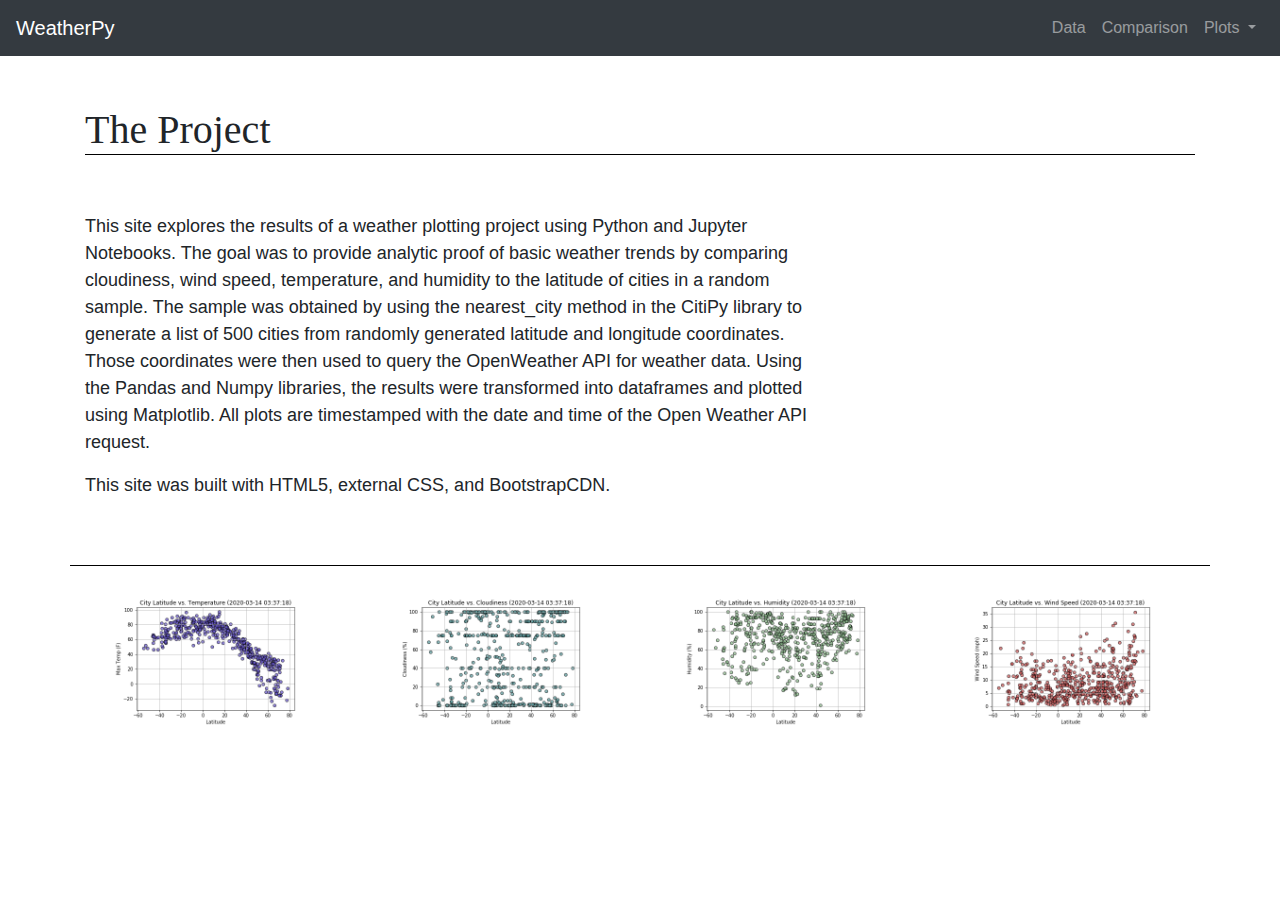
<file: WebVisualizations/index.html>
<!DOCTYPE html>
<html lang="en">

<head>
    <meta charset="UTF-8">
    <meta name="viewport" content="width=device-width, initial-scale=1.0">
    <title>Web Design Challenge</title>
    <link rel="stylesheet" href="https://stackpath.bootstrapcdn.com/bootstrap/4.3.1/css/bootstrap.min.css"
        integrity="sha384-ggOyR0iXCbMQv3Xipma34MD+dH/1fQ784/j6cY/iJTQUOhcWr7x9JvoRxT2MZw1T" crossorigin="anonymous">
    <link rel="stylesheet" type="text/css" href="Assets/style.css">
    <script src="https://ajax.googleapis.com/ajax/libs/jquery/3.3.1/jquery.min.js"></script>
    <script src="https://cdnjs.cloudflare.com/ajax/libs/popper.js/1.14.7/umd/popper.min.js"></script>
    <script src="https://stackpath.bootstrapcdn.com/bootstrap/4.3.1/js/bootstrap.min.js"></script>
</head>
<!--- navbar start -->
<nav class="navbar navbar-expand-lg navbar-dark bg-dark">
    <a class="navbar-brand" href="index.html">WeatherPy</a>
    <button class="navbar-toggler" type="button" data-toggle="collapse" data-target="#navbarNavDropdown"
        aria-controls="navbarNavDropdown" aria-expanded="false" aria-label="Toggle navigation">
        <span class="navbar-toggler-icon"></span>
    </button>
    <div class="collapse navbar-collapse justify-content-end" id="navbarNavDropdown">
        <ul class="navbar-nav">
            <li class="nav-item">
                <a class="nav-link" href="data.html">Data</a>
            </li>
            <li class="nav-item">
                <a class="nav-link" href="comparison.html">Comparison</a>
            </li>
            <li class="nav-item dropdown">
                <a class="nav-link dropdown-toggle" href="#" id="navbarDropdownMenuLink" data-toggle="dropdown"
                    aria-haspopup="true" aria-expanded="false">
                    Plots
                </a>
                <div class="dropdown-menu dropdown-menu-right" aria-labelledby="navbarDropdownMenuLink">
                    <a class="dropdown-item" href="temp.html">Temperature</a>
                    <a class="dropdown-item" href="cloud.html">Cloudiness</a>
                    <a class="dropdown-item" href="humid.html">Humidity</a>
                    <a class="dropdown-item" href="wind.html">Wind Speed</a>
                </div>
            </li>
        </ul>
    </div>
</nav>
<!--- end navbar -->

<body>
    <div class="container" id="intro">
        <div class="row">
            <div class="col-lg-12 col-md-12 col-sm-10 col-10 top-spacing">
                <h1>The Project</h1>
            </div>
        </div><!-- end row-->
        <div class="row">
            <div class="col-lg-8 col-md-8 col-sm-8 col-8 top-spacing">
                <p>This site explores the results of a weather plotting project using Python and Jupyter Notebooks. The
                    goal was to provide analytic proof
                    of basic weather trends by comparing cloudiness, wind speed, temperature, and humidity to the
                    latitude of cities in a random sample.
                    The sample was obtained by using the nearest_city method in the CitiPy library to generate a list of
                    500 cities from randomly generated
                    latitude and longitude coordinates. Those coordinates were then used to query the OpenWeather API
                    for weather data. Using the Pandas and Numpy
                    libraries, the results were transformed into dataframes and plotted using Matplotlib. All plots are
                    timestamped with the date and time of
                    the Open Weather API request.
                </p>
                <p>
                    This site was built with HTML5, external CSS, and BootstrapCDN.
                </p>
            </div>
        </div><!-- end row-->
        <div class="row top-spacing bottom-plots">
            <div class="col-lg-3 col-md-3 col-sm-5 col-5 image-hover">
                <a href="temp.html">
                    <img src="Visualizations/LatTempPlot.png" alt="Temperature" height width=80%>
                </a>
            </div>
            <div class="col-lg-3 col-md-3 col-sm-5 col-5 image-hover">
                <a href="cloud.html">
                    <img src="Visualizations/LatCloudPlot.png" alt="Cloudiness" height width=80%>
                </a>
            </div>
            <div class="col-lg-3 col-md-3 col-sm-5 col-5 image-hover">
                <a href="humid.html">
                    <img src="Visualizations/LatHumidPlot.png" alt="Humidity" height width=80%>
                </a>
            </div>
            <div class="col-lg-3 col-md-3 col-sm-5 col-5 image-hover">
                <a href="wind.html">
                    <img src="Visualizations/LatWindPlot.png" alt="Wind" height width=80%>
                </a>
            </div>
        </div> <!-- end row-->
    </div> <!-- end container -->
</body>

</html>
</file>
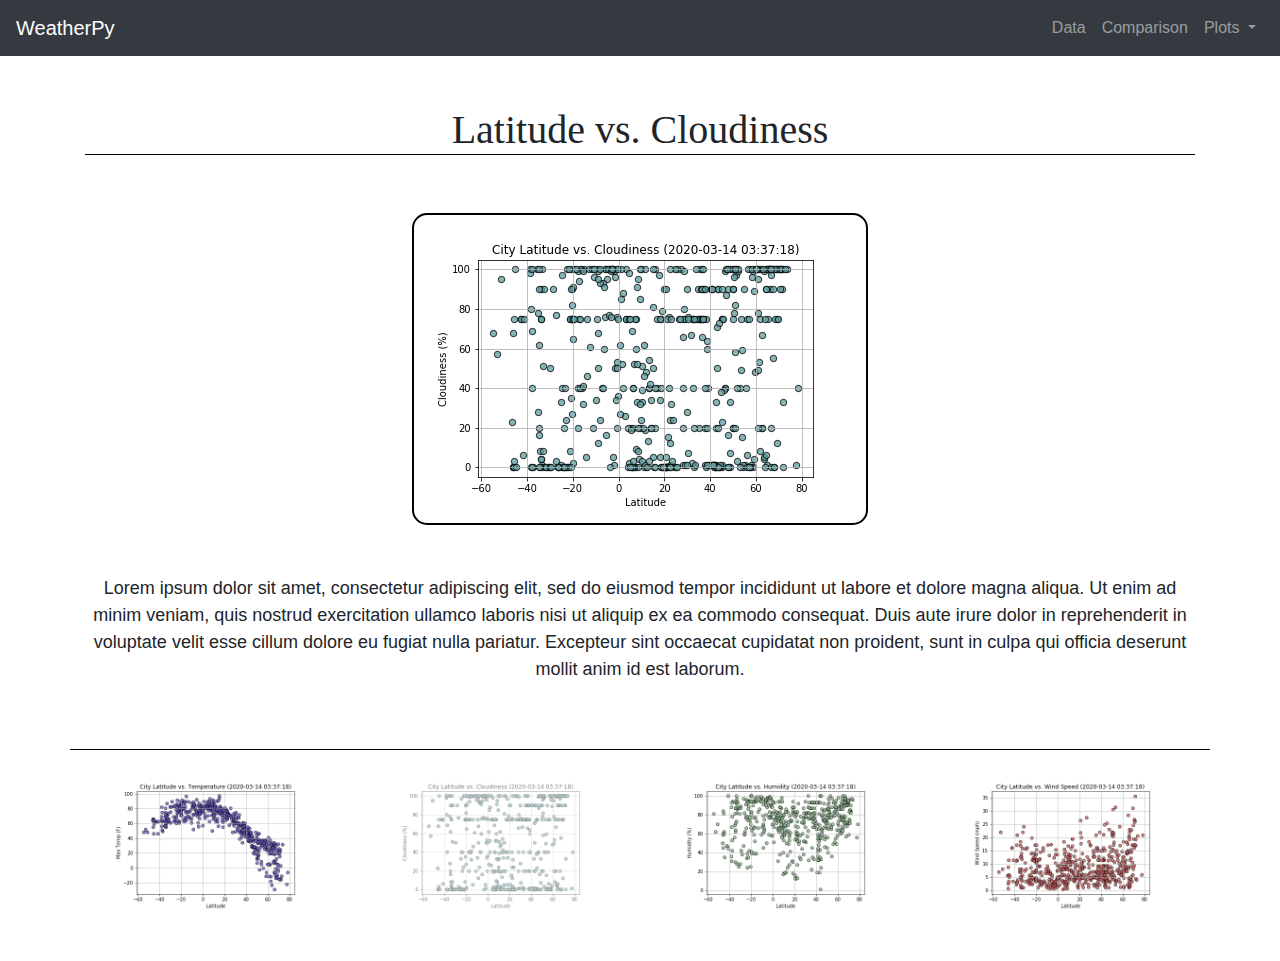
<file: WebVisualizations/cloud.html>
<!DOCTYPE html>
<html lang="en">

<head>
  <meta charset="UTF-8">
  <meta name="viewport" content="width=device-width, initial-scale=1.0">
  <title>Web Design Challenge</title>
  <link rel="stylesheet" href="https://stackpath.bootstrapcdn.com/bootstrap/4.3.1/css/bootstrap.min.css"
    integrity="sha384-ggOyR0iXCbMQv3Xipma34MD+dH/1fQ784/j6cY/iJTQUOhcWr7x9JvoRxT2MZw1T" crossorigin="anonymous">
  <link rel="stylesheet" type="text/css" href="Assets/style.css">
  <script src="https://ajax.googleapis.com/ajax/libs/jquery/3.3.1/jquery.min.js"></script>
  <script src="https://cdnjs.cloudflare.com/ajax/libs/popper.js/1.14.7/umd/popper.min.js"></script>
  <script src="https://stackpath.bootstrapcdn.com/bootstrap/4.3.1/js/bootstrap.min.js"></script>
</head>
<!--- navbar start -->
<nav class="navbar navbar-expand-lg navbar-dark bg-dark">
  <a class="navbar-brand" href="index.html">WeatherPy</a>
  <button class="navbar-toggler" type="button" data-toggle="collapse" data-target="#navbarNavDropdown"
    aria-controls="navbarNavDropdown" aria-expanded="false" aria-label="Toggle navigation">
    <span class="navbar-toggler-icon"></span>
  </button>
  <div class="collapse navbar-collapse justify-content-end" id="navbarNavDropdown">
    <ul class="navbar-nav">
      <li class="nav-item">
        <a class="nav-link" href="data.html">Data</a>
      </li>
      <li class="nav-item">
        <a class="nav-link" href="comparison.html">Comparison</a>
      </li>
      <li class="nav-item dropdown">
        <a class="nav-link dropdown-toggle" href="#" id="navbarDropdownMenuLink" data-toggle="dropdown"
          aria-haspopup="true" aria-expanded="false">
          Plots
        </a>
        <div class="dropdown-menu dropdown-menu-right" aria-labelledby="navbarDropdownMenuLink">
          <a class="dropdown-item" href="temp.html">Temperature</a>
          <a class="dropdown-item" href="cloud.html">Cloudiness</a>
          <a class="dropdown-item" href="humid.html">Humidity</a>
          <a class="dropdown-item" href="wind.html">Wind Speed</a>
        </div>
      </li>
    </ul>
  </div>
</nav>
<!--- end navbar -->

<body>
  <div class="container">
    <div class="row plot-titles">
      <div class="col-lg- 12 col-md-12 col-sm-10 col-8 top-spacing">
        <h1>Latitude vs. Cloudiness</h1>
        <img src="Visualizations/LatCloudPlot.png" alt="Cloudiness" class="top-spacing image-border">
      </div>
    </div> <!-- end row-->
    <div class="row plot-titles">
      <div class="col-lg- 12 col-md-12 col-sm-10 col-10 top-spacing">
        <p>Lorem ipsum dolor sit amet, consectetur adipiscing elit, sed do eiusmod tempor incididunt ut labore et dolore
          magna aliqua.
          Ut enim ad minim veniam, quis nostrud exercitation ullamco laboris nisi ut aliquip ex ea commodo consequat.
          Duis aute irure dolor in reprehenderit in voluptate velit esse cillum dolore eu fugiat nulla pariatur.
          Excepteur sint occaecat cupidatat non proident, sunt in culpa qui officia deserunt mollit anim id est laborum.
        </p>
      </div>
    </div> <!-- end row-->
    <div class="row top-spacing bottom-plots">
      <div class="col-lg-3 col-md-3 col-sm-5 col-5 image-hover">
        <a href="temp.html">
          <img src="Visualizations/LatTempPlot.png" alt="Temperature" height width=80%>
        </a>
      </div>
      <div class="col-lg-3 col-md-3 col-sm-5 col-5 image-hover">
        <a href="cloud.html">
          <img src="Visualizations/LatCloudPlot.png" alt="Cloudiness" height width=80% class="current-image">
        </a>
      </div>
      <div class="col-lg-3 col-md-3 col-sm-5 col-5 image-hover">
        <a href="humid.html">
          <img src="Visualizations/LatHumidPlot.png" alt="Humidity" height width=80%>
        </a>
      </div>
      <div class="col-lg-3 col-md-3 col-sm-5 col-5 image-hover">
        <a href="wind.html">
          <img src="Visualizations/LatWindPlot.png" alt="Wind" height width=80%>
        </a>
      </div>
    </div> <!-- end row-->
  </div> <!-- end container -->
</body>
</body>

</html>
</file>
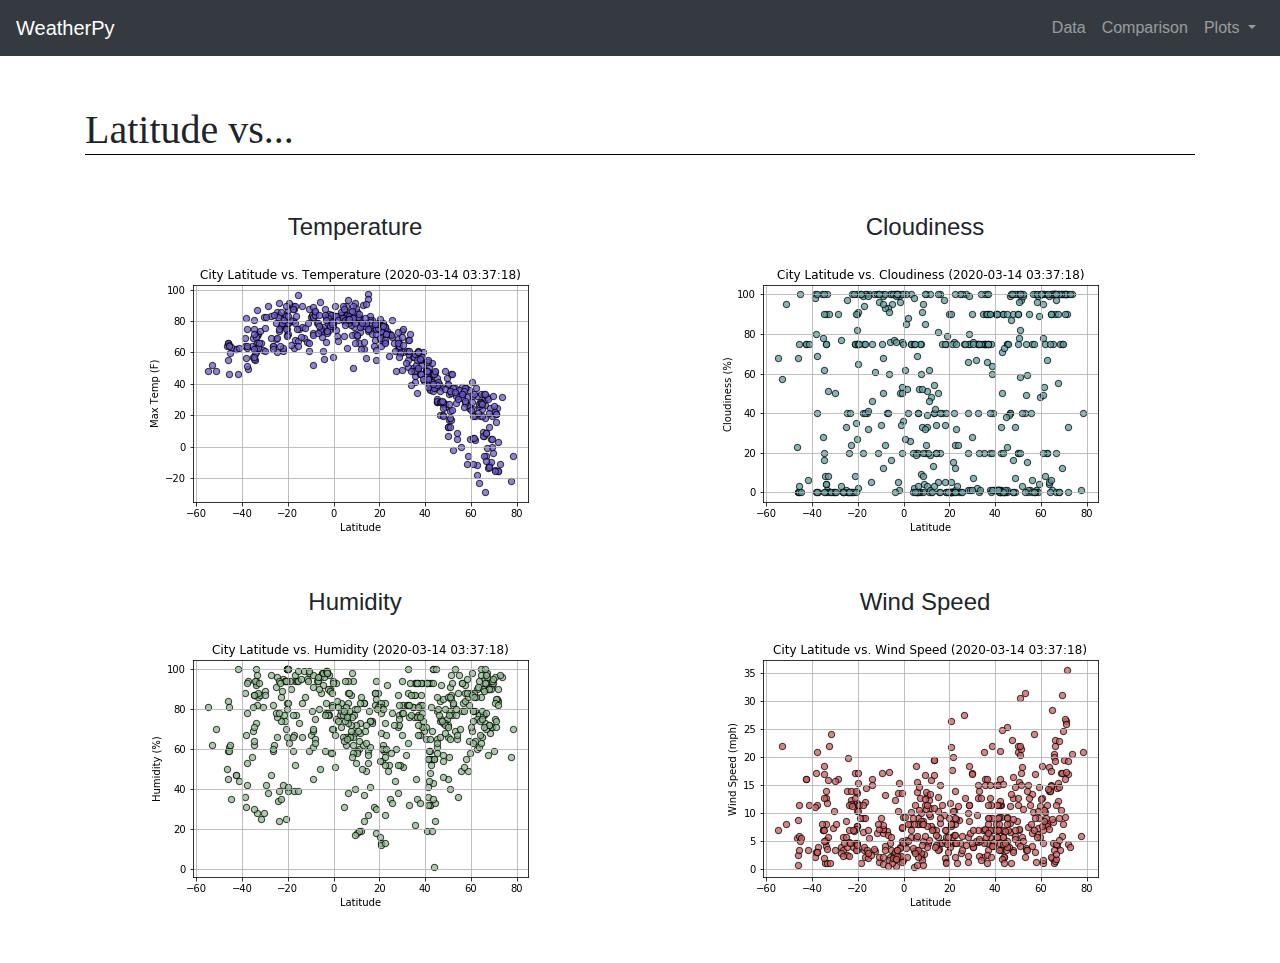
<file: WebVisualizations/comparison.html>
<!DOCTYPE html>
<html lang="en">

<head>
  <meta charset="UTF-8">
  <meta name="viewport" content="width=device-width, initial-scale=1.0">
  <title>Web Design Challenge</title>
  <link rel="stylesheet" href="https://stackpath.bootstrapcdn.com/bootstrap/4.3.1/css/bootstrap.min.css"
    integrity="sha384-ggOyR0iXCbMQv3Xipma34MD+dH/1fQ784/j6cY/iJTQUOhcWr7x9JvoRxT2MZw1T" crossorigin="anonymous">
  <link rel="stylesheet" type="text/css" href="Assets/style.css">
  <script src="https://ajax.googleapis.com/ajax/libs/jquery/3.3.1/jquery.min.js"></script>
  <script src="https://cdnjs.cloudflare.com/ajax/libs/popper.js/1.14.7/umd/popper.min.js"></script>
  <script src="https://stackpath.bootstrapcdn.com/bootstrap/4.3.1/js/bootstrap.min.js"></script>
</head>
<!--- navbar start -->
<nav class="navbar navbar-expand-lg navbar-dark bg-dark">
  <a class="navbar-brand" href="index.html">WeatherPy</a>
  <button class="navbar-toggler" type="button" data-toggle="collapse" data-target="#navbarNavDropdown"
    aria-controls="navbarNavDropdown" aria-expanded="false" aria-label="Toggle navigation">
    <span class="navbar-toggler-icon"></span>
  </button>
  <div class="collapse navbar-collapse justify-content-end" id="navbarNavDropdown">
    <ul class="navbar-nav">
      <li class="nav-item">
        <a class="nav-link" href="data.html">Data</a>
      </li>
      <li class="nav-item">
        <a class="nav-link" href="comparison.html">Comparison</a>
      </li>
      <li class="nav-item dropdown">
        <a class="nav-link dropdown-toggle" href="#" id="navbarDropdownMenuLink" data-toggle="dropdown"
          aria-haspopup="true" aria-expanded="false">
          Plots
        </a>
        <div class="dropdown-menu dropdown-menu-right" aria-labelledby="navbarDropdownMenuLink">
          <a class="dropdown-item" href="temp.html">Temperature</a>
          <a class="dropdown-item" href="cloud.html">Cloudiness</a>
          <a class="dropdown-item" href="humid.html">Humidity</a>
          <a class="dropdown-item" href="wind.html">Wind Speed</a>
        </div>
      </li>
    </ul>
  </div>
</nav>
<!--- end navbar -->

<body>
  <div class="container">
    <div class="row">
      <div class="col-lg- 12 col-md-12 col-sm-10 col-8 top-spacing">
        <h1>Latitude vs...</h1>
      </div>
    </div>

    <div class="row plot-titles top-spacing">
      <div class="col-lg-6 col-md-6 col-sm-12 col-12 image-hover">
        <h4>Temperature</h4>
        <a href="temp.html">
          <img src="Visualizations/LatTempPlot.png" alt="Temperature">
        </a>
      </div>
      <div class="col-lg-6 col-md-6 col-sm-12 col-12 image-hover">
        <h4>Cloudiness</h4>
        <a href="cloud.html">
          <img src="Visualizations/LatCloudPlot.png" alt="Cloudiness">
        </a>
      </div>
    </div> <!-- end row-->
    <div class="row plot-titles top-spacing bottom-spacing">
      <div class="col-lg-6 col-md-6 col-sm-12 col-12 image-hover">
        <h4>Humidity</h4>
        <a href="humid.html">
          <img src="Visualizations/LatHumidPlot.png" alt="Humidity">
        </a>
      </div>
      <div class="col-lg-6 col-md-6 col-sm-12 col-12 image-hover">
        <h4>Wind Speed</h4>
        <a href="wind.html">
          <img src="Visualizations/LatWindPlot.png" alt="Wind">
        </a>
      </div>
    </div> <!-- end row-->
  </div> <!-- end container -->
</body>

</html>
</file>
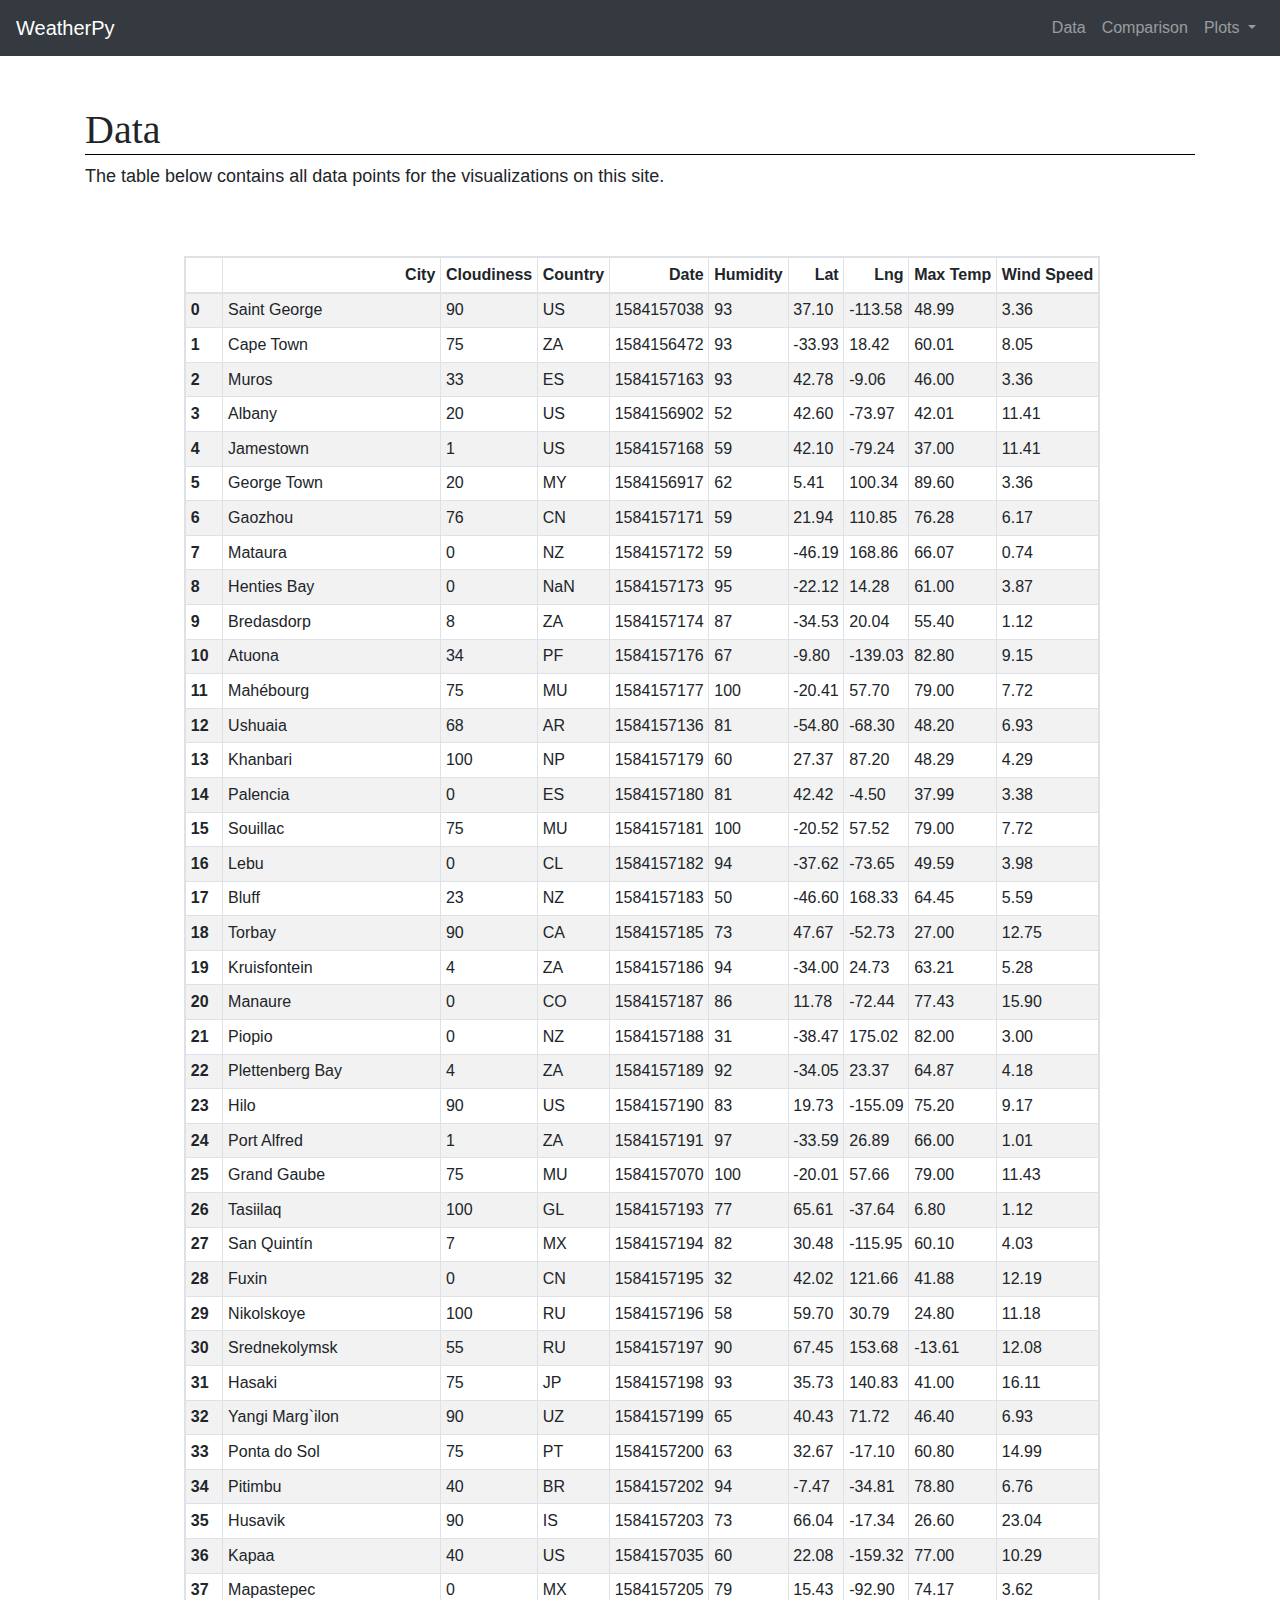
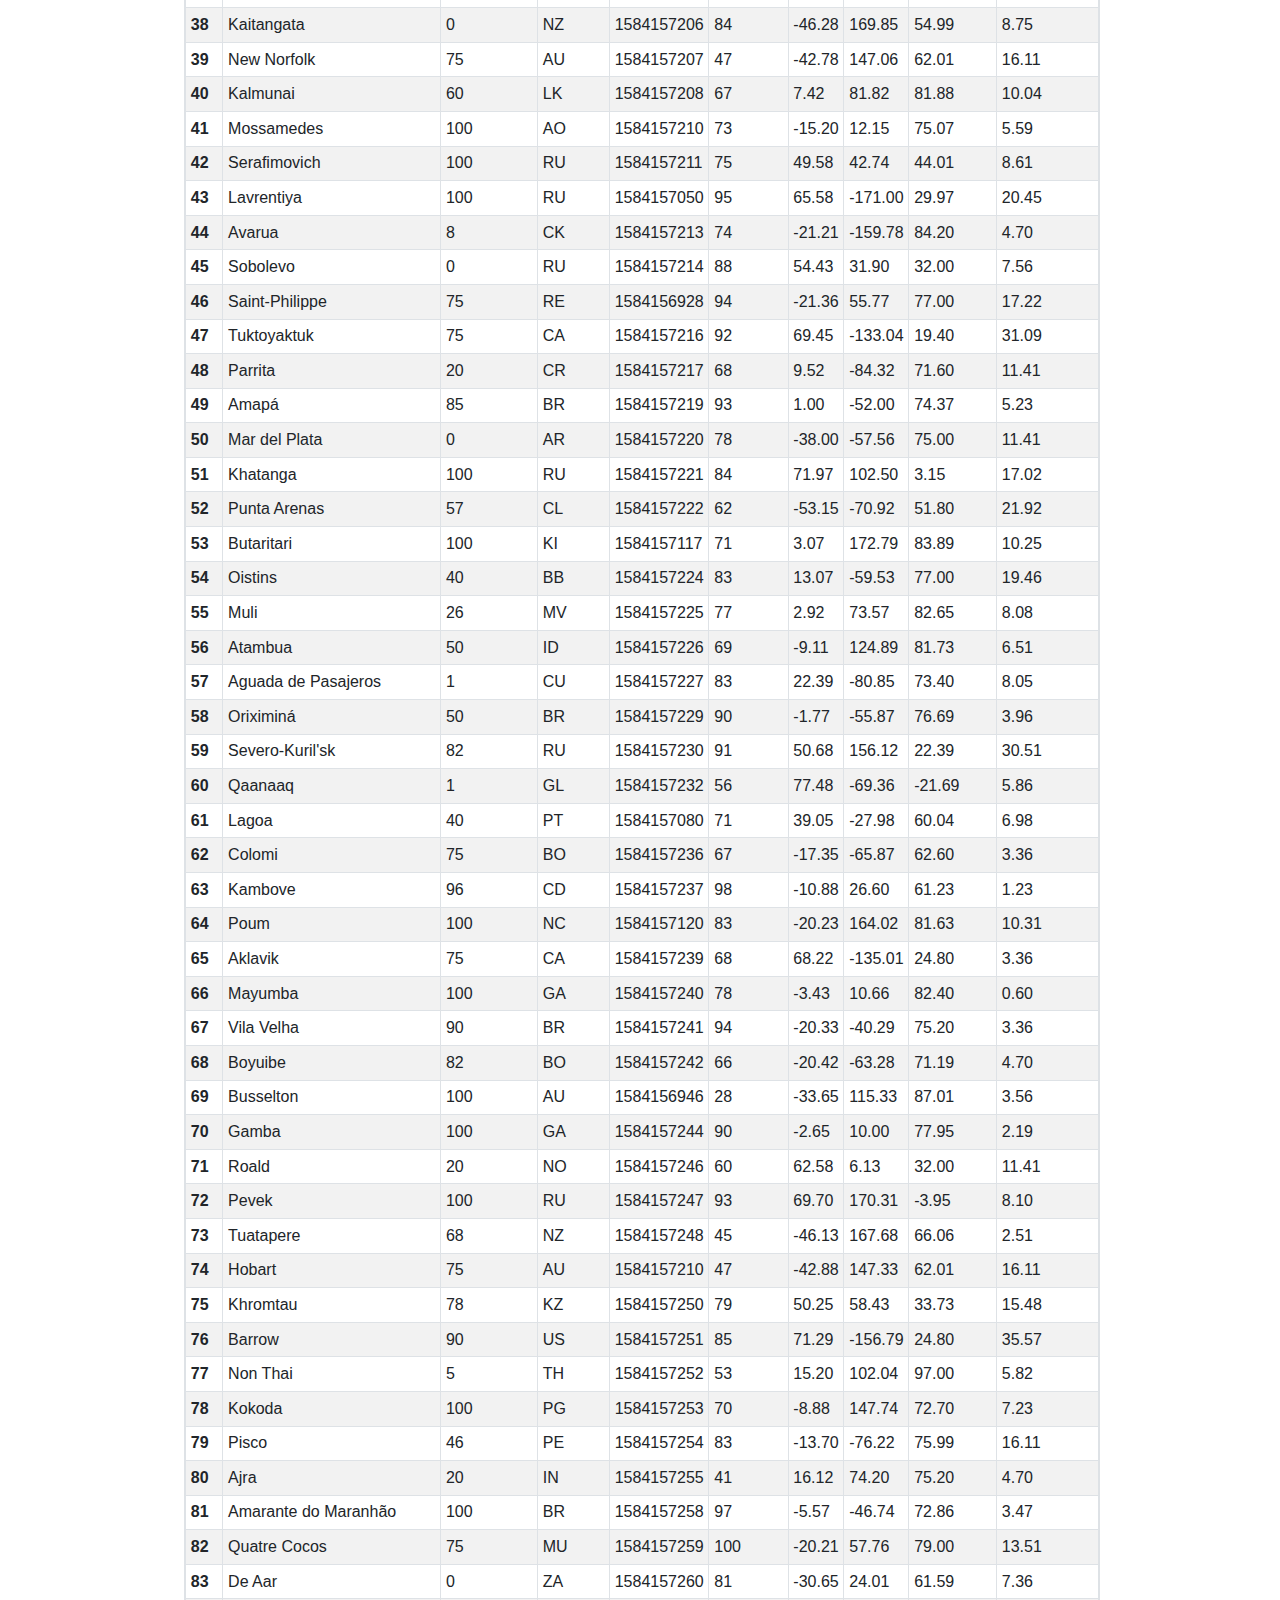
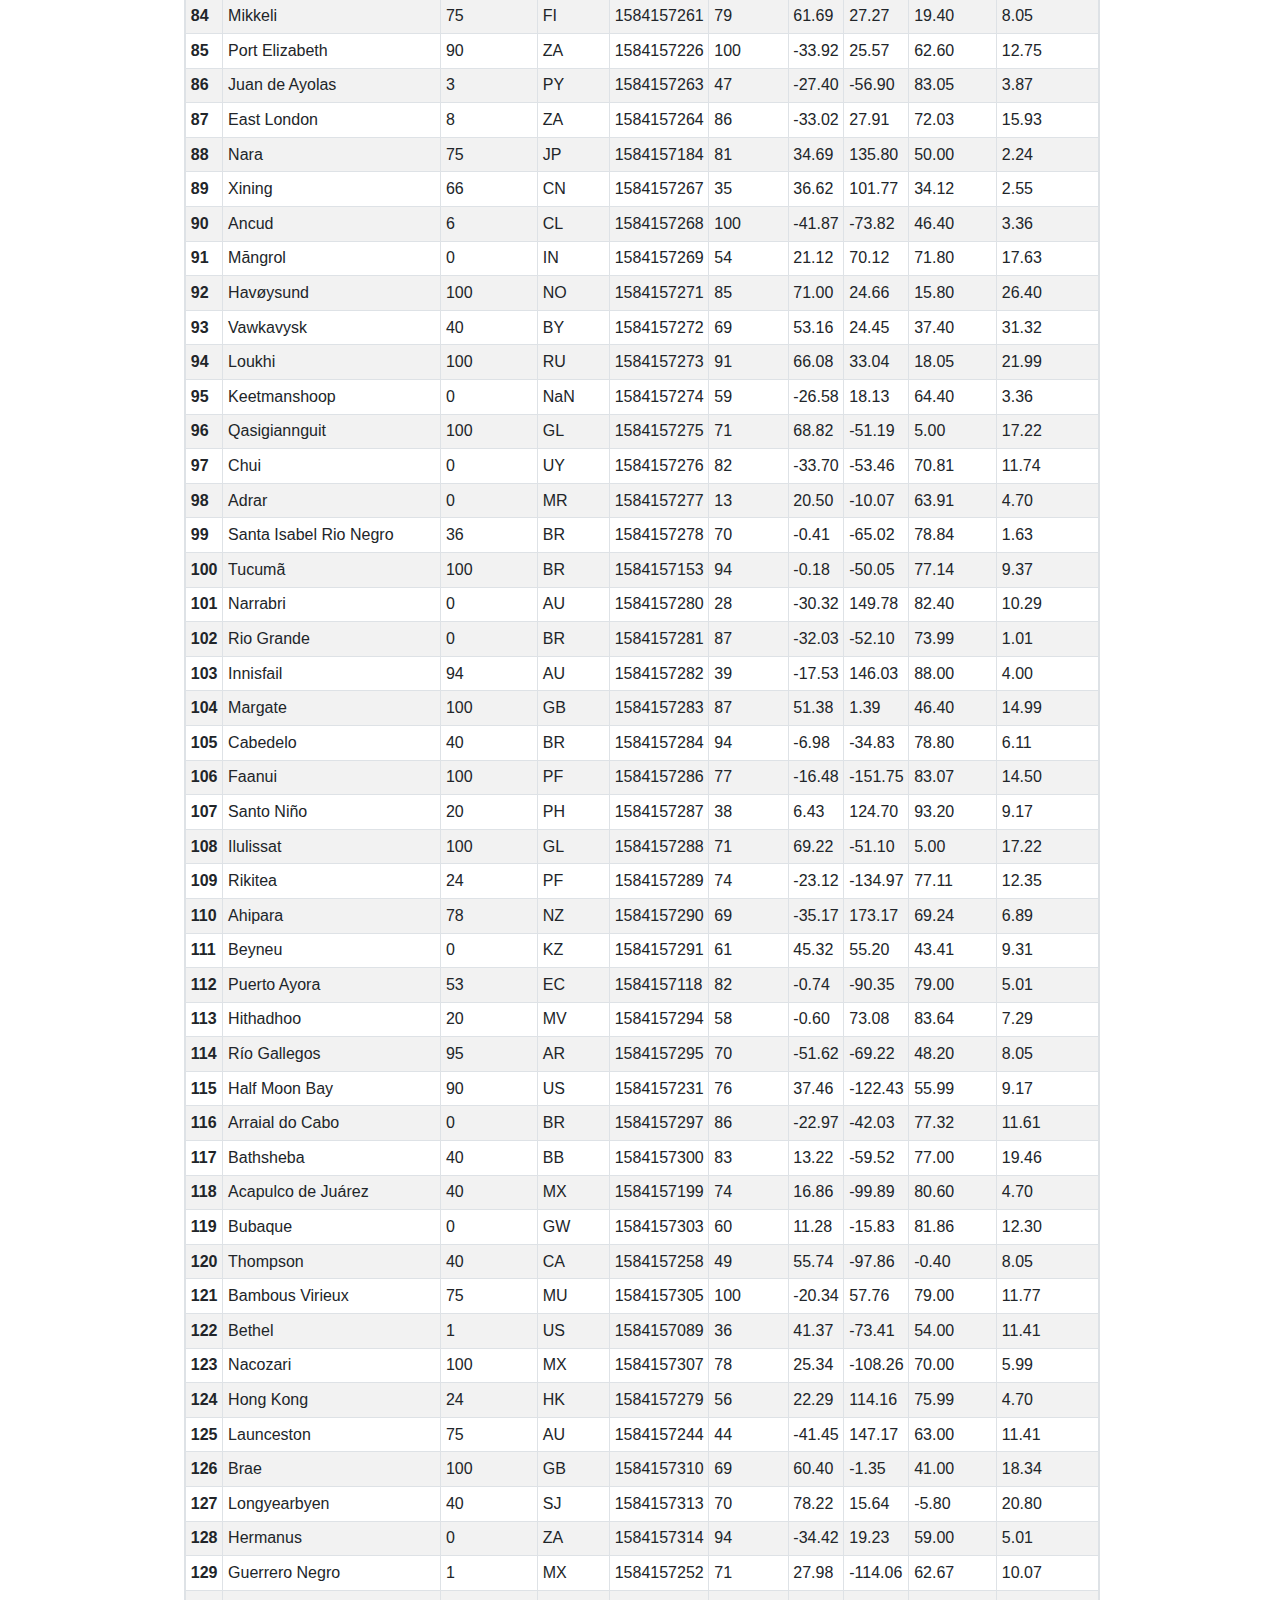
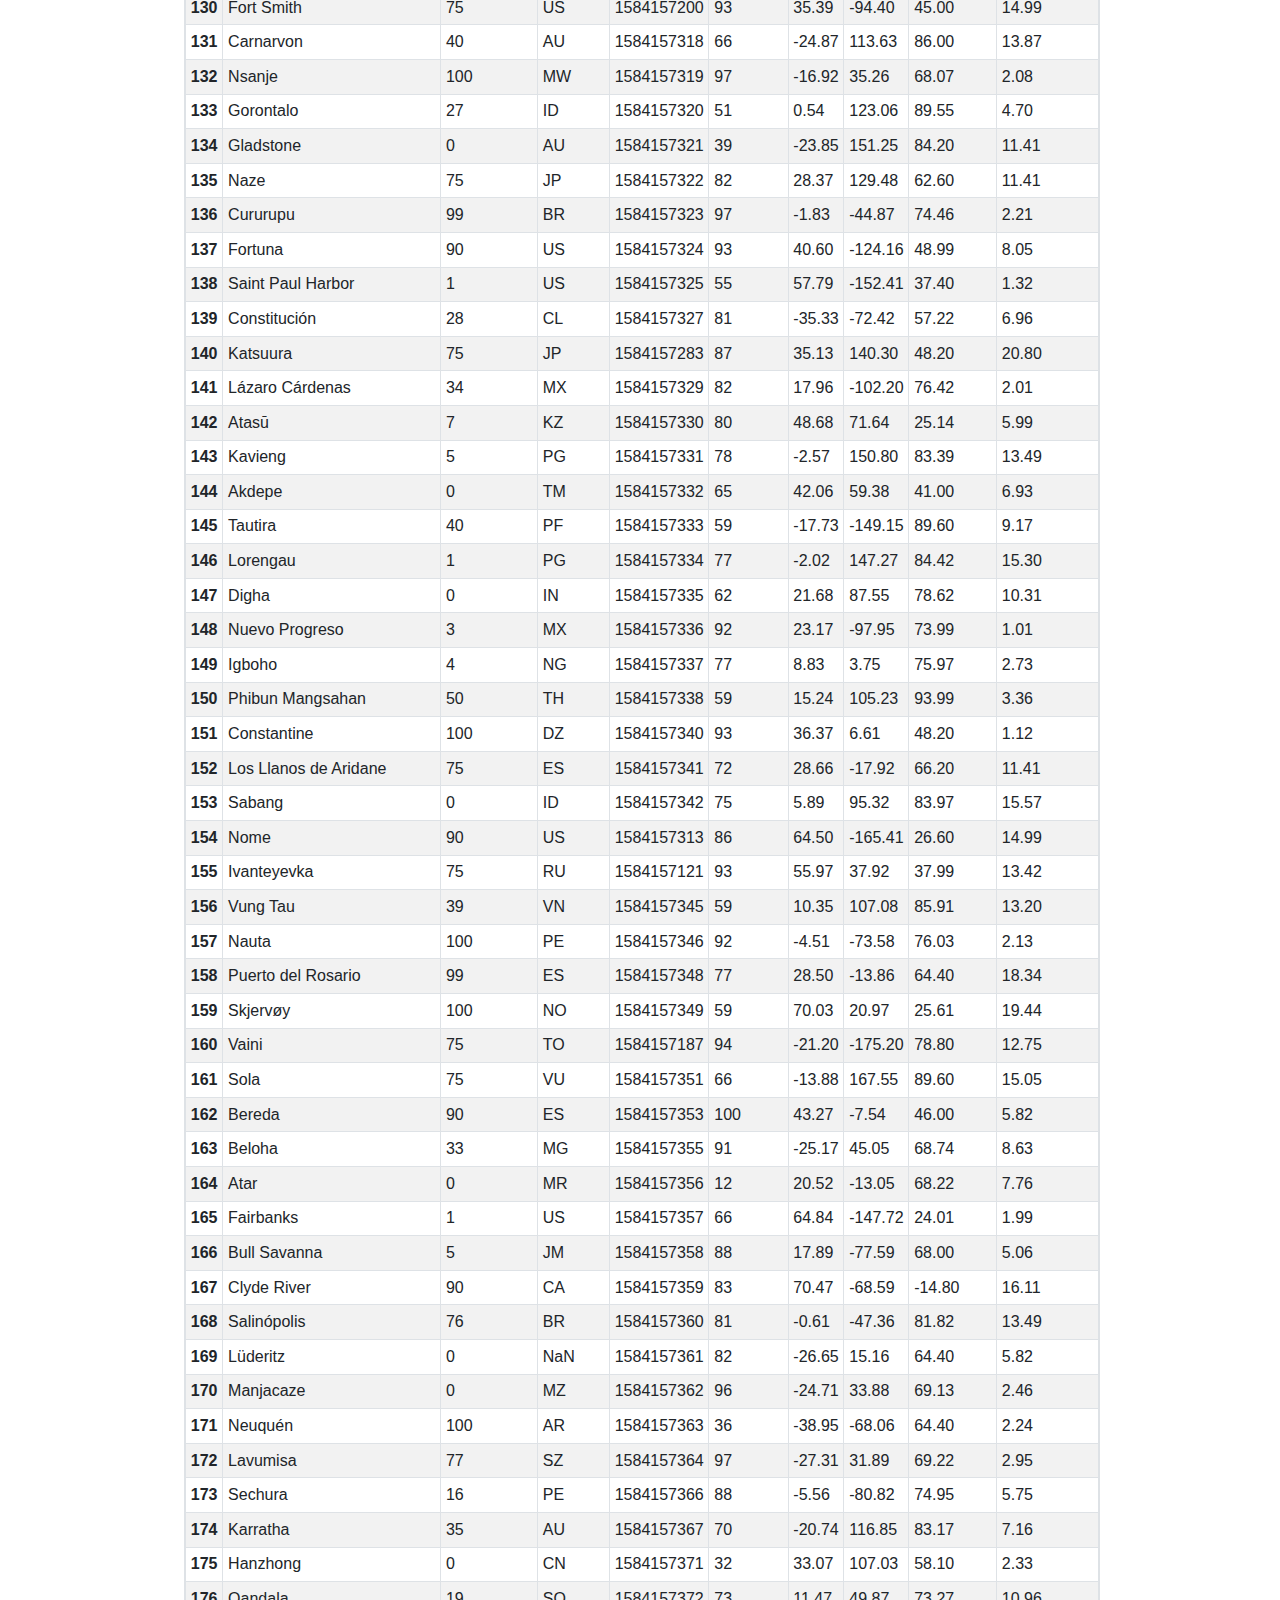
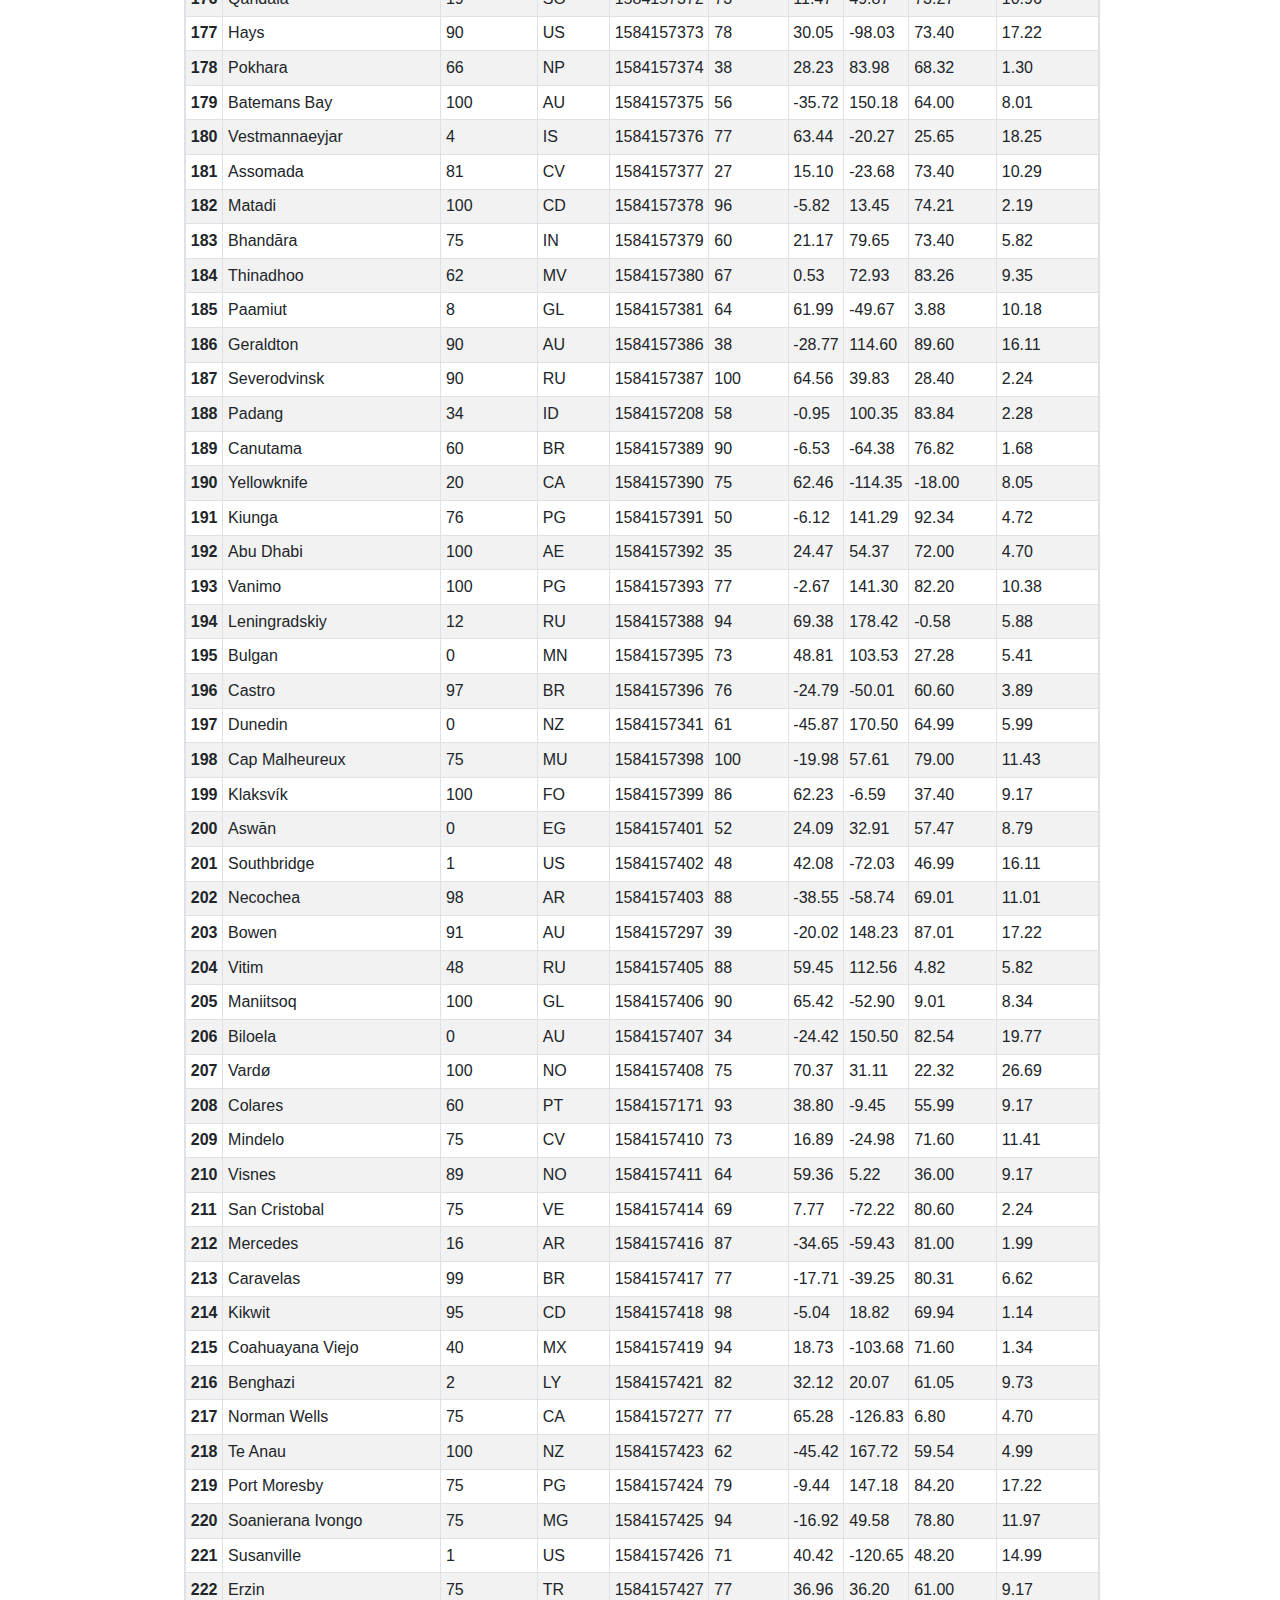
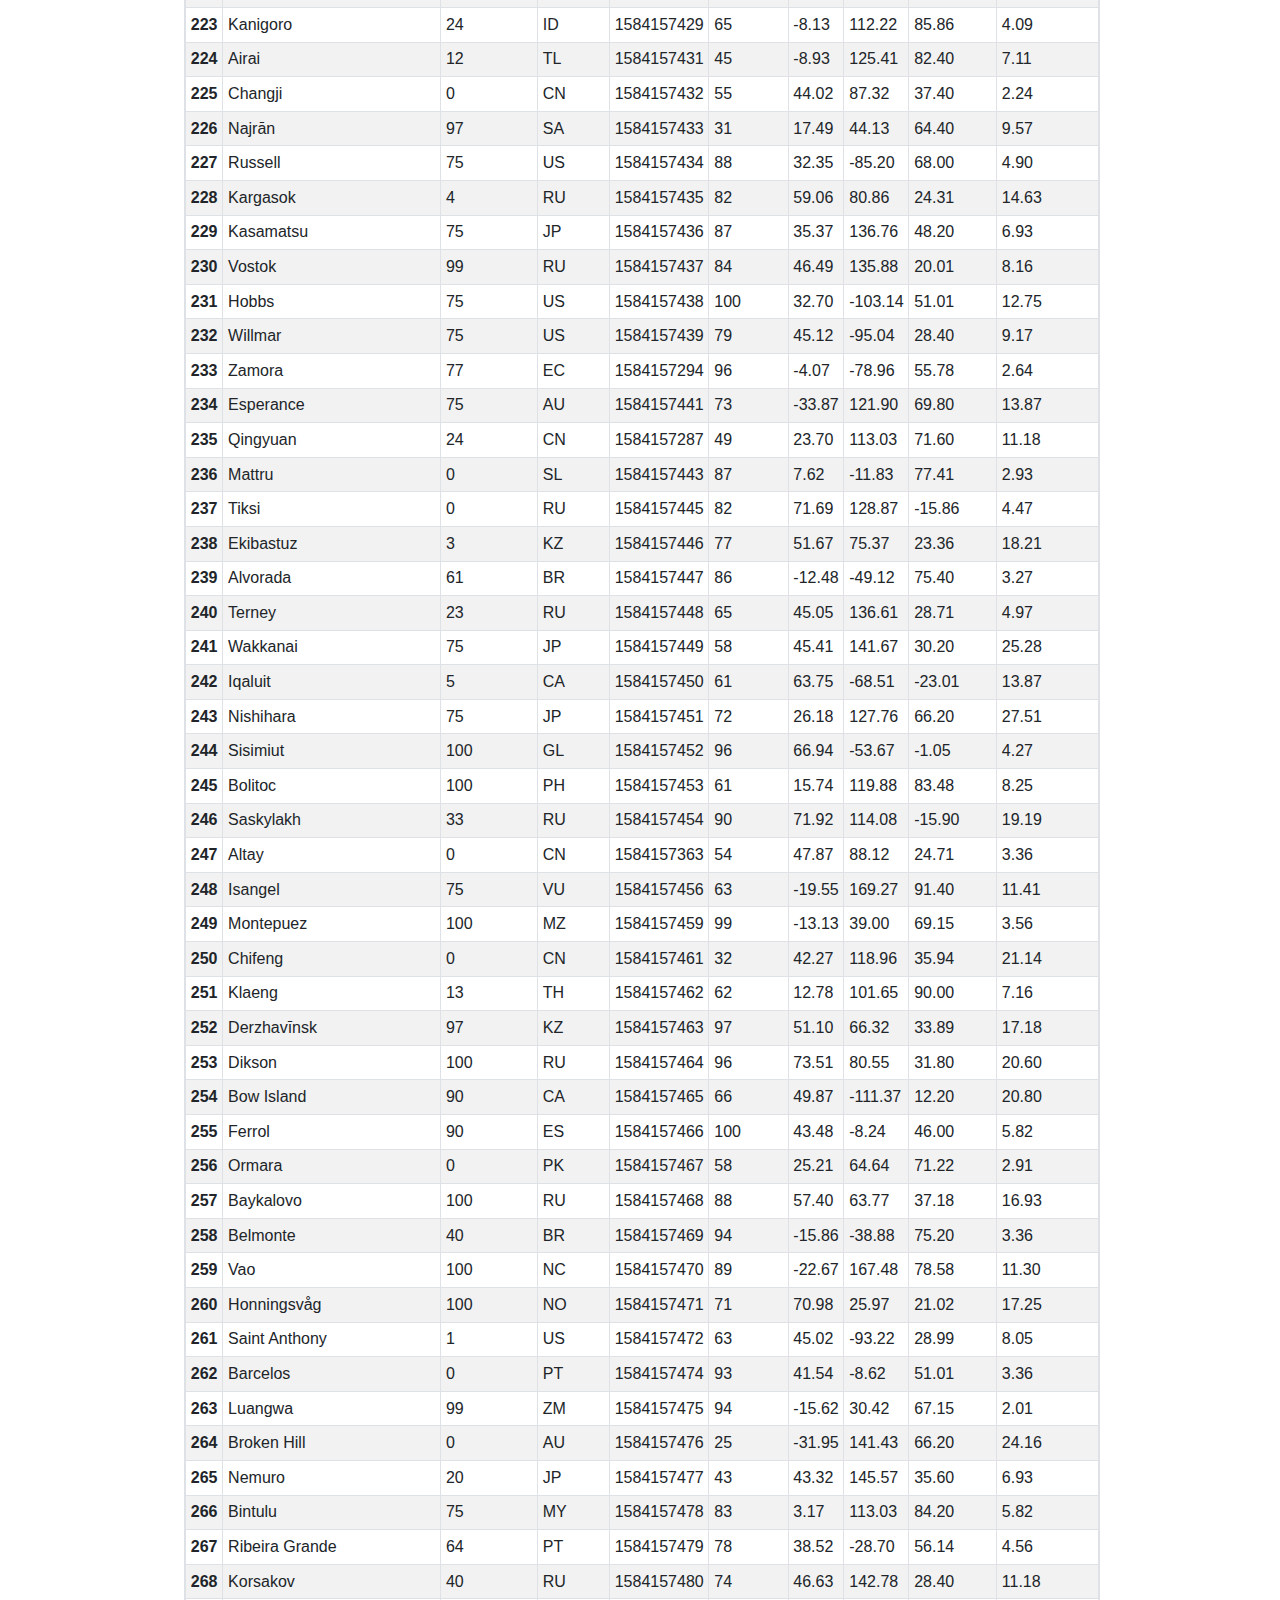
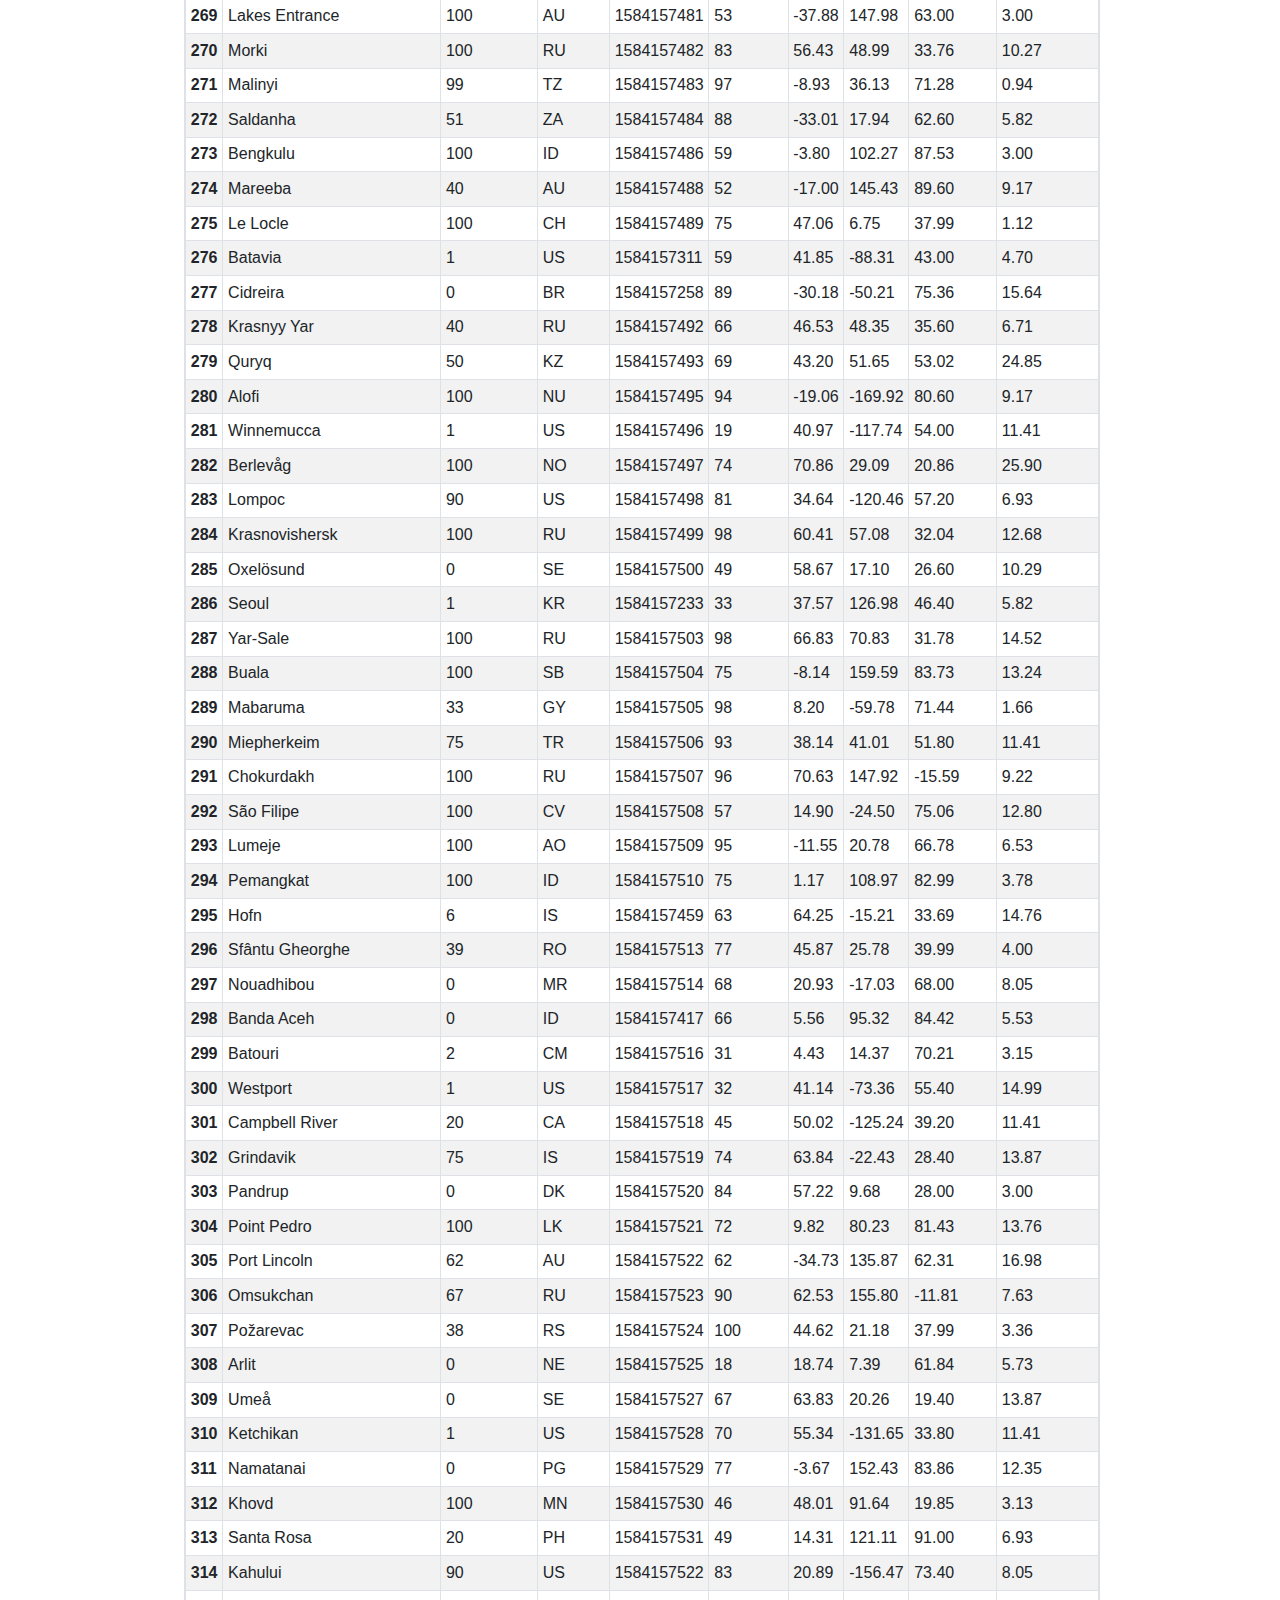
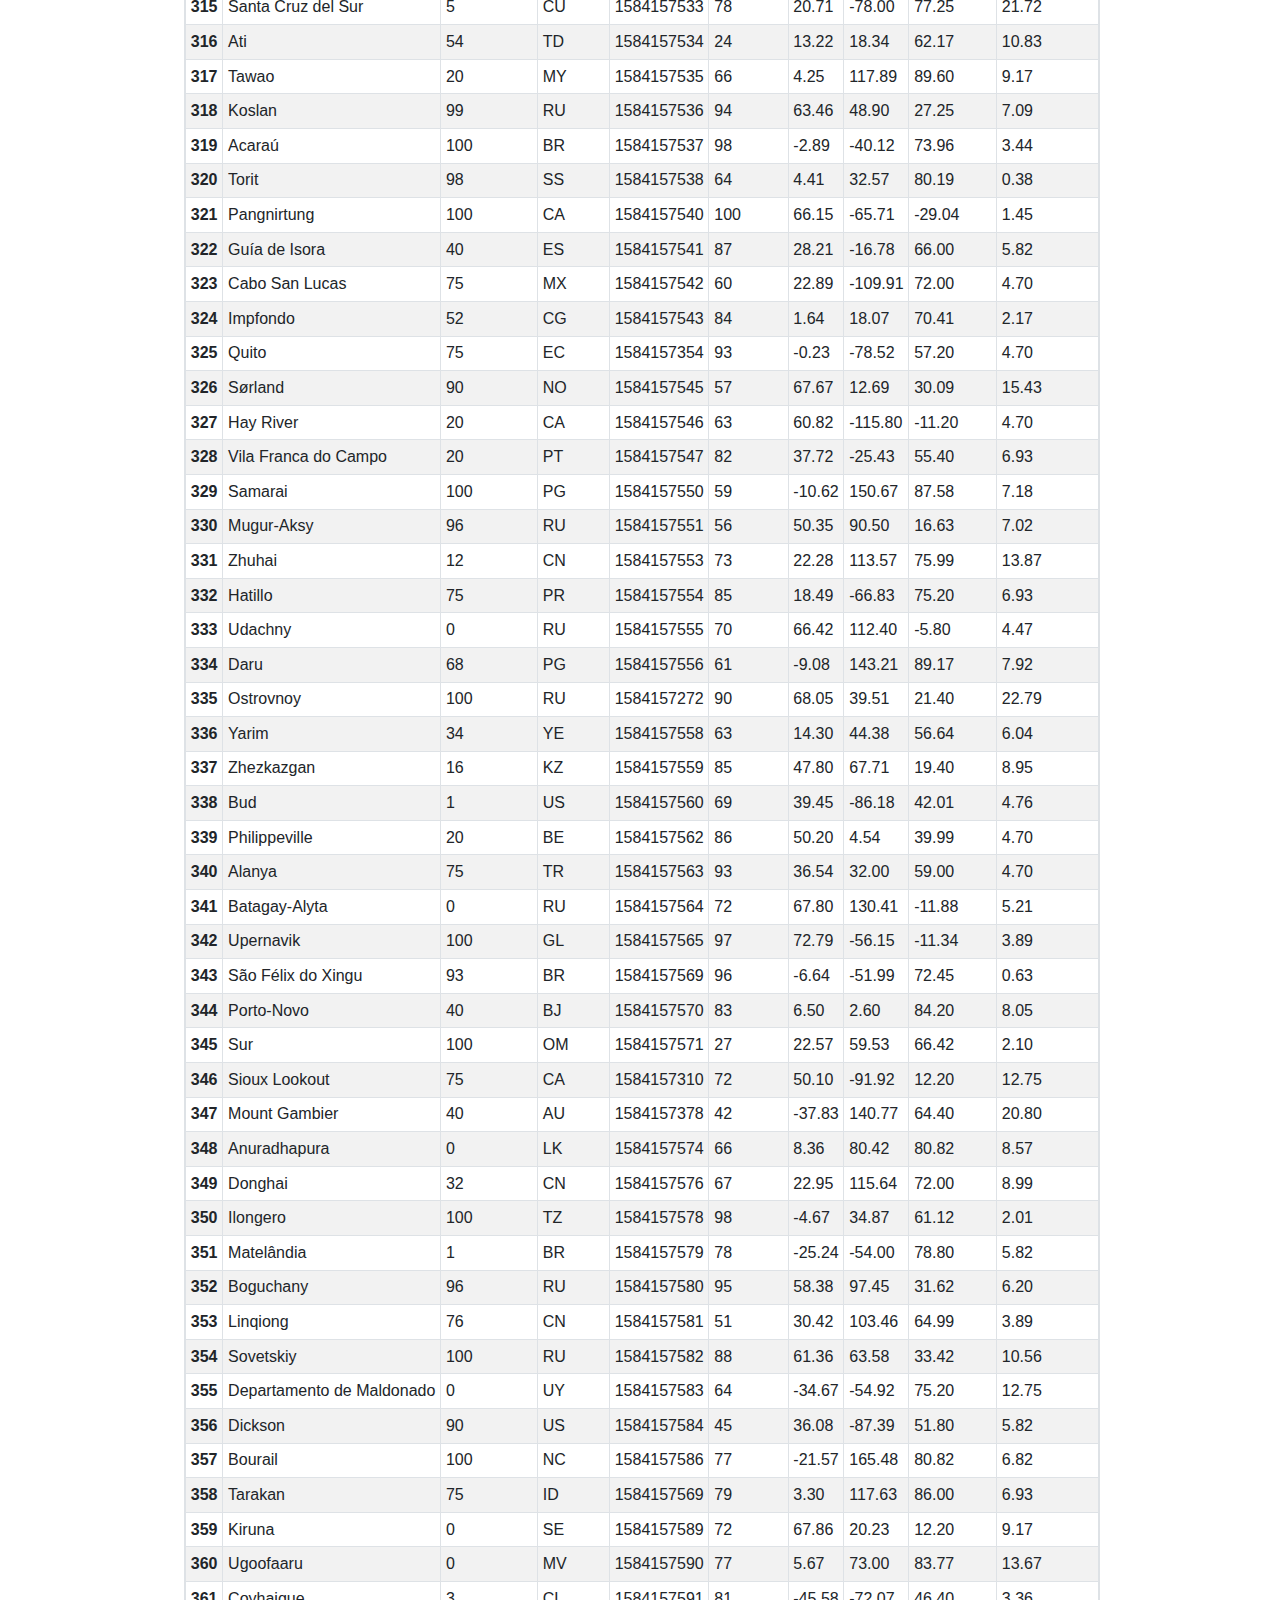
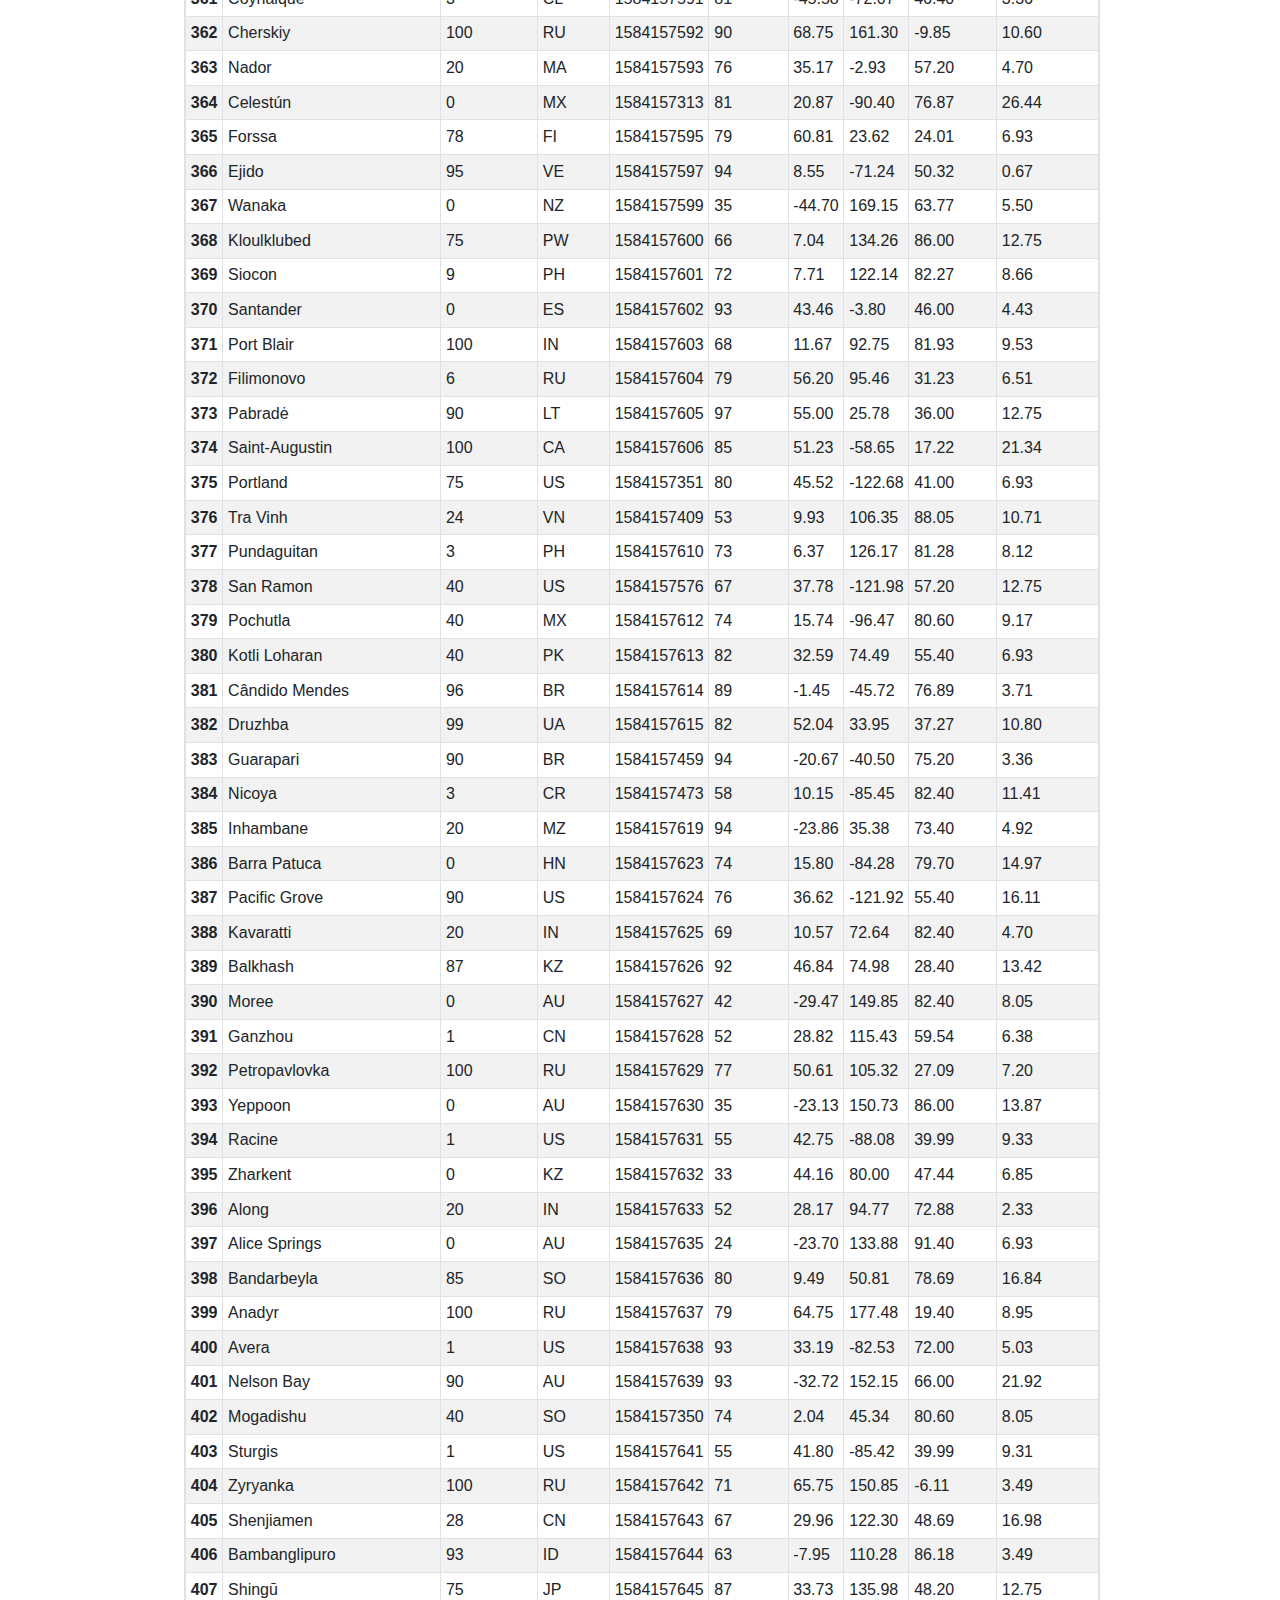
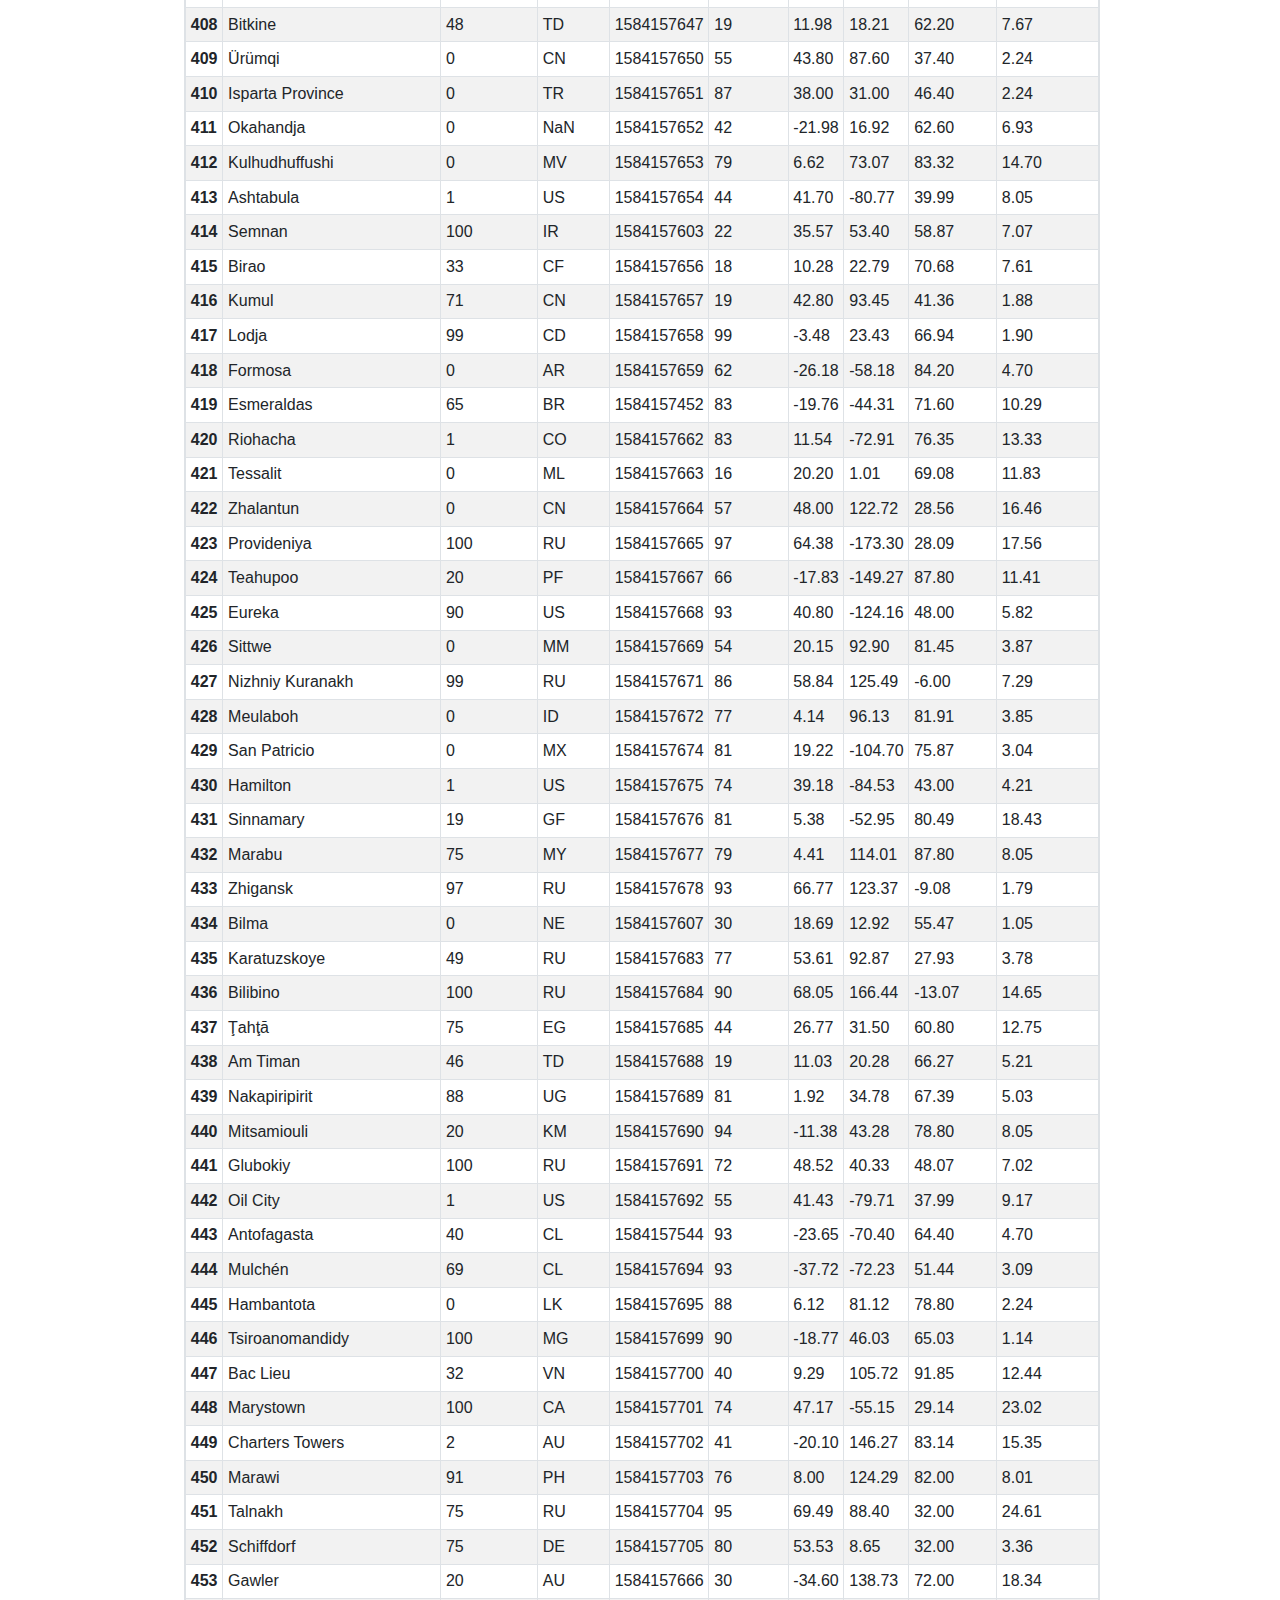
<file: WebVisualizations/data.html>
<!DOCTYPE html>
<html lang="en">

<head>
  <meta charset="UTF-8">
  <meta name="viewport" content="width=device-width, initial-scale=1.0">
  <title>Web Design Challenge</title>
  <link rel="stylesheet" href="https://stackpath.bootstrapcdn.com/bootstrap/4.3.1/css/bootstrap.min.css"
    integrity="sha384-ggOyR0iXCbMQv3Xipma34MD+dH/1fQ784/j6cY/iJTQUOhcWr7x9JvoRxT2MZw1T" crossorigin="anonymous">
  <link rel="stylesheet" type="text/css" href="Assets/style.css">
  <script src="https://ajax.googleapis.com/ajax/libs/jquery/3.3.1/jquery.min.js"></script>
  <script src="https://cdnjs.cloudflare.com/ajax/libs/popper.js/1.14.7/umd/popper.min.js"></script>
  <script src="https://stackpath.bootstrapcdn.com/bootstrap/4.3.1/js/bootstrap.min.js"></script>
</head>
<!--- navbar start -->
<nav class="navbar navbar-expand-lg navbar-dark bg-dark">
  <a class="navbar-brand" href="index.html">WeatherPy</a>
  <button class="navbar-toggler" type="button" data-toggle="collapse" data-target="#navbarNavDropdown"
    aria-controls="navbarNavDropdown" aria-expanded="false" aria-label="Toggle navigation">
    <span class="navbar-toggler-icon"></span>
  </button>
  <div class="collapse navbar-collapse justify-content-end" id="navbarNavDropdown">
    <ul class="navbar-nav">
      <li class="nav-item">
        <a class="nav-link" href="data.html">Data</a>
      </li>
      <li class="nav-item">
        <a class="nav-link" href="comparison.html">Comparison</a>
      </li>
      <li class="nav-item dropdown">
        <a class="nav-link dropdown-toggle" href="#" id="navbarDropdownMenuLink" data-toggle="dropdown"
          aria-haspopup="true" aria-expanded="false">
          Plots
        </a>
        <div class="dropdown-menu dropdown-menu-right" aria-labelledby="navbarDropdownMenuLink">
          <a class="dropdown-item" href="temp.html">Temperature</a>
          <a class="dropdown-item" href="cloud.html">Cloudiness</a>
          <a class="dropdown-item" href="humid.html">Humidity</a>
          <a class="dropdown-item" href="wind.html">Wind Speed</a>
        </div>
      </li>
    </ul>
  </div>
</nav>
<!--- end navbar -->

<body>
  <div class="container">
    <div class="row">
      <div class="col-md-12 top-spacing">
        <h1>Data</h1>
        <p> The table below contains all data points for the visualizations on this site.</p>
      </div>
      <div class="row" id="datatable">
        <div class="col-md-12 top-spacing bottom-spacing">
          <table border="1" class="dataframe table-bordered table-striped table-hover table-sm table-responsive">
            <thead>
              <tr style="text-align: right;">
                <th></th>
                <th>City</th>
                <th>Cloudiness</th>
                <th>Country</th>
                <th>Date</th>
                <th>Humidity</th>
                <th>Lat</th>
                <th>Lng</th>
                <th>Max Temp</th>
                <th>Wind Speed</th>
              </tr>
            </thead>
            <tbody>
              <tr>
                <th>0</th>
                <td>Saint George</td>
                <td>90</td>
                <td>US</td>
                <td>1584157038</td>
                <td>93</td>
                <td>37.10</td>
                <td>-113.58</td>
                <td>48.99</td>
                <td>3.36</td>
              </tr>
              <tr>
                <th>1</th>
                <td>Cape Town</td>
                <td>75</td>
                <td>ZA</td>
                <td>1584156472</td>
                <td>93</td>
                <td>-33.93</td>
                <td>18.42</td>
                <td>60.01</td>
                <td>8.05</td>
              </tr>
              <tr>
                <th>2</th>
                <td>Muros</td>
                <td>33</td>
                <td>ES</td>
                <td>1584157163</td>
                <td>93</td>
                <td>42.78</td>
                <td>-9.06</td>
                <td>46.00</td>
                <td>3.36</td>
              </tr>
              <tr>
                <th>3</th>
                <td>Albany</td>
                <td>20</td>
                <td>US</td>
                <td>1584156902</td>
                <td>52</td>
                <td>42.60</td>
                <td>-73.97</td>
                <td>42.01</td>
                <td>11.41</td>
              </tr>
              <tr>
                <th>4</th>
                <td>Jamestown</td>
                <td>1</td>
                <td>US</td>
                <td>1584157168</td>
                <td>59</td>
                <td>42.10</td>
                <td>-79.24</td>
                <td>37.00</td>
                <td>11.41</td>
              </tr>
              <tr>
                <th>5</th>
                <td>George Town</td>
                <td>20</td>
                <td>MY</td>
                <td>1584156917</td>
                <td>62</td>
                <td>5.41</td>
                <td>100.34</td>
                <td>89.60</td>
                <td>3.36</td>
              </tr>
              <tr>
                <th>6</th>
                <td>Gaozhou</td>
                <td>76</td>
                <td>CN</td>
                <td>1584157171</td>
                <td>59</td>
                <td>21.94</td>
                <td>110.85</td>
                <td>76.28</td>
                <td>6.17</td>
              </tr>
              <tr>
                <th>7</th>
                <td>Mataura</td>
                <td>0</td>
                <td>NZ</td>
                <td>1584157172</td>
                <td>59</td>
                <td>-46.19</td>
                <td>168.86</td>
                <td>66.07</td>
                <td>0.74</td>
              </tr>
              <tr>
                <th>8</th>
                <td>Henties Bay</td>
                <td>0</td>
                <td>NaN</td>
                <td>1584157173</td>
                <td>95</td>
                <td>-22.12</td>
                <td>14.28</td>
                <td>61.00</td>
                <td>3.87</td>
              </tr>
              <tr>
                <th>9</th>
                <td>Bredasdorp</td>
                <td>8</td>
                <td>ZA</td>
                <td>1584157174</td>
                <td>87</td>
                <td>-34.53</td>
                <td>20.04</td>
                <td>55.40</td>
                <td>1.12</td>
              </tr>
              <tr>
                <th>10</th>
                <td>Atuona</td>
                <td>34</td>
                <td>PF</td>
                <td>1584157176</td>
                <td>67</td>
                <td>-9.80</td>
                <td>-139.03</td>
                <td>82.80</td>
                <td>9.15</td>
              </tr>
              <tr>
                <th>11</th>
                <td>Mahébourg</td>
                <td>75</td>
                <td>MU</td>
                <td>1584157177</td>
                <td>100</td>
                <td>-20.41</td>
                <td>57.70</td>
                <td>79.00</td>
                <td>7.72</td>
              </tr>
              <tr>
                <th>12</th>
                <td>Ushuaia</td>
                <td>68</td>
                <td>AR</td>
                <td>1584157136</td>
                <td>81</td>
                <td>-54.80</td>
                <td>-68.30</td>
                <td>48.20</td>
                <td>6.93</td>
              </tr>
              <tr>
                <th>13</th>
                <td>Khanbari</td>
                <td>100</td>
                <td>NP</td>
                <td>1584157179</td>
                <td>60</td>
                <td>27.37</td>
                <td>87.20</td>
                <td>48.29</td>
                <td>4.29</td>
              </tr>
              <tr>
                <th>14</th>
                <td>Palencia</td>
                <td>0</td>
                <td>ES</td>
                <td>1584157180</td>
                <td>81</td>
                <td>42.42</td>
                <td>-4.50</td>
                <td>37.99</td>
                <td>3.38</td>
              </tr>
              <tr>
                <th>15</th>
                <td>Souillac</td>
                <td>75</td>
                <td>MU</td>
                <td>1584157181</td>
                <td>100</td>
                <td>-20.52</td>
                <td>57.52</td>
                <td>79.00</td>
                <td>7.72</td>
              </tr>
              <tr>
                <th>16</th>
                <td>Lebu</td>
                <td>0</td>
                <td>CL</td>
                <td>1584157182</td>
                <td>94</td>
                <td>-37.62</td>
                <td>-73.65</td>
                <td>49.59</td>
                <td>3.98</td>
              </tr>
              <tr>
                <th>17</th>
                <td>Bluff</td>
                <td>23</td>
                <td>NZ</td>
                <td>1584157183</td>
                <td>50</td>
                <td>-46.60</td>
                <td>168.33</td>
                <td>64.45</td>
                <td>5.59</td>
              </tr>
              <tr>
                <th>18</th>
                <td>Torbay</td>
                <td>90</td>
                <td>CA</td>
                <td>1584157185</td>
                <td>73</td>
                <td>47.67</td>
                <td>-52.73</td>
                <td>27.00</td>
                <td>12.75</td>
              </tr>
              <tr>
                <th>19</th>
                <td>Kruisfontein</td>
                <td>4</td>
                <td>ZA</td>
                <td>1584157186</td>
                <td>94</td>
                <td>-34.00</td>
                <td>24.73</td>
                <td>63.21</td>
                <td>5.28</td>
              </tr>
              <tr>
                <th>20</th>
                <td>Manaure</td>
                <td>0</td>
                <td>CO</td>
                <td>1584157187</td>
                <td>86</td>
                <td>11.78</td>
                <td>-72.44</td>
                <td>77.43</td>
                <td>15.90</td>
              </tr>
              <tr>
                <th>21</th>
                <td>Piopio</td>
                <td>0</td>
                <td>NZ</td>
                <td>1584157188</td>
                <td>31</td>
                <td>-38.47</td>
                <td>175.02</td>
                <td>82.00</td>
                <td>3.00</td>
              </tr>
              <tr>
                <th>22</th>
                <td>Plettenberg Bay</td>
                <td>4</td>
                <td>ZA</td>
                <td>1584157189</td>
                <td>92</td>
                <td>-34.05</td>
                <td>23.37</td>
                <td>64.87</td>
                <td>4.18</td>
              </tr>
              <tr>
                <th>23</th>
                <td>Hilo</td>
                <td>90</td>
                <td>US</td>
                <td>1584157190</td>
                <td>83</td>
                <td>19.73</td>
                <td>-155.09</td>
                <td>75.20</td>
                <td>9.17</td>
              </tr>
              <tr>
                <th>24</th>
                <td>Port Alfred</td>
                <td>1</td>
                <td>ZA</td>
                <td>1584157191</td>
                <td>97</td>
                <td>-33.59</td>
                <td>26.89</td>
                <td>66.00</td>
                <td>1.01</td>
              </tr>
              <tr>
                <th>25</th>
                <td>Grand Gaube</td>
                <td>75</td>
                <td>MU</td>
                <td>1584157070</td>
                <td>100</td>
                <td>-20.01</td>
                <td>57.66</td>
                <td>79.00</td>
                <td>11.43</td>
              </tr>
              <tr>
                <th>26</th>
                <td>Tasiilaq</td>
                <td>100</td>
                <td>GL</td>
                <td>1584157193</td>
                <td>77</td>
                <td>65.61</td>
                <td>-37.64</td>
                <td>6.80</td>
                <td>1.12</td>
              </tr>
              <tr>
                <th>27</th>
                <td>San Quintín</td>
                <td>7</td>
                <td>MX</td>
                <td>1584157194</td>
                <td>82</td>
                <td>30.48</td>
                <td>-115.95</td>
                <td>60.10</td>
                <td>4.03</td>
              </tr>
              <tr>
                <th>28</th>
                <td>Fuxin</td>
                <td>0</td>
                <td>CN</td>
                <td>1584157195</td>
                <td>32</td>
                <td>42.02</td>
                <td>121.66</td>
                <td>41.88</td>
                <td>12.19</td>
              </tr>
              <tr>
                <th>29</th>
                <td>Nikolskoye</td>
                <td>100</td>
                <td>RU</td>
                <td>1584157196</td>
                <td>58</td>
                <td>59.70</td>
                <td>30.79</td>
                <td>24.80</td>
                <td>11.18</td>
              </tr>
              <tr>
                <th>30</th>
                <td>Srednekolymsk</td>
                <td>55</td>
                <td>RU</td>
                <td>1584157197</td>
                <td>90</td>
                <td>67.45</td>
                <td>153.68</td>
                <td>-13.61</td>
                <td>12.08</td>
              </tr>
              <tr>
                <th>31</th>
                <td>Hasaki</td>
                <td>75</td>
                <td>JP</td>
                <td>1584157198</td>
                <td>93</td>
                <td>35.73</td>
                <td>140.83</td>
                <td>41.00</td>
                <td>16.11</td>
              </tr>
              <tr>
                <th>32</th>
                <td>Yangi Marg`ilon</td>
                <td>90</td>
                <td>UZ</td>
                <td>1584157199</td>
                <td>65</td>
                <td>40.43</td>
                <td>71.72</td>
                <td>46.40</td>
                <td>6.93</td>
              </tr>
              <tr>
                <th>33</th>
                <td>Ponta do Sol</td>
                <td>75</td>
                <td>PT</td>
                <td>1584157200</td>
                <td>63</td>
                <td>32.67</td>
                <td>-17.10</td>
                <td>60.80</td>
                <td>14.99</td>
              </tr>
              <tr>
                <th>34</th>
                <td>Pitimbu</td>
                <td>40</td>
                <td>BR</td>
                <td>1584157202</td>
                <td>94</td>
                <td>-7.47</td>
                <td>-34.81</td>
                <td>78.80</td>
                <td>6.76</td>
              </tr>
              <tr>
                <th>35</th>
                <td>Husavik</td>
                <td>90</td>
                <td>IS</td>
                <td>1584157203</td>
                <td>73</td>
                <td>66.04</td>
                <td>-17.34</td>
                <td>26.60</td>
                <td>23.04</td>
              </tr>
              <tr>
                <th>36</th>
                <td>Kapaa</td>
                <td>40</td>
                <td>US</td>
                <td>1584157035</td>
                <td>60</td>
                <td>22.08</td>
                <td>-159.32</td>
                <td>77.00</td>
                <td>10.29</td>
              </tr>
              <tr>
                <th>37</th>
                <td>Mapastepec</td>
                <td>0</td>
                <td>MX</td>
                <td>1584157205</td>
                <td>79</td>
                <td>15.43</td>
                <td>-92.90</td>
                <td>74.17</td>
                <td>3.62</td>
              </tr>
              <tr>
                <th>38</th>
                <td>Kaitangata</td>
                <td>0</td>
                <td>NZ</td>
                <td>1584157206</td>
                <td>84</td>
                <td>-46.28</td>
                <td>169.85</td>
                <td>54.99</td>
                <td>8.75</td>
              </tr>
              <tr>
                <th>39</th>
                <td>New Norfolk</td>
                <td>75</td>
                <td>AU</td>
                <td>1584157207</td>
                <td>47</td>
                <td>-42.78</td>
                <td>147.06</td>
                <td>62.01</td>
                <td>16.11</td>
              </tr>
              <tr>
                <th>40</th>
                <td>Kalmunai</td>
                <td>60</td>
                <td>LK</td>
                <td>1584157208</td>
                <td>67</td>
                <td>7.42</td>
                <td>81.82</td>
                <td>81.88</td>
                <td>10.04</td>
              </tr>
              <tr>
                <th>41</th>
                <td>Mossamedes</td>
                <td>100</td>
                <td>AO</td>
                <td>1584157210</td>
                <td>73</td>
                <td>-15.20</td>
                <td>12.15</td>
                <td>75.07</td>
                <td>5.59</td>
              </tr>
              <tr>
                <th>42</th>
                <td>Serafimovich</td>
                <td>100</td>
                <td>RU</td>
                <td>1584157211</td>
                <td>75</td>
                <td>49.58</td>
                <td>42.74</td>
                <td>44.01</td>
                <td>8.61</td>
              </tr>
              <tr>
                <th>43</th>
                <td>Lavrentiya</td>
                <td>100</td>
                <td>RU</td>
                <td>1584157050</td>
                <td>95</td>
                <td>65.58</td>
                <td>-171.00</td>
                <td>29.97</td>
                <td>20.45</td>
              </tr>
              <tr>
                <th>44</th>
                <td>Avarua</td>
                <td>8</td>
                <td>CK</td>
                <td>1584157213</td>
                <td>74</td>
                <td>-21.21</td>
                <td>-159.78</td>
                <td>84.20</td>
                <td>4.70</td>
              </tr>
              <tr>
                <th>45</th>
                <td>Sobolevo</td>
                <td>0</td>
                <td>RU</td>
                <td>1584157214</td>
                <td>88</td>
                <td>54.43</td>
                <td>31.90</td>
                <td>32.00</td>
                <td>7.56</td>
              </tr>
              <tr>
                <th>46</th>
                <td>Saint-Philippe</td>
                <td>75</td>
                <td>RE</td>
                <td>1584156928</td>
                <td>94</td>
                <td>-21.36</td>
                <td>55.77</td>
                <td>77.00</td>
                <td>17.22</td>
              </tr>
              <tr>
                <th>47</th>
                <td>Tuktoyaktuk</td>
                <td>75</td>
                <td>CA</td>
                <td>1584157216</td>
                <td>92</td>
                <td>69.45</td>
                <td>-133.04</td>
                <td>19.40</td>
                <td>31.09</td>
              </tr>
              <tr>
                <th>48</th>
                <td>Parrita</td>
                <td>20</td>
                <td>CR</td>
                <td>1584157217</td>
                <td>68</td>
                <td>9.52</td>
                <td>-84.32</td>
                <td>71.60</td>
                <td>11.41</td>
              </tr>
              <tr>
                <th>49</th>
                <td>Amapá</td>
                <td>85</td>
                <td>BR</td>
                <td>1584157219</td>
                <td>93</td>
                <td>1.00</td>
                <td>-52.00</td>
                <td>74.37</td>
                <td>5.23</td>
              </tr>
              <tr>
                <th>50</th>
                <td>Mar del Plata</td>
                <td>0</td>
                <td>AR</td>
                <td>1584157220</td>
                <td>78</td>
                <td>-38.00</td>
                <td>-57.56</td>
                <td>75.00</td>
                <td>11.41</td>
              </tr>
              <tr>
                <th>51</th>
                <td>Khatanga</td>
                <td>100</td>
                <td>RU</td>
                <td>1584157221</td>
                <td>84</td>
                <td>71.97</td>
                <td>102.50</td>
                <td>3.15</td>
                <td>17.02</td>
              </tr>
              <tr>
                <th>52</th>
                <td>Punta Arenas</td>
                <td>57</td>
                <td>CL</td>
                <td>1584157222</td>
                <td>62</td>
                <td>-53.15</td>
                <td>-70.92</td>
                <td>51.80</td>
                <td>21.92</td>
              </tr>
              <tr>
                <th>53</th>
                <td>Butaritari</td>
                <td>100</td>
                <td>KI</td>
                <td>1584157117</td>
                <td>71</td>
                <td>3.07</td>
                <td>172.79</td>
                <td>83.89</td>
                <td>10.25</td>
              </tr>
              <tr>
                <th>54</th>
                <td>Oistins</td>
                <td>40</td>
                <td>BB</td>
                <td>1584157224</td>
                <td>83</td>
                <td>13.07</td>
                <td>-59.53</td>
                <td>77.00</td>
                <td>19.46</td>
              </tr>
              <tr>
                <th>55</th>
                <td>Muli</td>
                <td>26</td>
                <td>MV</td>
                <td>1584157225</td>
                <td>77</td>
                <td>2.92</td>
                <td>73.57</td>
                <td>82.65</td>
                <td>8.08</td>
              </tr>
              <tr>
                <th>56</th>
                <td>Atambua</td>
                <td>50</td>
                <td>ID</td>
                <td>1584157226</td>
                <td>69</td>
                <td>-9.11</td>
                <td>124.89</td>
                <td>81.73</td>
                <td>6.51</td>
              </tr>
              <tr>
                <th>57</th>
                <td>Aguada de Pasajeros</td>
                <td>1</td>
                <td>CU</td>
                <td>1584157227</td>
                <td>83</td>
                <td>22.39</td>
                <td>-80.85</td>
                <td>73.40</td>
                <td>8.05</td>
              </tr>
              <tr>
                <th>58</th>
                <td>Oriximiná</td>
                <td>50</td>
                <td>BR</td>
                <td>1584157229</td>
                <td>90</td>
                <td>-1.77</td>
                <td>-55.87</td>
                <td>76.69</td>
                <td>3.96</td>
              </tr>
              <tr>
                <th>59</th>
                <td>Severo-Kuril'sk</td>
                <td>82</td>
                <td>RU</td>
                <td>1584157230</td>
                <td>91</td>
                <td>50.68</td>
                <td>156.12</td>
                <td>22.39</td>
                <td>30.51</td>
              </tr>
              <tr>
                <th>60</th>
                <td>Qaanaaq</td>
                <td>1</td>
                <td>GL</td>
                <td>1584157232</td>
                <td>56</td>
                <td>77.48</td>
                <td>-69.36</td>
                <td>-21.69</td>
                <td>5.86</td>
              </tr>
              <tr>
                <th>61</th>
                <td>Lagoa</td>
                <td>40</td>
                <td>PT</td>
                <td>1584157080</td>
                <td>71</td>
                <td>39.05</td>
                <td>-27.98</td>
                <td>60.04</td>
                <td>6.98</td>
              </tr>
              <tr>
                <th>62</th>
                <td>Colomi</td>
                <td>75</td>
                <td>BO</td>
                <td>1584157236</td>
                <td>67</td>
                <td>-17.35</td>
                <td>-65.87</td>
                <td>62.60</td>
                <td>3.36</td>
              </tr>
              <tr>
                <th>63</th>
                <td>Kambove</td>
                <td>96</td>
                <td>CD</td>
                <td>1584157237</td>
                <td>98</td>
                <td>-10.88</td>
                <td>26.60</td>
                <td>61.23</td>
                <td>1.23</td>
              </tr>
              <tr>
                <th>64</th>
                <td>Poum</td>
                <td>100</td>
                <td>NC</td>
                <td>1584157120</td>
                <td>83</td>
                <td>-20.23</td>
                <td>164.02</td>
                <td>81.63</td>
                <td>10.31</td>
              </tr>
              <tr>
                <th>65</th>
                <td>Aklavik</td>
                <td>75</td>
                <td>CA</td>
                <td>1584157239</td>
                <td>68</td>
                <td>68.22</td>
                <td>-135.01</td>
                <td>24.80</td>
                <td>3.36</td>
              </tr>
              <tr>
                <th>66</th>
                <td>Mayumba</td>
                <td>100</td>
                <td>GA</td>
                <td>1584157240</td>
                <td>78</td>
                <td>-3.43</td>
                <td>10.66</td>
                <td>82.40</td>
                <td>0.60</td>
              </tr>
              <tr>
                <th>67</th>
                <td>Vila Velha</td>
                <td>90</td>
                <td>BR</td>
                <td>1584157241</td>
                <td>94</td>
                <td>-20.33</td>
                <td>-40.29</td>
                <td>75.20</td>
                <td>3.36</td>
              </tr>
              <tr>
                <th>68</th>
                <td>Boyuibe</td>
                <td>82</td>
                <td>BO</td>
                <td>1584157242</td>
                <td>66</td>
                <td>-20.42</td>
                <td>-63.28</td>
                <td>71.19</td>
                <td>4.70</td>
              </tr>
              <tr>
                <th>69</th>
                <td>Busselton</td>
                <td>100</td>
                <td>AU</td>
                <td>1584156946</td>
                <td>28</td>
                <td>-33.65</td>
                <td>115.33</td>
                <td>87.01</td>
                <td>3.56</td>
              </tr>
              <tr>
                <th>70</th>
                <td>Gamba</td>
                <td>100</td>
                <td>GA</td>
                <td>1584157244</td>
                <td>90</td>
                <td>-2.65</td>
                <td>10.00</td>
                <td>77.95</td>
                <td>2.19</td>
              </tr>
              <tr>
                <th>71</th>
                <td>Roald</td>
                <td>20</td>
                <td>NO</td>
                <td>1584157246</td>
                <td>60</td>
                <td>62.58</td>
                <td>6.13</td>
                <td>32.00</td>
                <td>11.41</td>
              </tr>
              <tr>
                <th>72</th>
                <td>Pevek</td>
                <td>100</td>
                <td>RU</td>
                <td>1584157247</td>
                <td>93</td>
                <td>69.70</td>
                <td>170.31</td>
                <td>-3.95</td>
                <td>8.10</td>
              </tr>
              <tr>
                <th>73</th>
                <td>Tuatapere</td>
                <td>68</td>
                <td>NZ</td>
                <td>1584157248</td>
                <td>45</td>
                <td>-46.13</td>
                <td>167.68</td>
                <td>66.06</td>
                <td>2.51</td>
              </tr>
              <tr>
                <th>74</th>
                <td>Hobart</td>
                <td>75</td>
                <td>AU</td>
                <td>1584157210</td>
                <td>47</td>
                <td>-42.88</td>
                <td>147.33</td>
                <td>62.01</td>
                <td>16.11</td>
              </tr>
              <tr>
                <th>75</th>
                <td>Khromtau</td>
                <td>78</td>
                <td>KZ</td>
                <td>1584157250</td>
                <td>79</td>
                <td>50.25</td>
                <td>58.43</td>
                <td>33.73</td>
                <td>15.48</td>
              </tr>
              <tr>
                <th>76</th>
                <td>Barrow</td>
                <td>90</td>
                <td>US</td>
                <td>1584157251</td>
                <td>85</td>
                <td>71.29</td>
                <td>-156.79</td>
                <td>24.80</td>
                <td>35.57</td>
              </tr>
              <tr>
                <th>77</th>
                <td>Non Thai</td>
                <td>5</td>
                <td>TH</td>
                <td>1584157252</td>
                <td>53</td>
                <td>15.20</td>
                <td>102.04</td>
                <td>97.00</td>
                <td>5.82</td>
              </tr>
              <tr>
                <th>78</th>
                <td>Kokoda</td>
                <td>100</td>
                <td>PG</td>
                <td>1584157253</td>
                <td>70</td>
                <td>-8.88</td>
                <td>147.74</td>
                <td>72.70</td>
                <td>7.23</td>
              </tr>
              <tr>
                <th>79</th>
                <td>Pisco</td>
                <td>46</td>
                <td>PE</td>
                <td>1584157254</td>
                <td>83</td>
                <td>-13.70</td>
                <td>-76.22</td>
                <td>75.99</td>
                <td>16.11</td>
              </tr>
              <tr>
                <th>80</th>
                <td>Ajra</td>
                <td>20</td>
                <td>IN</td>
                <td>1584157255</td>
                <td>41</td>
                <td>16.12</td>
                <td>74.20</td>
                <td>75.20</td>
                <td>4.70</td>
              </tr>
              <tr>
                <th>81</th>
                <td>Amarante do Maranhão</td>
                <td>100</td>
                <td>BR</td>
                <td>1584157258</td>
                <td>97</td>
                <td>-5.57</td>
                <td>-46.74</td>
                <td>72.86</td>
                <td>3.47</td>
              </tr>
              <tr>
                <th>82</th>
                <td>Quatre Cocos</td>
                <td>75</td>
                <td>MU</td>
                <td>1584157259</td>
                <td>100</td>
                <td>-20.21</td>
                <td>57.76</td>
                <td>79.00</td>
                <td>13.51</td>
              </tr>
              <tr>
                <th>83</th>
                <td>De Aar</td>
                <td>0</td>
                <td>ZA</td>
                <td>1584157260</td>
                <td>81</td>
                <td>-30.65</td>
                <td>24.01</td>
                <td>61.59</td>
                <td>7.36</td>
              </tr>
              <tr>
                <th>84</th>
                <td>Mikkeli</td>
                <td>75</td>
                <td>FI</td>
                <td>1584157261</td>
                <td>79</td>
                <td>61.69</td>
                <td>27.27</td>
                <td>19.40</td>
                <td>8.05</td>
              </tr>
              <tr>
                <th>85</th>
                <td>Port Elizabeth</td>
                <td>90</td>
                <td>ZA</td>
                <td>1584157226</td>
                <td>100</td>
                <td>-33.92</td>
                <td>25.57</td>
                <td>62.60</td>
                <td>12.75</td>
              </tr>
              <tr>
                <th>86</th>
                <td>Juan de Ayolas</td>
                <td>3</td>
                <td>PY</td>
                <td>1584157263</td>
                <td>47</td>
                <td>-27.40</td>
                <td>-56.90</td>
                <td>83.05</td>
                <td>3.87</td>
              </tr>
              <tr>
                <th>87</th>
                <td>East London</td>
                <td>8</td>
                <td>ZA</td>
                <td>1584157264</td>
                <td>86</td>
                <td>-33.02</td>
                <td>27.91</td>
                <td>72.03</td>
                <td>15.93</td>
              </tr>
              <tr>
                <th>88</th>
                <td>Nara</td>
                <td>75</td>
                <td>JP</td>
                <td>1584157184</td>
                <td>81</td>
                <td>34.69</td>
                <td>135.80</td>
                <td>50.00</td>
                <td>2.24</td>
              </tr>
              <tr>
                <th>89</th>
                <td>Xining</td>
                <td>66</td>
                <td>CN</td>
                <td>1584157267</td>
                <td>35</td>
                <td>36.62</td>
                <td>101.77</td>
                <td>34.12</td>
                <td>2.55</td>
              </tr>
              <tr>
                <th>90</th>
                <td>Ancud</td>
                <td>6</td>
                <td>CL</td>
                <td>1584157268</td>
                <td>100</td>
                <td>-41.87</td>
                <td>-73.82</td>
                <td>46.40</td>
                <td>3.36</td>
              </tr>
              <tr>
                <th>91</th>
                <td>Māngrol</td>
                <td>0</td>
                <td>IN</td>
                <td>1584157269</td>
                <td>54</td>
                <td>21.12</td>
                <td>70.12</td>
                <td>71.80</td>
                <td>17.63</td>
              </tr>
              <tr>
                <th>92</th>
                <td>Havøysund</td>
                <td>100</td>
                <td>NO</td>
                <td>1584157271</td>
                <td>85</td>
                <td>71.00</td>
                <td>24.66</td>
                <td>15.80</td>
                <td>26.40</td>
              </tr>
              <tr>
                <th>93</th>
                <td>Vawkavysk</td>
                <td>40</td>
                <td>BY</td>
                <td>1584157272</td>
                <td>69</td>
                <td>53.16</td>
                <td>24.45</td>
                <td>37.40</td>
                <td>31.32</td>
              </tr>
              <tr>
                <th>94</th>
                <td>Loukhi</td>
                <td>100</td>
                <td>RU</td>
                <td>1584157273</td>
                <td>91</td>
                <td>66.08</td>
                <td>33.04</td>
                <td>18.05</td>
                <td>21.99</td>
              </tr>
              <tr>
                <th>95</th>
                <td>Keetmanshoop</td>
                <td>0</td>
                <td>NaN</td>
                <td>1584157274</td>
                <td>59</td>
                <td>-26.58</td>
                <td>18.13</td>
                <td>64.40</td>
                <td>3.36</td>
              </tr>
              <tr>
                <th>96</th>
                <td>Qasigiannguit</td>
                <td>100</td>
                <td>GL</td>
                <td>1584157275</td>
                <td>71</td>
                <td>68.82</td>
                <td>-51.19</td>
                <td>5.00</td>
                <td>17.22</td>
              </tr>
              <tr>
                <th>97</th>
                <td>Chui</td>
                <td>0</td>
                <td>UY</td>
                <td>1584157276</td>
                <td>82</td>
                <td>-33.70</td>
                <td>-53.46</td>
                <td>70.81</td>
                <td>11.74</td>
              </tr>
              <tr>
                <th>98</th>
                <td>Adrar</td>
                <td>0</td>
                <td>MR</td>
                <td>1584157277</td>
                <td>13</td>
                <td>20.50</td>
                <td>-10.07</td>
                <td>63.91</td>
                <td>4.70</td>
              </tr>
              <tr>
                <th>99</th>
                <td>Santa Isabel Rio Negro</td>
                <td>36</td>
                <td>BR</td>
                <td>1584157278</td>
                <td>70</td>
                <td>-0.41</td>
                <td>-65.02</td>
                <td>78.84</td>
                <td>1.63</td>
              </tr>
              <tr>
                <th>100</th>
                <td>Tucumã</td>
                <td>100</td>
                <td>BR</td>
                <td>1584157153</td>
                <td>94</td>
                <td>-0.18</td>
                <td>-50.05</td>
                <td>77.14</td>
                <td>9.37</td>
              </tr>
              <tr>
                <th>101</th>
                <td>Narrabri</td>
                <td>0</td>
                <td>AU</td>
                <td>1584157280</td>
                <td>28</td>
                <td>-30.32</td>
                <td>149.78</td>
                <td>82.40</td>
                <td>10.29</td>
              </tr>
              <tr>
                <th>102</th>
                <td>Rio Grande</td>
                <td>0</td>
                <td>BR</td>
                <td>1584157281</td>
                <td>87</td>
                <td>-32.03</td>
                <td>-52.10</td>
                <td>73.99</td>
                <td>1.01</td>
              </tr>
              <tr>
                <th>103</th>
                <td>Innisfail</td>
                <td>94</td>
                <td>AU</td>
                <td>1584157282</td>
                <td>39</td>
                <td>-17.53</td>
                <td>146.03</td>
                <td>88.00</td>
                <td>4.00</td>
              </tr>
              <tr>
                <th>104</th>
                <td>Margate</td>
                <td>100</td>
                <td>GB</td>
                <td>1584157283</td>
                <td>87</td>
                <td>51.38</td>
                <td>1.39</td>
                <td>46.40</td>
                <td>14.99</td>
              </tr>
              <tr>
                <th>105</th>
                <td>Cabedelo</td>
                <td>40</td>
                <td>BR</td>
                <td>1584157284</td>
                <td>94</td>
                <td>-6.98</td>
                <td>-34.83</td>
                <td>78.80</td>
                <td>6.11</td>
              </tr>
              <tr>
                <th>106</th>
                <td>Faanui</td>
                <td>100</td>
                <td>PF</td>
                <td>1584157286</td>
                <td>77</td>
                <td>-16.48</td>
                <td>-151.75</td>
                <td>83.07</td>
                <td>14.50</td>
              </tr>
              <tr>
                <th>107</th>
                <td>Santo Niño</td>
                <td>20</td>
                <td>PH</td>
                <td>1584157287</td>
                <td>38</td>
                <td>6.43</td>
                <td>124.70</td>
                <td>93.20</td>
                <td>9.17</td>
              </tr>
              <tr>
                <th>108</th>
                <td>Ilulissat</td>
                <td>100</td>
                <td>GL</td>
                <td>1584157288</td>
                <td>71</td>
                <td>69.22</td>
                <td>-51.10</td>
                <td>5.00</td>
                <td>17.22</td>
              </tr>
              <tr>
                <th>109</th>
                <td>Rikitea</td>
                <td>24</td>
                <td>PF</td>
                <td>1584157289</td>
                <td>74</td>
                <td>-23.12</td>
                <td>-134.97</td>
                <td>77.11</td>
                <td>12.35</td>
              </tr>
              <tr>
                <th>110</th>
                <td>Ahipara</td>
                <td>78</td>
                <td>NZ</td>
                <td>1584157290</td>
                <td>69</td>
                <td>-35.17</td>
                <td>173.17</td>
                <td>69.24</td>
                <td>6.89</td>
              </tr>
              <tr>
                <th>111</th>
                <td>Beyneu</td>
                <td>0</td>
                <td>KZ</td>
                <td>1584157291</td>
                <td>61</td>
                <td>45.32</td>
                <td>55.20</td>
                <td>43.41</td>
                <td>9.31</td>
              </tr>
              <tr>
                <th>112</th>
                <td>Puerto Ayora</td>
                <td>53</td>
                <td>EC</td>
                <td>1584157118</td>
                <td>82</td>
                <td>-0.74</td>
                <td>-90.35</td>
                <td>79.00</td>
                <td>5.01</td>
              </tr>
              <tr>
                <th>113</th>
                <td>Hithadhoo</td>
                <td>20</td>
                <td>MV</td>
                <td>1584157294</td>
                <td>58</td>
                <td>-0.60</td>
                <td>73.08</td>
                <td>83.64</td>
                <td>7.29</td>
              </tr>
              <tr>
                <th>114</th>
                <td>Río Gallegos</td>
                <td>95</td>
                <td>AR</td>
                <td>1584157295</td>
                <td>70</td>
                <td>-51.62</td>
                <td>-69.22</td>
                <td>48.20</td>
                <td>8.05</td>
              </tr>
              <tr>
                <th>115</th>
                <td>Half Moon Bay</td>
                <td>90</td>
                <td>US</td>
                <td>1584157231</td>
                <td>76</td>
                <td>37.46</td>
                <td>-122.43</td>
                <td>55.99</td>
                <td>9.17</td>
              </tr>
              <tr>
                <th>116</th>
                <td>Arraial do Cabo</td>
                <td>0</td>
                <td>BR</td>
                <td>1584157297</td>
                <td>86</td>
                <td>-22.97</td>
                <td>-42.03</td>
                <td>77.32</td>
                <td>11.61</td>
              </tr>
              <tr>
                <th>117</th>
                <td>Bathsheba</td>
                <td>40</td>
                <td>BB</td>
                <td>1584157300</td>
                <td>83</td>
                <td>13.22</td>
                <td>-59.52</td>
                <td>77.00</td>
                <td>19.46</td>
              </tr>
              <tr>
                <th>118</th>
                <td>Acapulco de Juárez</td>
                <td>40</td>
                <td>MX</td>
                <td>1584157199</td>
                <td>74</td>
                <td>16.86</td>
                <td>-99.89</td>
                <td>80.60</td>
                <td>4.70</td>
              </tr>
              <tr>
                <th>119</th>
                <td>Bubaque</td>
                <td>0</td>
                <td>GW</td>
                <td>1584157303</td>
                <td>60</td>
                <td>11.28</td>
                <td>-15.83</td>
                <td>81.86</td>
                <td>12.30</td>
              </tr>
              <tr>
                <th>120</th>
                <td>Thompson</td>
                <td>40</td>
                <td>CA</td>
                <td>1584157258</td>
                <td>49</td>
                <td>55.74</td>
                <td>-97.86</td>
                <td>-0.40</td>
                <td>8.05</td>
              </tr>
              <tr>
                <th>121</th>
                <td>Bambous Virieux</td>
                <td>75</td>
                <td>MU</td>
                <td>1584157305</td>
                <td>100</td>
                <td>-20.34</td>
                <td>57.76</td>
                <td>79.00</td>
                <td>11.77</td>
              </tr>
              <tr>
                <th>122</th>
                <td>Bethel</td>
                <td>1</td>
                <td>US</td>
                <td>1584157089</td>
                <td>36</td>
                <td>41.37</td>
                <td>-73.41</td>
                <td>54.00</td>
                <td>11.41</td>
              </tr>
              <tr>
                <th>123</th>
                <td>Nacozari</td>
                <td>100</td>
                <td>MX</td>
                <td>1584157307</td>
                <td>78</td>
                <td>25.34</td>
                <td>-108.26</td>
                <td>70.00</td>
                <td>5.99</td>
              </tr>
              <tr>
                <th>124</th>
                <td>Hong Kong</td>
                <td>24</td>
                <td>HK</td>
                <td>1584157279</td>
                <td>56</td>
                <td>22.29</td>
                <td>114.16</td>
                <td>75.99</td>
                <td>4.70</td>
              </tr>
              <tr>
                <th>125</th>
                <td>Launceston</td>
                <td>75</td>
                <td>AU</td>
                <td>1584157244</td>
                <td>44</td>
                <td>-41.45</td>
                <td>147.17</td>
                <td>63.00</td>
                <td>11.41</td>
              </tr>
              <tr>
                <th>126</th>
                <td>Brae</td>
                <td>100</td>
                <td>GB</td>
                <td>1584157310</td>
                <td>69</td>
                <td>60.40</td>
                <td>-1.35</td>
                <td>41.00</td>
                <td>18.34</td>
              </tr>
              <tr>
                <th>127</th>
                <td>Longyearbyen</td>
                <td>40</td>
                <td>SJ</td>
                <td>1584157313</td>
                <td>70</td>
                <td>78.22</td>
                <td>15.64</td>
                <td>-5.80</td>
                <td>20.80</td>
              </tr>
              <tr>
                <th>128</th>
                <td>Hermanus</td>
                <td>0</td>
                <td>ZA</td>
                <td>1584157314</td>
                <td>94</td>
                <td>-34.42</td>
                <td>19.23</td>
                <td>59.00</td>
                <td>5.01</td>
              </tr>
              <tr>
                <th>129</th>
                <td>Guerrero Negro</td>
                <td>1</td>
                <td>MX</td>
                <td>1584157252</td>
                <td>71</td>
                <td>27.98</td>
                <td>-114.06</td>
                <td>62.67</td>
                <td>10.07</td>
              </tr>
              <tr>
                <th>130</th>
                <td>Fort Smith</td>
                <td>75</td>
                <td>US</td>
                <td>1584157200</td>
                <td>93</td>
                <td>35.39</td>
                <td>-94.40</td>
                <td>45.00</td>
                <td>14.99</td>
              </tr>
              <tr>
                <th>131</th>
                <td>Carnarvon</td>
                <td>40</td>
                <td>AU</td>
                <td>1584157318</td>
                <td>66</td>
                <td>-24.87</td>
                <td>113.63</td>
                <td>86.00</td>
                <td>13.87</td>
              </tr>
              <tr>
                <th>132</th>
                <td>Nsanje</td>
                <td>100</td>
                <td>MW</td>
                <td>1584157319</td>
                <td>97</td>
                <td>-16.92</td>
                <td>35.26</td>
                <td>68.07</td>
                <td>2.08</td>
              </tr>
              <tr>
                <th>133</th>
                <td>Gorontalo</td>
                <td>27</td>
                <td>ID</td>
                <td>1584157320</td>
                <td>51</td>
                <td>0.54</td>
                <td>123.06</td>
                <td>89.55</td>
                <td>4.70</td>
              </tr>
              <tr>
                <th>134</th>
                <td>Gladstone</td>
                <td>0</td>
                <td>AU</td>
                <td>1584157321</td>
                <td>39</td>
                <td>-23.85</td>
                <td>151.25</td>
                <td>84.20</td>
                <td>11.41</td>
              </tr>
              <tr>
                <th>135</th>
                <td>Naze</td>
                <td>75</td>
                <td>JP</td>
                <td>1584157322</td>
                <td>82</td>
                <td>28.37</td>
                <td>129.48</td>
                <td>62.60</td>
                <td>11.41</td>
              </tr>
              <tr>
                <th>136</th>
                <td>Cururupu</td>
                <td>99</td>
                <td>BR</td>
                <td>1584157323</td>
                <td>97</td>
                <td>-1.83</td>
                <td>-44.87</td>
                <td>74.46</td>
                <td>2.21</td>
              </tr>
              <tr>
                <th>137</th>
                <td>Fortuna</td>
                <td>90</td>
                <td>US</td>
                <td>1584157324</td>
                <td>93</td>
                <td>40.60</td>
                <td>-124.16</td>
                <td>48.99</td>
                <td>8.05</td>
              </tr>
              <tr>
                <th>138</th>
                <td>Saint Paul Harbor</td>
                <td>1</td>
                <td>US</td>
                <td>1584157325</td>
                <td>55</td>
                <td>57.79</td>
                <td>-152.41</td>
                <td>37.40</td>
                <td>1.32</td>
              </tr>
              <tr>
                <th>139</th>
                <td>Constitución</td>
                <td>28</td>
                <td>CL</td>
                <td>1584157327</td>
                <td>81</td>
                <td>-35.33</td>
                <td>-72.42</td>
                <td>57.22</td>
                <td>6.96</td>
              </tr>
              <tr>
                <th>140</th>
                <td>Katsuura</td>
                <td>75</td>
                <td>JP</td>
                <td>1584157283</td>
                <td>87</td>
                <td>35.13</td>
                <td>140.30</td>
                <td>48.20</td>
                <td>20.80</td>
              </tr>
              <tr>
                <th>141</th>
                <td>Lázaro Cárdenas</td>
                <td>34</td>
                <td>MX</td>
                <td>1584157329</td>
                <td>82</td>
                <td>17.96</td>
                <td>-102.20</td>
                <td>76.42</td>
                <td>2.01</td>
              </tr>
              <tr>
                <th>142</th>
                <td>Atasū</td>
                <td>7</td>
                <td>KZ</td>
                <td>1584157330</td>
                <td>80</td>
                <td>48.68</td>
                <td>71.64</td>
                <td>25.14</td>
                <td>5.99</td>
              </tr>
              <tr>
                <th>143</th>
                <td>Kavieng</td>
                <td>5</td>
                <td>PG</td>
                <td>1584157331</td>
                <td>78</td>
                <td>-2.57</td>
                <td>150.80</td>
                <td>83.39</td>
                <td>13.49</td>
              </tr>
              <tr>
                <th>144</th>
                <td>Akdepe</td>
                <td>0</td>
                <td>TM</td>
                <td>1584157332</td>
                <td>65</td>
                <td>42.06</td>
                <td>59.38</td>
                <td>41.00</td>
                <td>6.93</td>
              </tr>
              <tr>
                <th>145</th>
                <td>Tautira</td>
                <td>40</td>
                <td>PF</td>
                <td>1584157333</td>
                <td>59</td>
                <td>-17.73</td>
                <td>-149.15</td>
                <td>89.60</td>
                <td>9.17</td>
              </tr>
              <tr>
                <th>146</th>
                <td>Lorengau</td>
                <td>1</td>
                <td>PG</td>
                <td>1584157334</td>
                <td>77</td>
                <td>-2.02</td>
                <td>147.27</td>
                <td>84.42</td>
                <td>15.30</td>
              </tr>
              <tr>
                <th>147</th>
                <td>Digha</td>
                <td>0</td>
                <td>IN</td>
                <td>1584157335</td>
                <td>62</td>
                <td>21.68</td>
                <td>87.55</td>
                <td>78.62</td>
                <td>10.31</td>
              </tr>
              <tr>
                <th>148</th>
                <td>Nuevo Progreso</td>
                <td>3</td>
                <td>MX</td>
                <td>1584157336</td>
                <td>92</td>
                <td>23.17</td>
                <td>-97.95</td>
                <td>73.99</td>
                <td>1.01</td>
              </tr>
              <tr>
                <th>149</th>
                <td>Igboho</td>
                <td>4</td>
                <td>NG</td>
                <td>1584157337</td>
                <td>77</td>
                <td>8.83</td>
                <td>3.75</td>
                <td>75.97</td>
                <td>2.73</td>
              </tr>
              <tr>
                <th>150</th>
                <td>Phibun Mangsahan</td>
                <td>50</td>
                <td>TH</td>
                <td>1584157338</td>
                <td>59</td>
                <td>15.24</td>
                <td>105.23</td>
                <td>93.99</td>
                <td>3.36</td>
              </tr>
              <tr>
                <th>151</th>
                <td>Constantine</td>
                <td>100</td>
                <td>DZ</td>
                <td>1584157340</td>
                <td>93</td>
                <td>36.37</td>
                <td>6.61</td>
                <td>48.20</td>
                <td>1.12</td>
              </tr>
              <tr>
                <th>152</th>
                <td>Los Llanos de Aridane</td>
                <td>75</td>
                <td>ES</td>
                <td>1584157341</td>
                <td>72</td>
                <td>28.66</td>
                <td>-17.92</td>
                <td>66.20</td>
                <td>11.41</td>
              </tr>
              <tr>
                <th>153</th>
                <td>Sabang</td>
                <td>0</td>
                <td>ID</td>
                <td>1584157342</td>
                <td>75</td>
                <td>5.89</td>
                <td>95.32</td>
                <td>83.97</td>
                <td>15.57</td>
              </tr>
              <tr>
                <th>154</th>
                <td>Nome</td>
                <td>90</td>
                <td>US</td>
                <td>1584157313</td>
                <td>86</td>
                <td>64.50</td>
                <td>-165.41</td>
                <td>26.60</td>
                <td>14.99</td>
              </tr>
              <tr>
                <th>155</th>
                <td>Ivanteyevka</td>
                <td>75</td>
                <td>RU</td>
                <td>1584157121</td>
                <td>93</td>
                <td>55.97</td>
                <td>37.92</td>
                <td>37.99</td>
                <td>13.42</td>
              </tr>
              <tr>
                <th>156</th>
                <td>Vung Tau</td>
                <td>39</td>
                <td>VN</td>
                <td>1584157345</td>
                <td>59</td>
                <td>10.35</td>
                <td>107.08</td>
                <td>85.91</td>
                <td>13.20</td>
              </tr>
              <tr>
                <th>157</th>
                <td>Nauta</td>
                <td>100</td>
                <td>PE</td>
                <td>1584157346</td>
                <td>92</td>
                <td>-4.51</td>
                <td>-73.58</td>
                <td>76.03</td>
                <td>2.13</td>
              </tr>
              <tr>
                <th>158</th>
                <td>Puerto del Rosario</td>
                <td>99</td>
                <td>ES</td>
                <td>1584157348</td>
                <td>77</td>
                <td>28.50</td>
                <td>-13.86</td>
                <td>64.40</td>
                <td>18.34</td>
              </tr>
              <tr>
                <th>159</th>
                <td>Skjervøy</td>
                <td>100</td>
                <td>NO</td>
                <td>1584157349</td>
                <td>59</td>
                <td>70.03</td>
                <td>20.97</td>
                <td>25.61</td>
                <td>19.44</td>
              </tr>
              <tr>
                <th>160</th>
                <td>Vaini</td>
                <td>75</td>
                <td>TO</td>
                <td>1584157187</td>
                <td>94</td>
                <td>-21.20</td>
                <td>-175.20</td>
                <td>78.80</td>
                <td>12.75</td>
              </tr>
              <tr>
                <th>161</th>
                <td>Sola</td>
                <td>75</td>
                <td>VU</td>
                <td>1584157351</td>
                <td>66</td>
                <td>-13.88</td>
                <td>167.55</td>
                <td>89.60</td>
                <td>15.05</td>
              </tr>
              <tr>
                <th>162</th>
                <td>Bereda</td>
                <td>90</td>
                <td>ES</td>
                <td>1584157353</td>
                <td>100</td>
                <td>43.27</td>
                <td>-7.54</td>
                <td>46.00</td>
                <td>5.82</td>
              </tr>
              <tr>
                <th>163</th>
                <td>Beloha</td>
                <td>33</td>
                <td>MG</td>
                <td>1584157355</td>
                <td>91</td>
                <td>-25.17</td>
                <td>45.05</td>
                <td>68.74</td>
                <td>8.63</td>
              </tr>
              <tr>
                <th>164</th>
                <td>Atar</td>
                <td>0</td>
                <td>MR</td>
                <td>1584157356</td>
                <td>12</td>
                <td>20.52</td>
                <td>-13.05</td>
                <td>68.22</td>
                <td>7.76</td>
              </tr>
              <tr>
                <th>165</th>
                <td>Fairbanks</td>
                <td>1</td>
                <td>US</td>
                <td>1584157357</td>
                <td>66</td>
                <td>64.84</td>
                <td>-147.72</td>
                <td>24.01</td>
                <td>1.99</td>
              </tr>
              <tr>
                <th>166</th>
                <td>Bull Savanna</td>
                <td>5</td>
                <td>JM</td>
                <td>1584157358</td>
                <td>88</td>
                <td>17.89</td>
                <td>-77.59</td>
                <td>68.00</td>
                <td>5.06</td>
              </tr>
              <tr>
                <th>167</th>
                <td>Clyde River</td>
                <td>90</td>
                <td>CA</td>
                <td>1584157359</td>
                <td>83</td>
                <td>70.47</td>
                <td>-68.59</td>
                <td>-14.80</td>
                <td>16.11</td>
              </tr>
              <tr>
                <th>168</th>
                <td>Salinópolis</td>
                <td>76</td>
                <td>BR</td>
                <td>1584157360</td>
                <td>81</td>
                <td>-0.61</td>
                <td>-47.36</td>
                <td>81.82</td>
                <td>13.49</td>
              </tr>
              <tr>
                <th>169</th>
                <td>Lüderitz</td>
                <td>0</td>
                <td>NaN</td>
                <td>1584157361</td>
                <td>82</td>
                <td>-26.65</td>
                <td>15.16</td>
                <td>64.40</td>
                <td>5.82</td>
              </tr>
              <tr>
                <th>170</th>
                <td>Manjacaze</td>
                <td>0</td>
                <td>MZ</td>
                <td>1584157362</td>
                <td>96</td>
                <td>-24.71</td>
                <td>33.88</td>
                <td>69.13</td>
                <td>2.46</td>
              </tr>
              <tr>
                <th>171</th>
                <td>Neuquén</td>
                <td>100</td>
                <td>AR</td>
                <td>1584157363</td>
                <td>36</td>
                <td>-38.95</td>
                <td>-68.06</td>
                <td>64.40</td>
                <td>2.24</td>
              </tr>
              <tr>
                <th>172</th>
                <td>Lavumisa</td>
                <td>77</td>
                <td>SZ</td>
                <td>1584157364</td>
                <td>97</td>
                <td>-27.31</td>
                <td>31.89</td>
                <td>69.22</td>
                <td>2.95</td>
              </tr>
              <tr>
                <th>173</th>
                <td>Sechura</td>
                <td>16</td>
                <td>PE</td>
                <td>1584157366</td>
                <td>88</td>
                <td>-5.56</td>
                <td>-80.82</td>
                <td>74.95</td>
                <td>5.75</td>
              </tr>
              <tr>
                <th>174</th>
                <td>Karratha</td>
                <td>35</td>
                <td>AU</td>
                <td>1584157367</td>
                <td>70</td>
                <td>-20.74</td>
                <td>116.85</td>
                <td>83.17</td>
                <td>7.16</td>
              </tr>
              <tr>
                <th>175</th>
                <td>Hanzhong</td>
                <td>0</td>
                <td>CN</td>
                <td>1584157371</td>
                <td>32</td>
                <td>33.07</td>
                <td>107.03</td>
                <td>58.10</td>
                <td>2.33</td>
              </tr>
              <tr>
                <th>176</th>
                <td>Qandala</td>
                <td>19</td>
                <td>SO</td>
                <td>1584157372</td>
                <td>73</td>
                <td>11.47</td>
                <td>49.87</td>
                <td>73.27</td>
                <td>10.96</td>
              </tr>
              <tr>
                <th>177</th>
                <td>Hays</td>
                <td>90</td>
                <td>US</td>
                <td>1584157373</td>
                <td>78</td>
                <td>30.05</td>
                <td>-98.03</td>
                <td>73.40</td>
                <td>17.22</td>
              </tr>
              <tr>
                <th>178</th>
                <td>Pokhara</td>
                <td>66</td>
                <td>NP</td>
                <td>1584157374</td>
                <td>38</td>
                <td>28.23</td>
                <td>83.98</td>
                <td>68.32</td>
                <td>1.30</td>
              </tr>
              <tr>
                <th>179</th>
                <td>Batemans Bay</td>
                <td>100</td>
                <td>AU</td>
                <td>1584157375</td>
                <td>56</td>
                <td>-35.72</td>
                <td>150.18</td>
                <td>64.00</td>
                <td>8.01</td>
              </tr>
              <tr>
                <th>180</th>
                <td>Vestmannaeyjar</td>
                <td>4</td>
                <td>IS</td>
                <td>1584157376</td>
                <td>77</td>
                <td>63.44</td>
                <td>-20.27</td>
                <td>25.65</td>
                <td>18.25</td>
              </tr>
              <tr>
                <th>181</th>
                <td>Assomada</td>
                <td>81</td>
                <td>CV</td>
                <td>1584157377</td>
                <td>27</td>
                <td>15.10</td>
                <td>-23.68</td>
                <td>73.40</td>
                <td>10.29</td>
              </tr>
              <tr>
                <th>182</th>
                <td>Matadi</td>
                <td>100</td>
                <td>CD</td>
                <td>1584157378</td>
                <td>96</td>
                <td>-5.82</td>
                <td>13.45</td>
                <td>74.21</td>
                <td>2.19</td>
              </tr>
              <tr>
                <th>183</th>
                <td>Bhandāra</td>
                <td>75</td>
                <td>IN</td>
                <td>1584157379</td>
                <td>60</td>
                <td>21.17</td>
                <td>79.65</td>
                <td>73.40</td>
                <td>5.82</td>
              </tr>
              <tr>
                <th>184</th>
                <td>Thinadhoo</td>
                <td>62</td>
                <td>MV</td>
                <td>1584157380</td>
                <td>67</td>
                <td>0.53</td>
                <td>72.93</td>
                <td>83.26</td>
                <td>9.35</td>
              </tr>
              <tr>
                <th>185</th>
                <td>Paamiut</td>
                <td>8</td>
                <td>GL</td>
                <td>1584157381</td>
                <td>64</td>
                <td>61.99</td>
                <td>-49.67</td>
                <td>3.88</td>
                <td>10.18</td>
              </tr>
              <tr>
                <th>186</th>
                <td>Geraldton</td>
                <td>90</td>
                <td>AU</td>
                <td>1584157386</td>
                <td>38</td>
                <td>-28.77</td>
                <td>114.60</td>
                <td>89.60</td>
                <td>16.11</td>
              </tr>
              <tr>
                <th>187</th>
                <td>Severodvinsk</td>
                <td>90</td>
                <td>RU</td>
                <td>1584157387</td>
                <td>100</td>
                <td>64.56</td>
                <td>39.83</td>
                <td>28.40</td>
                <td>2.24</td>
              </tr>
              <tr>
                <th>188</th>
                <td>Padang</td>
                <td>34</td>
                <td>ID</td>
                <td>1584157208</td>
                <td>58</td>
                <td>-0.95</td>
                <td>100.35</td>
                <td>83.84</td>
                <td>2.28</td>
              </tr>
              <tr>
                <th>189</th>
                <td>Canutama</td>
                <td>60</td>
                <td>BR</td>
                <td>1584157389</td>
                <td>90</td>
                <td>-6.53</td>
                <td>-64.38</td>
                <td>76.82</td>
                <td>1.68</td>
              </tr>
              <tr>
                <th>190</th>
                <td>Yellowknife</td>
                <td>20</td>
                <td>CA</td>
                <td>1584157390</td>
                <td>75</td>
                <td>62.46</td>
                <td>-114.35</td>
                <td>-18.00</td>
                <td>8.05</td>
              </tr>
              <tr>
                <th>191</th>
                <td>Kiunga</td>
                <td>76</td>
                <td>PG</td>
                <td>1584157391</td>
                <td>50</td>
                <td>-6.12</td>
                <td>141.29</td>
                <td>92.34</td>
                <td>4.72</td>
              </tr>
              <tr>
                <th>192</th>
                <td>Abu Dhabi</td>
                <td>100</td>
                <td>AE</td>
                <td>1584157392</td>
                <td>35</td>
                <td>24.47</td>
                <td>54.37</td>
                <td>72.00</td>
                <td>4.70</td>
              </tr>
              <tr>
                <th>193</th>
                <td>Vanimo</td>
                <td>100</td>
                <td>PG</td>
                <td>1584157393</td>
                <td>77</td>
                <td>-2.67</td>
                <td>141.30</td>
                <td>82.20</td>
                <td>10.38</td>
              </tr>
              <tr>
                <th>194</th>
                <td>Leningradskiy</td>
                <td>12</td>
                <td>RU</td>
                <td>1584157388</td>
                <td>94</td>
                <td>69.38</td>
                <td>178.42</td>
                <td>-0.58</td>
                <td>5.88</td>
              </tr>
              <tr>
                <th>195</th>
                <td>Bulgan</td>
                <td>0</td>
                <td>MN</td>
                <td>1584157395</td>
                <td>73</td>
                <td>48.81</td>
                <td>103.53</td>
                <td>27.28</td>
                <td>5.41</td>
              </tr>
              <tr>
                <th>196</th>
                <td>Castro</td>
                <td>97</td>
                <td>BR</td>
                <td>1584157396</td>
                <td>76</td>
                <td>-24.79</td>
                <td>-50.01</td>
                <td>60.60</td>
                <td>3.89</td>
              </tr>
              <tr>
                <th>197</th>
                <td>Dunedin</td>
                <td>0</td>
                <td>NZ</td>
                <td>1584157341</td>
                <td>61</td>
                <td>-45.87</td>
                <td>170.50</td>
                <td>64.99</td>
                <td>5.99</td>
              </tr>
              <tr>
                <th>198</th>
                <td>Cap Malheureux</td>
                <td>75</td>
                <td>MU</td>
                <td>1584157398</td>
                <td>100</td>
                <td>-19.98</td>
                <td>57.61</td>
                <td>79.00</td>
                <td>11.43</td>
              </tr>
              <tr>
                <th>199</th>
                <td>Klaksvík</td>
                <td>100</td>
                <td>FO</td>
                <td>1584157399</td>
                <td>86</td>
                <td>62.23</td>
                <td>-6.59</td>
                <td>37.40</td>
                <td>9.17</td>
              </tr>
              <tr>
                <th>200</th>
                <td>Aswān</td>
                <td>0</td>
                <td>EG</td>
                <td>1584157401</td>
                <td>52</td>
                <td>24.09</td>
                <td>32.91</td>
                <td>57.47</td>
                <td>8.79</td>
              </tr>
              <tr>
                <th>201</th>
                <td>Southbridge</td>
                <td>1</td>
                <td>US</td>
                <td>1584157402</td>
                <td>48</td>
                <td>42.08</td>
                <td>-72.03</td>
                <td>46.99</td>
                <td>16.11</td>
              </tr>
              <tr>
                <th>202</th>
                <td>Necochea</td>
                <td>98</td>
                <td>AR</td>
                <td>1584157403</td>
                <td>88</td>
                <td>-38.55</td>
                <td>-58.74</td>
                <td>69.01</td>
                <td>11.01</td>
              </tr>
              <tr>
                <th>203</th>
                <td>Bowen</td>
                <td>91</td>
                <td>AU</td>
                <td>1584157297</td>
                <td>39</td>
                <td>-20.02</td>
                <td>148.23</td>
                <td>87.01</td>
                <td>17.22</td>
              </tr>
              <tr>
                <th>204</th>
                <td>Vitim</td>
                <td>48</td>
                <td>RU</td>
                <td>1584157405</td>
                <td>88</td>
                <td>59.45</td>
                <td>112.56</td>
                <td>4.82</td>
                <td>5.82</td>
              </tr>
              <tr>
                <th>205</th>
                <td>Maniitsoq</td>
                <td>100</td>
                <td>GL</td>
                <td>1584157406</td>
                <td>90</td>
                <td>65.42</td>
                <td>-52.90</td>
                <td>9.01</td>
                <td>8.34</td>
              </tr>
              <tr>
                <th>206</th>
                <td>Biloela</td>
                <td>0</td>
                <td>AU</td>
                <td>1584157407</td>
                <td>34</td>
                <td>-24.42</td>
                <td>150.50</td>
                <td>82.54</td>
                <td>19.77</td>
              </tr>
              <tr>
                <th>207</th>
                <td>Vardø</td>
                <td>100</td>
                <td>NO</td>
                <td>1584157408</td>
                <td>75</td>
                <td>70.37</td>
                <td>31.11</td>
                <td>22.32</td>
                <td>26.69</td>
              </tr>
              <tr>
                <th>208</th>
                <td>Colares</td>
                <td>60</td>
                <td>PT</td>
                <td>1584157171</td>
                <td>93</td>
                <td>38.80</td>
                <td>-9.45</td>
                <td>55.99</td>
                <td>9.17</td>
              </tr>
              <tr>
                <th>209</th>
                <td>Mindelo</td>
                <td>75</td>
                <td>CV</td>
                <td>1584157410</td>
                <td>73</td>
                <td>16.89</td>
                <td>-24.98</td>
                <td>71.60</td>
                <td>11.41</td>
              </tr>
              <tr>
                <th>210</th>
                <td>Visnes</td>
                <td>89</td>
                <td>NO</td>
                <td>1584157411</td>
                <td>64</td>
                <td>59.36</td>
                <td>5.22</td>
                <td>36.00</td>
                <td>9.17</td>
              </tr>
              <tr>
                <th>211</th>
                <td>San Cristobal</td>
                <td>75</td>
                <td>VE</td>
                <td>1584157414</td>
                <td>69</td>
                <td>7.77</td>
                <td>-72.22</td>
                <td>80.60</td>
                <td>2.24</td>
              </tr>
              <tr>
                <th>212</th>
                <td>Mercedes</td>
                <td>16</td>
                <td>AR</td>
                <td>1584157416</td>
                <td>87</td>
                <td>-34.65</td>
                <td>-59.43</td>
                <td>81.00</td>
                <td>1.99</td>
              </tr>
              <tr>
                <th>213</th>
                <td>Caravelas</td>
                <td>99</td>
                <td>BR</td>
                <td>1584157417</td>
                <td>77</td>
                <td>-17.71</td>
                <td>-39.25</td>
                <td>80.31</td>
                <td>6.62</td>
              </tr>
              <tr>
                <th>214</th>
                <td>Kikwit</td>
                <td>95</td>
                <td>CD</td>
                <td>1584157418</td>
                <td>98</td>
                <td>-5.04</td>
                <td>18.82</td>
                <td>69.94</td>
                <td>1.14</td>
              </tr>
              <tr>
                <th>215</th>
                <td>Coahuayana Viejo</td>
                <td>40</td>
                <td>MX</td>
                <td>1584157419</td>
                <td>94</td>
                <td>18.73</td>
                <td>-103.68</td>
                <td>71.60</td>
                <td>1.34</td>
              </tr>
              <tr>
                <th>216</th>
                <td>Benghazi</td>
                <td>2</td>
                <td>LY</td>
                <td>1584157421</td>
                <td>82</td>
                <td>32.12</td>
                <td>20.07</td>
                <td>61.05</td>
                <td>9.73</td>
              </tr>
              <tr>
                <th>217</th>
                <td>Norman Wells</td>
                <td>75</td>
                <td>CA</td>
                <td>1584157277</td>
                <td>77</td>
                <td>65.28</td>
                <td>-126.83</td>
                <td>6.80</td>
                <td>4.70</td>
              </tr>
              <tr>
                <th>218</th>
                <td>Te Anau</td>
                <td>100</td>
                <td>NZ</td>
                <td>1584157423</td>
                <td>62</td>
                <td>-45.42</td>
                <td>167.72</td>
                <td>59.54</td>
                <td>4.99</td>
              </tr>
              <tr>
                <th>219</th>
                <td>Port Moresby</td>
                <td>75</td>
                <td>PG</td>
                <td>1584157424</td>
                <td>79</td>
                <td>-9.44</td>
                <td>147.18</td>
                <td>84.20</td>
                <td>17.22</td>
              </tr>
              <tr>
                <th>220</th>
                <td>Soanierana Ivongo</td>
                <td>75</td>
                <td>MG</td>
                <td>1584157425</td>
                <td>94</td>
                <td>-16.92</td>
                <td>49.58</td>
                <td>78.80</td>
                <td>11.97</td>
              </tr>
              <tr>
                <th>221</th>
                <td>Susanville</td>
                <td>1</td>
                <td>US</td>
                <td>1584157426</td>
                <td>71</td>
                <td>40.42</td>
                <td>-120.65</td>
                <td>48.20</td>
                <td>14.99</td>
              </tr>
              <tr>
                <th>222</th>
                <td>Erzin</td>
                <td>75</td>
                <td>TR</td>
                <td>1584157427</td>
                <td>77</td>
                <td>36.96</td>
                <td>36.20</td>
                <td>61.00</td>
                <td>9.17</td>
              </tr>
              <tr>
                <th>223</th>
                <td>Kanigoro</td>
                <td>24</td>
                <td>ID</td>
                <td>1584157429</td>
                <td>65</td>
                <td>-8.13</td>
                <td>112.22</td>
                <td>85.86</td>
                <td>4.09</td>
              </tr>
              <tr>
                <th>224</th>
                <td>Airai</td>
                <td>12</td>
                <td>TL</td>
                <td>1584157431</td>
                <td>45</td>
                <td>-8.93</td>
                <td>125.41</td>
                <td>82.40</td>
                <td>7.11</td>
              </tr>
              <tr>
                <th>225</th>
                <td>Changji</td>
                <td>0</td>
                <td>CN</td>
                <td>1584157432</td>
                <td>55</td>
                <td>44.02</td>
                <td>87.32</td>
                <td>37.40</td>
                <td>2.24</td>
              </tr>
              <tr>
                <th>226</th>
                <td>Najrān</td>
                <td>97</td>
                <td>SA</td>
                <td>1584157433</td>
                <td>31</td>
                <td>17.49</td>
                <td>44.13</td>
                <td>64.40</td>
                <td>9.57</td>
              </tr>
              <tr>
                <th>227</th>
                <td>Russell</td>
                <td>75</td>
                <td>US</td>
                <td>1584157434</td>
                <td>88</td>
                <td>32.35</td>
                <td>-85.20</td>
                <td>68.00</td>
                <td>4.90</td>
              </tr>
              <tr>
                <th>228</th>
                <td>Kargasok</td>
                <td>4</td>
                <td>RU</td>
                <td>1584157435</td>
                <td>82</td>
                <td>59.06</td>
                <td>80.86</td>
                <td>24.31</td>
                <td>14.63</td>
              </tr>
              <tr>
                <th>229</th>
                <td>Kasamatsu</td>
                <td>75</td>
                <td>JP</td>
                <td>1584157436</td>
                <td>87</td>
                <td>35.37</td>
                <td>136.76</td>
                <td>48.20</td>
                <td>6.93</td>
              </tr>
              <tr>
                <th>230</th>
                <td>Vostok</td>
                <td>99</td>
                <td>RU</td>
                <td>1584157437</td>
                <td>84</td>
                <td>46.49</td>
                <td>135.88</td>
                <td>20.01</td>
                <td>8.16</td>
              </tr>
              <tr>
                <th>231</th>
                <td>Hobbs</td>
                <td>75</td>
                <td>US</td>
                <td>1584157438</td>
                <td>100</td>
                <td>32.70</td>
                <td>-103.14</td>
                <td>51.01</td>
                <td>12.75</td>
              </tr>
              <tr>
                <th>232</th>
                <td>Willmar</td>
                <td>75</td>
                <td>US</td>
                <td>1584157439</td>
                <td>79</td>
                <td>45.12</td>
                <td>-95.04</td>
                <td>28.40</td>
                <td>9.17</td>
              </tr>
              <tr>
                <th>233</th>
                <td>Zamora</td>
                <td>77</td>
                <td>EC</td>
                <td>1584157294</td>
                <td>96</td>
                <td>-4.07</td>
                <td>-78.96</td>
                <td>55.78</td>
                <td>2.64</td>
              </tr>
              <tr>
                <th>234</th>
                <td>Esperance</td>
                <td>75</td>
                <td>AU</td>
                <td>1584157441</td>
                <td>73</td>
                <td>-33.87</td>
                <td>121.90</td>
                <td>69.80</td>
                <td>13.87</td>
              </tr>
              <tr>
                <th>235</th>
                <td>Qingyuan</td>
                <td>24</td>
                <td>CN</td>
                <td>1584157287</td>
                <td>49</td>
                <td>23.70</td>
                <td>113.03</td>
                <td>71.60</td>
                <td>11.18</td>
              </tr>
              <tr>
                <th>236</th>
                <td>Mattru</td>
                <td>0</td>
                <td>SL</td>
                <td>1584157443</td>
                <td>87</td>
                <td>7.62</td>
                <td>-11.83</td>
                <td>77.41</td>
                <td>2.93</td>
              </tr>
              <tr>
                <th>237</th>
                <td>Tiksi</td>
                <td>0</td>
                <td>RU</td>
                <td>1584157445</td>
                <td>82</td>
                <td>71.69</td>
                <td>128.87</td>
                <td>-15.86</td>
                <td>4.47</td>
              </tr>
              <tr>
                <th>238</th>
                <td>Ekibastuz</td>
                <td>3</td>
                <td>KZ</td>
                <td>1584157446</td>
                <td>77</td>
                <td>51.67</td>
                <td>75.37</td>
                <td>23.36</td>
                <td>18.21</td>
              </tr>
              <tr>
                <th>239</th>
                <td>Alvorada</td>
                <td>61</td>
                <td>BR</td>
                <td>1584157447</td>
                <td>86</td>
                <td>-12.48</td>
                <td>-49.12</td>
                <td>75.40</td>
                <td>3.27</td>
              </tr>
              <tr>
                <th>240</th>
                <td>Terney</td>
                <td>23</td>
                <td>RU</td>
                <td>1584157448</td>
                <td>65</td>
                <td>45.05</td>
                <td>136.61</td>
                <td>28.71</td>
                <td>4.97</td>
              </tr>
              <tr>
                <th>241</th>
                <td>Wakkanai</td>
                <td>75</td>
                <td>JP</td>
                <td>1584157449</td>
                <td>58</td>
                <td>45.41</td>
                <td>141.67</td>
                <td>30.20</td>
                <td>25.28</td>
              </tr>
              <tr>
                <th>242</th>
                <td>Iqaluit</td>
                <td>5</td>
                <td>CA</td>
                <td>1584157450</td>
                <td>61</td>
                <td>63.75</td>
                <td>-68.51</td>
                <td>-23.01</td>
                <td>13.87</td>
              </tr>
              <tr>
                <th>243</th>
                <td>Nishihara</td>
                <td>75</td>
                <td>JP</td>
                <td>1584157451</td>
                <td>72</td>
                <td>26.18</td>
                <td>127.76</td>
                <td>66.20</td>
                <td>27.51</td>
              </tr>
              <tr>
                <th>244</th>
                <td>Sisimiut</td>
                <td>100</td>
                <td>GL</td>
                <td>1584157452</td>
                <td>96</td>
                <td>66.94</td>
                <td>-53.67</td>
                <td>-1.05</td>
                <td>4.27</td>
              </tr>
              <tr>
                <th>245</th>
                <td>Bolitoc</td>
                <td>100</td>
                <td>PH</td>
                <td>1584157453</td>
                <td>61</td>
                <td>15.74</td>
                <td>119.88</td>
                <td>83.48</td>
                <td>8.25</td>
              </tr>
              <tr>
                <th>246</th>
                <td>Saskylakh</td>
                <td>33</td>
                <td>RU</td>
                <td>1584157454</td>
                <td>90</td>
                <td>71.92</td>
                <td>114.08</td>
                <td>-15.90</td>
                <td>19.19</td>
              </tr>
              <tr>
                <th>247</th>
                <td>Altay</td>
                <td>0</td>
                <td>CN</td>
                <td>1584157363</td>
                <td>54</td>
                <td>47.87</td>
                <td>88.12</td>
                <td>24.71</td>
                <td>3.36</td>
              </tr>
              <tr>
                <th>248</th>
                <td>Isangel</td>
                <td>75</td>
                <td>VU</td>
                <td>1584157456</td>
                <td>63</td>
                <td>-19.55</td>
                <td>169.27</td>
                <td>91.40</td>
                <td>11.41</td>
              </tr>
              <tr>
                <th>249</th>
                <td>Montepuez</td>
                <td>100</td>
                <td>MZ</td>
                <td>1584157459</td>
                <td>99</td>
                <td>-13.13</td>
                <td>39.00</td>
                <td>69.15</td>
                <td>3.56</td>
              </tr>
              <tr>
                <th>250</th>
                <td>Chifeng</td>
                <td>0</td>
                <td>CN</td>
                <td>1584157461</td>
                <td>32</td>
                <td>42.27</td>
                <td>118.96</td>
                <td>35.94</td>
                <td>21.14</td>
              </tr>
              <tr>
                <th>251</th>
                <td>Klaeng</td>
                <td>13</td>
                <td>TH</td>
                <td>1584157462</td>
                <td>62</td>
                <td>12.78</td>
                <td>101.65</td>
                <td>90.00</td>
                <td>7.16</td>
              </tr>
              <tr>
                <th>252</th>
                <td>Derzhavīnsk</td>
                <td>97</td>
                <td>KZ</td>
                <td>1584157463</td>
                <td>97</td>
                <td>51.10</td>
                <td>66.32</td>
                <td>33.89</td>
                <td>17.18</td>
              </tr>
              <tr>
                <th>253</th>
                <td>Dikson</td>
                <td>100</td>
                <td>RU</td>
                <td>1584157464</td>
                <td>96</td>
                <td>73.51</td>
                <td>80.55</td>
                <td>31.80</td>
                <td>20.60</td>
              </tr>
              <tr>
                <th>254</th>
                <td>Bow Island</td>
                <td>90</td>
                <td>CA</td>
                <td>1584157465</td>
                <td>66</td>
                <td>49.87</td>
                <td>-111.37</td>
                <td>12.20</td>
                <td>20.80</td>
              </tr>
              <tr>
                <th>255</th>
                <td>Ferrol</td>
                <td>90</td>
                <td>ES</td>
                <td>1584157466</td>
                <td>100</td>
                <td>43.48</td>
                <td>-8.24</td>
                <td>46.00</td>
                <td>5.82</td>
              </tr>
              <tr>
                <th>256</th>
                <td>Ormara</td>
                <td>0</td>
                <td>PK</td>
                <td>1584157467</td>
                <td>58</td>
                <td>25.21</td>
                <td>64.64</td>
                <td>71.22</td>
                <td>2.91</td>
              </tr>
              <tr>
                <th>257</th>
                <td>Baykalovo</td>
                <td>100</td>
                <td>RU</td>
                <td>1584157468</td>
                <td>88</td>
                <td>57.40</td>
                <td>63.77</td>
                <td>37.18</td>
                <td>16.93</td>
              </tr>
              <tr>
                <th>258</th>
                <td>Belmonte</td>
                <td>40</td>
                <td>BR</td>
                <td>1584157469</td>
                <td>94</td>
                <td>-15.86</td>
                <td>-38.88</td>
                <td>75.20</td>
                <td>3.36</td>
              </tr>
              <tr>
                <th>259</th>
                <td>Vao</td>
                <td>100</td>
                <td>NC</td>
                <td>1584157470</td>
                <td>89</td>
                <td>-22.67</td>
                <td>167.48</td>
                <td>78.58</td>
                <td>11.30</td>
              </tr>
              <tr>
                <th>260</th>
                <td>Honningsvåg</td>
                <td>100</td>
                <td>NO</td>
                <td>1584157471</td>
                <td>71</td>
                <td>70.98</td>
                <td>25.97</td>
                <td>21.02</td>
                <td>17.25</td>
              </tr>
              <tr>
                <th>261</th>
                <td>Saint Anthony</td>
                <td>1</td>
                <td>US</td>
                <td>1584157472</td>
                <td>63</td>
                <td>45.02</td>
                <td>-93.22</td>
                <td>28.99</td>
                <td>8.05</td>
              </tr>
              <tr>
                <th>262</th>
                <td>Barcelos</td>
                <td>0</td>
                <td>PT</td>
                <td>1584157474</td>
                <td>93</td>
                <td>41.54</td>
                <td>-8.62</td>
                <td>51.01</td>
                <td>3.36</td>
              </tr>
              <tr>
                <th>263</th>
                <td>Luangwa</td>
                <td>99</td>
                <td>ZM</td>
                <td>1584157475</td>
                <td>94</td>
                <td>-15.62</td>
                <td>30.42</td>
                <td>67.15</td>
                <td>2.01</td>
              </tr>
              <tr>
                <th>264</th>
                <td>Broken Hill</td>
                <td>0</td>
                <td>AU</td>
                <td>1584157476</td>
                <td>25</td>
                <td>-31.95</td>
                <td>141.43</td>
                <td>66.20</td>
                <td>24.16</td>
              </tr>
              <tr>
                <th>265</th>
                <td>Nemuro</td>
                <td>20</td>
                <td>JP</td>
                <td>1584157477</td>
                <td>43</td>
                <td>43.32</td>
                <td>145.57</td>
                <td>35.60</td>
                <td>6.93</td>
              </tr>
              <tr>
                <th>266</th>
                <td>Bintulu</td>
                <td>75</td>
                <td>MY</td>
                <td>1584157478</td>
                <td>83</td>
                <td>3.17</td>
                <td>113.03</td>
                <td>84.20</td>
                <td>5.82</td>
              </tr>
              <tr>
                <th>267</th>
                <td>Ribeira Grande</td>
                <td>64</td>
                <td>PT</td>
                <td>1584157479</td>
                <td>78</td>
                <td>38.52</td>
                <td>-28.70</td>
                <td>56.14</td>
                <td>4.56</td>
              </tr>
              <tr>
                <th>268</th>
                <td>Korsakov</td>
                <td>40</td>
                <td>RU</td>
                <td>1584157480</td>
                <td>74</td>
                <td>46.63</td>
                <td>142.78</td>
                <td>28.40</td>
                <td>11.18</td>
              </tr>
              <tr>
                <th>269</th>
                <td>Lakes Entrance</td>
                <td>100</td>
                <td>AU</td>
                <td>1584157481</td>
                <td>53</td>
                <td>-37.88</td>
                <td>147.98</td>
                <td>63.00</td>
                <td>3.00</td>
              </tr>
              <tr>
                <th>270</th>
                <td>Morki</td>
                <td>100</td>
                <td>RU</td>
                <td>1584157482</td>
                <td>83</td>
                <td>56.43</td>
                <td>48.99</td>
                <td>33.76</td>
                <td>10.27</td>
              </tr>
              <tr>
                <th>271</th>
                <td>Malinyi</td>
                <td>99</td>
                <td>TZ</td>
                <td>1584157483</td>
                <td>97</td>
                <td>-8.93</td>
                <td>36.13</td>
                <td>71.28</td>
                <td>0.94</td>
              </tr>
              <tr>
                <th>272</th>
                <td>Saldanha</td>
                <td>51</td>
                <td>ZA</td>
                <td>1584157484</td>
                <td>88</td>
                <td>-33.01</td>
                <td>17.94</td>
                <td>62.60</td>
                <td>5.82</td>
              </tr>
              <tr>
                <th>273</th>
                <td>Bengkulu</td>
                <td>100</td>
                <td>ID</td>
                <td>1584157486</td>
                <td>59</td>
                <td>-3.80</td>
                <td>102.27</td>
                <td>87.53</td>
                <td>3.00</td>
              </tr>
              <tr>
                <th>274</th>
                <td>Mareeba</td>
                <td>40</td>
                <td>AU</td>
                <td>1584157488</td>
                <td>52</td>
                <td>-17.00</td>
                <td>145.43</td>
                <td>89.60</td>
                <td>9.17</td>
              </tr>
              <tr>
                <th>275</th>
                <td>Le Locle</td>
                <td>100</td>
                <td>CH</td>
                <td>1584157489</td>
                <td>75</td>
                <td>47.06</td>
                <td>6.75</td>
                <td>37.99</td>
                <td>1.12</td>
              </tr>
              <tr>
                <th>276</th>
                <td>Batavia</td>
                <td>1</td>
                <td>US</td>
                <td>1584157311</td>
                <td>59</td>
                <td>41.85</td>
                <td>-88.31</td>
                <td>43.00</td>
                <td>4.70</td>
              </tr>
              <tr>
                <th>277</th>
                <td>Cidreira</td>
                <td>0</td>
                <td>BR</td>
                <td>1584157258</td>
                <td>89</td>
                <td>-30.18</td>
                <td>-50.21</td>
                <td>75.36</td>
                <td>15.64</td>
              </tr>
              <tr>
                <th>278</th>
                <td>Krasnyy Yar</td>
                <td>40</td>
                <td>RU</td>
                <td>1584157492</td>
                <td>66</td>
                <td>46.53</td>
                <td>48.35</td>
                <td>35.60</td>
                <td>6.71</td>
              </tr>
              <tr>
                <th>279</th>
                <td>Quryq</td>
                <td>50</td>
                <td>KZ</td>
                <td>1584157493</td>
                <td>69</td>
                <td>43.20</td>
                <td>51.65</td>
                <td>53.02</td>
                <td>24.85</td>
              </tr>
              <tr>
                <th>280</th>
                <td>Alofi</td>
                <td>100</td>
                <td>NU</td>
                <td>1584157495</td>
                <td>94</td>
                <td>-19.06</td>
                <td>-169.92</td>
                <td>80.60</td>
                <td>9.17</td>
              </tr>
              <tr>
                <th>281</th>
                <td>Winnemucca</td>
                <td>1</td>
                <td>US</td>
                <td>1584157496</td>
                <td>19</td>
                <td>40.97</td>
                <td>-117.74</td>
                <td>54.00</td>
                <td>11.41</td>
              </tr>
              <tr>
                <th>282</th>
                <td>Berlevåg</td>
                <td>100</td>
                <td>NO</td>
                <td>1584157497</td>
                <td>74</td>
                <td>70.86</td>
                <td>29.09</td>
                <td>20.86</td>
                <td>25.90</td>
              </tr>
              <tr>
                <th>283</th>
                <td>Lompoc</td>
                <td>90</td>
                <td>US</td>
                <td>1584157498</td>
                <td>81</td>
                <td>34.64</td>
                <td>-120.46</td>
                <td>57.20</td>
                <td>6.93</td>
              </tr>
              <tr>
                <th>284</th>
                <td>Krasnovishersk</td>
                <td>100</td>
                <td>RU</td>
                <td>1584157499</td>
                <td>98</td>
                <td>60.41</td>
                <td>57.08</td>
                <td>32.04</td>
                <td>12.68</td>
              </tr>
              <tr>
                <th>285</th>
                <td>Oxelösund</td>
                <td>0</td>
                <td>SE</td>
                <td>1584157500</td>
                <td>49</td>
                <td>58.67</td>
                <td>17.10</td>
                <td>26.60</td>
                <td>10.29</td>
              </tr>
              <tr>
                <th>286</th>
                <td>Seoul</td>
                <td>1</td>
                <td>KR</td>
                <td>1584157233</td>
                <td>33</td>
                <td>37.57</td>
                <td>126.98</td>
                <td>46.40</td>
                <td>5.82</td>
              </tr>
              <tr>
                <th>287</th>
                <td>Yar-Sale</td>
                <td>100</td>
                <td>RU</td>
                <td>1584157503</td>
                <td>98</td>
                <td>66.83</td>
                <td>70.83</td>
                <td>31.78</td>
                <td>14.52</td>
              </tr>
              <tr>
                <th>288</th>
                <td>Buala</td>
                <td>100</td>
                <td>SB</td>
                <td>1584157504</td>
                <td>75</td>
                <td>-8.14</td>
                <td>159.59</td>
                <td>83.73</td>
                <td>13.24</td>
              </tr>
              <tr>
                <th>289</th>
                <td>Mabaruma</td>
                <td>33</td>
                <td>GY</td>
                <td>1584157505</td>
                <td>98</td>
                <td>8.20</td>
                <td>-59.78</td>
                <td>71.44</td>
                <td>1.66</td>
              </tr>
              <tr>
                <th>290</th>
                <td>Miepherkeim</td>
                <td>75</td>
                <td>TR</td>
                <td>1584157506</td>
                <td>93</td>
                <td>38.14</td>
                <td>41.01</td>
                <td>51.80</td>
                <td>11.41</td>
              </tr>
              <tr>
                <th>291</th>
                <td>Chokurdakh</td>
                <td>100</td>
                <td>RU</td>
                <td>1584157507</td>
                <td>96</td>
                <td>70.63</td>
                <td>147.92</td>
                <td>-15.59</td>
                <td>9.22</td>
              </tr>
              <tr>
                <th>292</th>
                <td>São Filipe</td>
                <td>100</td>
                <td>CV</td>
                <td>1584157508</td>
                <td>57</td>
                <td>14.90</td>
                <td>-24.50</td>
                <td>75.06</td>
                <td>12.80</td>
              </tr>
              <tr>
                <th>293</th>
                <td>Lumeje</td>
                <td>100</td>
                <td>AO</td>
                <td>1584157509</td>
                <td>95</td>
                <td>-11.55</td>
                <td>20.78</td>
                <td>66.78</td>
                <td>6.53</td>
              </tr>
              <tr>
                <th>294</th>
                <td>Pemangkat</td>
                <td>100</td>
                <td>ID</td>
                <td>1584157510</td>
                <td>75</td>
                <td>1.17</td>
                <td>108.97</td>
                <td>82.99</td>
                <td>3.78</td>
              </tr>
              <tr>
                <th>295</th>
                <td>Hofn</td>
                <td>6</td>
                <td>IS</td>
                <td>1584157459</td>
                <td>63</td>
                <td>64.25</td>
                <td>-15.21</td>
                <td>33.69</td>
                <td>14.76</td>
              </tr>
              <tr>
                <th>296</th>
                <td>Sfântu Gheorghe</td>
                <td>39</td>
                <td>RO</td>
                <td>1584157513</td>
                <td>77</td>
                <td>45.87</td>
                <td>25.78</td>
                <td>39.99</td>
                <td>4.00</td>
              </tr>
              <tr>
                <th>297</th>
                <td>Nouadhibou</td>
                <td>0</td>
                <td>MR</td>
                <td>1584157514</td>
                <td>68</td>
                <td>20.93</td>
                <td>-17.03</td>
                <td>68.00</td>
                <td>8.05</td>
              </tr>
              <tr>
                <th>298</th>
                <td>Banda Aceh</td>
                <td>0</td>
                <td>ID</td>
                <td>1584157417</td>
                <td>66</td>
                <td>5.56</td>
                <td>95.32</td>
                <td>84.42</td>
                <td>5.53</td>
              </tr>
              <tr>
                <th>299</th>
                <td>Batouri</td>
                <td>2</td>
                <td>CM</td>
                <td>1584157516</td>
                <td>31</td>
                <td>4.43</td>
                <td>14.37</td>
                <td>70.21</td>
                <td>3.15</td>
              </tr>
              <tr>
                <th>300</th>
                <td>Westport</td>
                <td>1</td>
                <td>US</td>
                <td>1584157517</td>
                <td>32</td>
                <td>41.14</td>
                <td>-73.36</td>
                <td>55.40</td>
                <td>14.99</td>
              </tr>
              <tr>
                <th>301</th>
                <td>Campbell River</td>
                <td>20</td>
                <td>CA</td>
                <td>1584157518</td>
                <td>45</td>
                <td>50.02</td>
                <td>-125.24</td>
                <td>39.20</td>
                <td>11.41</td>
              </tr>
              <tr>
                <th>302</th>
                <td>Grindavik</td>
                <td>75</td>
                <td>IS</td>
                <td>1584157519</td>
                <td>74</td>
                <td>63.84</td>
                <td>-22.43</td>
                <td>28.40</td>
                <td>13.87</td>
              </tr>
              <tr>
                <th>303</th>
                <td>Pandrup</td>
                <td>0</td>
                <td>DK</td>
                <td>1584157520</td>
                <td>84</td>
                <td>57.22</td>
                <td>9.68</td>
                <td>28.00</td>
                <td>3.00</td>
              </tr>
              <tr>
                <th>304</th>
                <td>Point Pedro</td>
                <td>100</td>
                <td>LK</td>
                <td>1584157521</td>
                <td>72</td>
                <td>9.82</td>
                <td>80.23</td>
                <td>81.43</td>
                <td>13.76</td>
              </tr>
              <tr>
                <th>305</th>
                <td>Port Lincoln</td>
                <td>62</td>
                <td>AU</td>
                <td>1584157522</td>
                <td>62</td>
                <td>-34.73</td>
                <td>135.87</td>
                <td>62.31</td>
                <td>16.98</td>
              </tr>
              <tr>
                <th>306</th>
                <td>Omsukchan</td>
                <td>67</td>
                <td>RU</td>
                <td>1584157523</td>
                <td>90</td>
                <td>62.53</td>
                <td>155.80</td>
                <td>-11.81</td>
                <td>7.63</td>
              </tr>
              <tr>
                <th>307</th>
                <td>Požarevac</td>
                <td>38</td>
                <td>RS</td>
                <td>1584157524</td>
                <td>100</td>
                <td>44.62</td>
                <td>21.18</td>
                <td>37.99</td>
                <td>3.36</td>
              </tr>
              <tr>
                <th>308</th>
                <td>Arlit</td>
                <td>0</td>
                <td>NE</td>
                <td>1584157525</td>
                <td>18</td>
                <td>18.74</td>
                <td>7.39</td>
                <td>61.84</td>
                <td>5.73</td>
              </tr>
              <tr>
                <th>309</th>
                <td>Umeå</td>
                <td>0</td>
                <td>SE</td>
                <td>1584157527</td>
                <td>67</td>
                <td>63.83</td>
                <td>20.26</td>
                <td>19.40</td>
                <td>13.87</td>
              </tr>
              <tr>
                <th>310</th>
                <td>Ketchikan</td>
                <td>1</td>
                <td>US</td>
                <td>1584157528</td>
                <td>70</td>
                <td>55.34</td>
                <td>-131.65</td>
                <td>33.80</td>
                <td>11.41</td>
              </tr>
              <tr>
                <th>311</th>
                <td>Namatanai</td>
                <td>0</td>
                <td>PG</td>
                <td>1584157529</td>
                <td>77</td>
                <td>-3.67</td>
                <td>152.43</td>
                <td>83.86</td>
                <td>12.35</td>
              </tr>
              <tr>
                <th>312</th>
                <td>Khovd</td>
                <td>100</td>
                <td>MN</td>
                <td>1584157530</td>
                <td>46</td>
                <td>48.01</td>
                <td>91.64</td>
                <td>19.85</td>
                <td>3.13</td>
              </tr>
              <tr>
                <th>313</th>
                <td>Santa Rosa</td>
                <td>20</td>
                <td>PH</td>
                <td>1584157531</td>
                <td>49</td>
                <td>14.31</td>
                <td>121.11</td>
                <td>91.00</td>
                <td>6.93</td>
              </tr>
              <tr>
                <th>314</th>
                <td>Kahului</td>
                <td>90</td>
                <td>US</td>
                <td>1584157522</td>
                <td>83</td>
                <td>20.89</td>
                <td>-156.47</td>
                <td>73.40</td>
                <td>8.05</td>
              </tr>
              <tr>
                <th>315</th>
                <td>Santa Cruz del Sur</td>
                <td>5</td>
                <td>CU</td>
                <td>1584157533</td>
                <td>78</td>
                <td>20.71</td>
                <td>-78.00</td>
                <td>77.25</td>
                <td>21.72</td>
              </tr>
              <tr>
                <th>316</th>
                <td>Ati</td>
                <td>54</td>
                <td>TD</td>
                <td>1584157534</td>
                <td>24</td>
                <td>13.22</td>
                <td>18.34</td>
                <td>62.17</td>
                <td>10.83</td>
              </tr>
              <tr>
                <th>317</th>
                <td>Tawao</td>
                <td>20</td>
                <td>MY</td>
                <td>1584157535</td>
                <td>66</td>
                <td>4.25</td>
                <td>117.89</td>
                <td>89.60</td>
                <td>9.17</td>
              </tr>
              <tr>
                <th>318</th>
                <td>Koslan</td>
                <td>99</td>
                <td>RU</td>
                <td>1584157536</td>
                <td>94</td>
                <td>63.46</td>
                <td>48.90</td>
                <td>27.25</td>
                <td>7.09</td>
              </tr>
              <tr>
                <th>319</th>
                <td>Acaraú</td>
                <td>100</td>
                <td>BR</td>
                <td>1584157537</td>
                <td>98</td>
                <td>-2.89</td>
                <td>-40.12</td>
                <td>73.96</td>
                <td>3.44</td>
              </tr>
              <tr>
                <th>320</th>
                <td>Torit</td>
                <td>98</td>
                <td>SS</td>
                <td>1584157538</td>
                <td>64</td>
                <td>4.41</td>
                <td>32.57</td>
                <td>80.19</td>
                <td>0.38</td>
              </tr>
              <tr>
                <th>321</th>
                <td>Pangnirtung</td>
                <td>100</td>
                <td>CA</td>
                <td>1584157540</td>
                <td>100</td>
                <td>66.15</td>
                <td>-65.71</td>
                <td>-29.04</td>
                <td>1.45</td>
              </tr>
              <tr>
                <th>322</th>
                <td>Guía de Isora</td>
                <td>40</td>
                <td>ES</td>
                <td>1584157541</td>
                <td>87</td>
                <td>28.21</td>
                <td>-16.78</td>
                <td>66.00</td>
                <td>5.82</td>
              </tr>
              <tr>
                <th>323</th>
                <td>Cabo San Lucas</td>
                <td>75</td>
                <td>MX</td>
                <td>1584157542</td>
                <td>60</td>
                <td>22.89</td>
                <td>-109.91</td>
                <td>72.00</td>
                <td>4.70</td>
              </tr>
              <tr>
                <th>324</th>
                <td>Impfondo</td>
                <td>52</td>
                <td>CG</td>
                <td>1584157543</td>
                <td>84</td>
                <td>1.64</td>
                <td>18.07</td>
                <td>70.41</td>
                <td>2.17</td>
              </tr>
              <tr>
                <th>325</th>
                <td>Quito</td>
                <td>75</td>
                <td>EC</td>
                <td>1584157354</td>
                <td>93</td>
                <td>-0.23</td>
                <td>-78.52</td>
                <td>57.20</td>
                <td>4.70</td>
              </tr>
              <tr>
                <th>326</th>
                <td>Sørland</td>
                <td>90</td>
                <td>NO</td>
                <td>1584157545</td>
                <td>57</td>
                <td>67.67</td>
                <td>12.69</td>
                <td>30.09</td>
                <td>15.43</td>
              </tr>
              <tr>
                <th>327</th>
                <td>Hay River</td>
                <td>20</td>
                <td>CA</td>
                <td>1584157546</td>
                <td>63</td>
                <td>60.82</td>
                <td>-115.80</td>
                <td>-11.20</td>
                <td>4.70</td>
              </tr>
              <tr>
                <th>328</th>
                <td>Vila Franca do Campo</td>
                <td>20</td>
                <td>PT</td>
                <td>1584157547</td>
                <td>82</td>
                <td>37.72</td>
                <td>-25.43</td>
                <td>55.40</td>
                <td>6.93</td>
              </tr>
              <tr>
                <th>329</th>
                <td>Samarai</td>
                <td>100</td>
                <td>PG</td>
                <td>1584157550</td>
                <td>59</td>
                <td>-10.62</td>
                <td>150.67</td>
                <td>87.58</td>
                <td>7.18</td>
              </tr>
              <tr>
                <th>330</th>
                <td>Mugur-Aksy</td>
                <td>96</td>
                <td>RU</td>
                <td>1584157551</td>
                <td>56</td>
                <td>50.35</td>
                <td>90.50</td>
                <td>16.63</td>
                <td>7.02</td>
              </tr>
              <tr>
                <th>331</th>
                <td>Zhuhai</td>
                <td>12</td>
                <td>CN</td>
                <td>1584157553</td>
                <td>73</td>
                <td>22.28</td>
                <td>113.57</td>
                <td>75.99</td>
                <td>13.87</td>
              </tr>
              <tr>
                <th>332</th>
                <td>Hatillo</td>
                <td>75</td>
                <td>PR</td>
                <td>1584157554</td>
                <td>85</td>
                <td>18.49</td>
                <td>-66.83</td>
                <td>75.20</td>
                <td>6.93</td>
              </tr>
              <tr>
                <th>333</th>
                <td>Udachny</td>
                <td>0</td>
                <td>RU</td>
                <td>1584157555</td>
                <td>70</td>
                <td>66.42</td>
                <td>112.40</td>
                <td>-5.80</td>
                <td>4.47</td>
              </tr>
              <tr>
                <th>334</th>
                <td>Daru</td>
                <td>68</td>
                <td>PG</td>
                <td>1584157556</td>
                <td>61</td>
                <td>-9.08</td>
                <td>143.21</td>
                <td>89.17</td>
                <td>7.92</td>
              </tr>
              <tr>
                <th>335</th>
                <td>Ostrovnoy</td>
                <td>100</td>
                <td>RU</td>
                <td>1584157272</td>
                <td>90</td>
                <td>68.05</td>
                <td>39.51</td>
                <td>21.40</td>
                <td>22.79</td>
              </tr>
              <tr>
                <th>336</th>
                <td>Yarim</td>
                <td>34</td>
                <td>YE</td>
                <td>1584157558</td>
                <td>63</td>
                <td>14.30</td>
                <td>44.38</td>
                <td>56.64</td>
                <td>6.04</td>
              </tr>
              <tr>
                <th>337</th>
                <td>Zhezkazgan</td>
                <td>16</td>
                <td>KZ</td>
                <td>1584157559</td>
                <td>85</td>
                <td>47.80</td>
                <td>67.71</td>
                <td>19.40</td>
                <td>8.95</td>
              </tr>
              <tr>
                <th>338</th>
                <td>Bud</td>
                <td>1</td>
                <td>US</td>
                <td>1584157560</td>
                <td>69</td>
                <td>39.45</td>
                <td>-86.18</td>
                <td>42.01</td>
                <td>4.76</td>
              </tr>
              <tr>
                <th>339</th>
                <td>Philippeville</td>
                <td>20</td>
                <td>BE</td>
                <td>1584157562</td>
                <td>86</td>
                <td>50.20</td>
                <td>4.54</td>
                <td>39.99</td>
                <td>4.70</td>
              </tr>
              <tr>
                <th>340</th>
                <td>Alanya</td>
                <td>75</td>
                <td>TR</td>
                <td>1584157563</td>
                <td>93</td>
                <td>36.54</td>
                <td>32.00</td>
                <td>59.00</td>
                <td>4.70</td>
              </tr>
              <tr>
                <th>341</th>
                <td>Batagay-Alyta</td>
                <td>0</td>
                <td>RU</td>
                <td>1584157564</td>
                <td>72</td>
                <td>67.80</td>
                <td>130.41</td>
                <td>-11.88</td>
                <td>5.21</td>
              </tr>
              <tr>
                <th>342</th>
                <td>Upernavik</td>
                <td>100</td>
                <td>GL</td>
                <td>1584157565</td>
                <td>97</td>
                <td>72.79</td>
                <td>-56.15</td>
                <td>-11.34</td>
                <td>3.89</td>
              </tr>
              <tr>
                <th>343</th>
                <td>São Félix do Xingu</td>
                <td>93</td>
                <td>BR</td>
                <td>1584157569</td>
                <td>96</td>
                <td>-6.64</td>
                <td>-51.99</td>
                <td>72.45</td>
                <td>0.63</td>
              </tr>
              <tr>
                <th>344</th>
                <td>Porto-Novo</td>
                <td>40</td>
                <td>BJ</td>
                <td>1584157570</td>
                <td>83</td>
                <td>6.50</td>
                <td>2.60</td>
                <td>84.20</td>
                <td>8.05</td>
              </tr>
              <tr>
                <th>345</th>
                <td>Sur</td>
                <td>100</td>
                <td>OM</td>
                <td>1584157571</td>
                <td>27</td>
                <td>22.57</td>
                <td>59.53</td>
                <td>66.42</td>
                <td>2.10</td>
              </tr>
              <tr>
                <th>346</th>
                <td>Sioux Lookout</td>
                <td>75</td>
                <td>CA</td>
                <td>1584157310</td>
                <td>72</td>
                <td>50.10</td>
                <td>-91.92</td>
                <td>12.20</td>
                <td>12.75</td>
              </tr>
              <tr>
                <th>347</th>
                <td>Mount Gambier</td>
                <td>40</td>
                <td>AU</td>
                <td>1584157378</td>
                <td>42</td>
                <td>-37.83</td>
                <td>140.77</td>
                <td>64.40</td>
                <td>20.80</td>
              </tr>
              <tr>
                <th>348</th>
                <td>Anuradhapura</td>
                <td>0</td>
                <td>LK</td>
                <td>1584157574</td>
                <td>66</td>
                <td>8.36</td>
                <td>80.42</td>
                <td>80.82</td>
                <td>8.57</td>
              </tr>
              <tr>
                <th>349</th>
                <td>Donghai</td>
                <td>32</td>
                <td>CN</td>
                <td>1584157576</td>
                <td>67</td>
                <td>22.95</td>
                <td>115.64</td>
                <td>72.00</td>
                <td>8.99</td>
              </tr>
              <tr>
                <th>350</th>
                <td>Ilongero</td>
                <td>100</td>
                <td>TZ</td>
                <td>1584157578</td>
                <td>98</td>
                <td>-4.67</td>
                <td>34.87</td>
                <td>61.12</td>
                <td>2.01</td>
              </tr>
              <tr>
                <th>351</th>
                <td>Matelândia</td>
                <td>1</td>
                <td>BR</td>
                <td>1584157579</td>
                <td>78</td>
                <td>-25.24</td>
                <td>-54.00</td>
                <td>78.80</td>
                <td>5.82</td>
              </tr>
              <tr>
                <th>352</th>
                <td>Boguchany</td>
                <td>96</td>
                <td>RU</td>
                <td>1584157580</td>
                <td>95</td>
                <td>58.38</td>
                <td>97.45</td>
                <td>31.62</td>
                <td>6.20</td>
              </tr>
              <tr>
                <th>353</th>
                <td>Linqiong</td>
                <td>76</td>
                <td>CN</td>
                <td>1584157581</td>
                <td>51</td>
                <td>30.42</td>
                <td>103.46</td>
                <td>64.99</td>
                <td>3.89</td>
              </tr>
              <tr>
                <th>354</th>
                <td>Sovetskiy</td>
                <td>100</td>
                <td>RU</td>
                <td>1584157582</td>
                <td>88</td>
                <td>61.36</td>
                <td>63.58</td>
                <td>33.42</td>
                <td>10.56</td>
              </tr>
              <tr>
                <th>355</th>
                <td>Departamento de Maldonado</td>
                <td>0</td>
                <td>UY</td>
                <td>1584157583</td>
                <td>64</td>
                <td>-34.67</td>
                <td>-54.92</td>
                <td>75.20</td>
                <td>12.75</td>
              </tr>
              <tr>
                <th>356</th>
                <td>Dickson</td>
                <td>90</td>
                <td>US</td>
                <td>1584157584</td>
                <td>45</td>
                <td>36.08</td>
                <td>-87.39</td>
                <td>51.80</td>
                <td>5.82</td>
              </tr>
              <tr>
                <th>357</th>
                <td>Bourail</td>
                <td>100</td>
                <td>NC</td>
                <td>1584157586</td>
                <td>77</td>
                <td>-21.57</td>
                <td>165.48</td>
                <td>80.82</td>
                <td>6.82</td>
              </tr>
              <tr>
                <th>358</th>
                <td>Tarakan</td>
                <td>75</td>
                <td>ID</td>
                <td>1584157569</td>
                <td>79</td>
                <td>3.30</td>
                <td>117.63</td>
                <td>86.00</td>
                <td>6.93</td>
              </tr>
              <tr>
                <th>359</th>
                <td>Kiruna</td>
                <td>0</td>
                <td>SE</td>
                <td>1584157589</td>
                <td>72</td>
                <td>67.86</td>
                <td>20.23</td>
                <td>12.20</td>
                <td>9.17</td>
              </tr>
              <tr>
                <th>360</th>
                <td>Ugoofaaru</td>
                <td>0</td>
                <td>MV</td>
                <td>1584157590</td>
                <td>77</td>
                <td>5.67</td>
                <td>73.00</td>
                <td>83.77</td>
                <td>13.67</td>
              </tr>
              <tr>
                <th>361</th>
                <td>Coyhaique</td>
                <td>3</td>
                <td>CL</td>
                <td>1584157591</td>
                <td>81</td>
                <td>-45.58</td>
                <td>-72.07</td>
                <td>46.40</td>
                <td>3.36</td>
              </tr>
              <tr>
                <th>362</th>
                <td>Cherskiy</td>
                <td>100</td>
                <td>RU</td>
                <td>1584157592</td>
                <td>90</td>
                <td>68.75</td>
                <td>161.30</td>
                <td>-9.85</td>
                <td>10.60</td>
              </tr>
              <tr>
                <th>363</th>
                <td>Nador</td>
                <td>20</td>
                <td>MA</td>
                <td>1584157593</td>
                <td>76</td>
                <td>35.17</td>
                <td>-2.93</td>
                <td>57.20</td>
                <td>4.70</td>
              </tr>
              <tr>
                <th>364</th>
                <td>Celestún</td>
                <td>0</td>
                <td>MX</td>
                <td>1584157313</td>
                <td>81</td>
                <td>20.87</td>
                <td>-90.40</td>
                <td>76.87</td>
                <td>26.44</td>
              </tr>
              <tr>
                <th>365</th>
                <td>Forssa</td>
                <td>78</td>
                <td>FI</td>
                <td>1584157595</td>
                <td>79</td>
                <td>60.81</td>
                <td>23.62</td>
                <td>24.01</td>
                <td>6.93</td>
              </tr>
              <tr>
                <th>366</th>
                <td>Ejido</td>
                <td>95</td>
                <td>VE</td>
                <td>1584157597</td>
                <td>94</td>
                <td>8.55</td>
                <td>-71.24</td>
                <td>50.32</td>
                <td>0.67</td>
              </tr>
              <tr>
                <th>367</th>
                <td>Wanaka</td>
                <td>0</td>
                <td>NZ</td>
                <td>1584157599</td>
                <td>35</td>
                <td>-44.70</td>
                <td>169.15</td>
                <td>63.77</td>
                <td>5.50</td>
              </tr>
              <tr>
                <th>368</th>
                <td>Kloulklubed</td>
                <td>75</td>
                <td>PW</td>
                <td>1584157600</td>
                <td>66</td>
                <td>7.04</td>
                <td>134.26</td>
                <td>86.00</td>
                <td>12.75</td>
              </tr>
              <tr>
                <th>369</th>
                <td>Siocon</td>
                <td>9</td>
                <td>PH</td>
                <td>1584157601</td>
                <td>72</td>
                <td>7.71</td>
                <td>122.14</td>
                <td>82.27</td>
                <td>8.66</td>
              </tr>
              <tr>
                <th>370</th>
                <td>Santander</td>
                <td>0</td>
                <td>ES</td>
                <td>1584157602</td>
                <td>93</td>
                <td>43.46</td>
                <td>-3.80</td>
                <td>46.00</td>
                <td>4.43</td>
              </tr>
              <tr>
                <th>371</th>
                <td>Port Blair</td>
                <td>100</td>
                <td>IN</td>
                <td>1584157603</td>
                <td>68</td>
                <td>11.67</td>
                <td>92.75</td>
                <td>81.93</td>
                <td>9.53</td>
              </tr>
              <tr>
                <th>372</th>
                <td>Filimonovo</td>
                <td>6</td>
                <td>RU</td>
                <td>1584157604</td>
                <td>79</td>
                <td>56.20</td>
                <td>95.46</td>
                <td>31.23</td>
                <td>6.51</td>
              </tr>
              <tr>
                <th>373</th>
                <td>Pabradė</td>
                <td>90</td>
                <td>LT</td>
                <td>1584157605</td>
                <td>97</td>
                <td>55.00</td>
                <td>25.78</td>
                <td>36.00</td>
                <td>12.75</td>
              </tr>
              <tr>
                <th>374</th>
                <td>Saint-Augustin</td>
                <td>100</td>
                <td>CA</td>
                <td>1584157606</td>
                <td>85</td>
                <td>51.23</td>
                <td>-58.65</td>
                <td>17.22</td>
                <td>21.34</td>
              </tr>
              <tr>
                <th>375</th>
                <td>Portland</td>
                <td>75</td>
                <td>US</td>
                <td>1584157351</td>
                <td>80</td>
                <td>45.52</td>
                <td>-122.68</td>
                <td>41.00</td>
                <td>6.93</td>
              </tr>
              <tr>
                <th>376</th>
                <td>Tra Vinh</td>
                <td>24</td>
                <td>VN</td>
                <td>1584157409</td>
                <td>53</td>
                <td>9.93</td>
                <td>106.35</td>
                <td>88.05</td>
                <td>10.71</td>
              </tr>
              <tr>
                <th>377</th>
                <td>Pundaguitan</td>
                <td>3</td>
                <td>PH</td>
                <td>1584157610</td>
                <td>73</td>
                <td>6.37</td>
                <td>126.17</td>
                <td>81.28</td>
                <td>8.12</td>
              </tr>
              <tr>
                <th>378</th>
                <td>San Ramon</td>
                <td>40</td>
                <td>US</td>
                <td>1584157576</td>
                <td>67</td>
                <td>37.78</td>
                <td>-121.98</td>
                <td>57.20</td>
                <td>12.75</td>
              </tr>
              <tr>
                <th>379</th>
                <td>Pochutla</td>
                <td>40</td>
                <td>MX</td>
                <td>1584157612</td>
                <td>74</td>
                <td>15.74</td>
                <td>-96.47</td>
                <td>80.60</td>
                <td>9.17</td>
              </tr>
              <tr>
                <th>380</th>
                <td>Kotli Loharan</td>
                <td>40</td>
                <td>PK</td>
                <td>1584157613</td>
                <td>82</td>
                <td>32.59</td>
                <td>74.49</td>
                <td>55.40</td>
                <td>6.93</td>
              </tr>
              <tr>
                <th>381</th>
                <td>Cândido Mendes</td>
                <td>96</td>
                <td>BR</td>
                <td>1584157614</td>
                <td>89</td>
                <td>-1.45</td>
                <td>-45.72</td>
                <td>76.89</td>
                <td>3.71</td>
              </tr>
              <tr>
                <th>382</th>
                <td>Druzhba</td>
                <td>99</td>
                <td>UA</td>
                <td>1584157615</td>
                <td>82</td>
                <td>52.04</td>
                <td>33.95</td>
                <td>37.27</td>
                <td>10.80</td>
              </tr>
              <tr>
                <th>383</th>
                <td>Guarapari</td>
                <td>90</td>
                <td>BR</td>
                <td>1584157459</td>
                <td>94</td>
                <td>-20.67</td>
                <td>-40.50</td>
                <td>75.20</td>
                <td>3.36</td>
              </tr>
              <tr>
                <th>384</th>
                <td>Nicoya</td>
                <td>3</td>
                <td>CR</td>
                <td>1584157473</td>
                <td>58</td>
                <td>10.15</td>
                <td>-85.45</td>
                <td>82.40</td>
                <td>11.41</td>
              </tr>
              <tr>
                <th>385</th>
                <td>Inhambane</td>
                <td>20</td>
                <td>MZ</td>
                <td>1584157619</td>
                <td>94</td>
                <td>-23.86</td>
                <td>35.38</td>
                <td>73.40</td>
                <td>4.92</td>
              </tr>
              <tr>
                <th>386</th>
                <td>Barra Patuca</td>
                <td>0</td>
                <td>HN</td>
                <td>1584157623</td>
                <td>74</td>
                <td>15.80</td>
                <td>-84.28</td>
                <td>79.70</td>
                <td>14.97</td>
              </tr>
              <tr>
                <th>387</th>
                <td>Pacific Grove</td>
                <td>90</td>
                <td>US</td>
                <td>1584157624</td>
                <td>76</td>
                <td>36.62</td>
                <td>-121.92</td>
                <td>55.40</td>
                <td>16.11</td>
              </tr>
              <tr>
                <th>388</th>
                <td>Kavaratti</td>
                <td>20</td>
                <td>IN</td>
                <td>1584157625</td>
                <td>69</td>
                <td>10.57</td>
                <td>72.64</td>
                <td>82.40</td>
                <td>4.70</td>
              </tr>
              <tr>
                <th>389</th>
                <td>Balkhash</td>
                <td>87</td>
                <td>KZ</td>
                <td>1584157626</td>
                <td>92</td>
                <td>46.84</td>
                <td>74.98</td>
                <td>28.40</td>
                <td>13.42</td>
              </tr>
              <tr>
                <th>390</th>
                <td>Moree</td>
                <td>0</td>
                <td>AU</td>
                <td>1584157627</td>
                <td>42</td>
                <td>-29.47</td>
                <td>149.85</td>
                <td>82.40</td>
                <td>8.05</td>
              </tr>
              <tr>
                <th>391</th>
                <td>Ganzhou</td>
                <td>1</td>
                <td>CN</td>
                <td>1584157628</td>
                <td>52</td>
                <td>28.82</td>
                <td>115.43</td>
                <td>59.54</td>
                <td>6.38</td>
              </tr>
              <tr>
                <th>392</th>
                <td>Petropavlovka</td>
                <td>100</td>
                <td>RU</td>
                <td>1584157629</td>
                <td>77</td>
                <td>50.61</td>
                <td>105.32</td>
                <td>27.09</td>
                <td>7.20</td>
              </tr>
              <tr>
                <th>393</th>
                <td>Yeppoon</td>
                <td>0</td>
                <td>AU</td>
                <td>1584157630</td>
                <td>35</td>
                <td>-23.13</td>
                <td>150.73</td>
                <td>86.00</td>
                <td>13.87</td>
              </tr>
              <tr>
                <th>394</th>
                <td>Racine</td>
                <td>1</td>
                <td>US</td>
                <td>1584157631</td>
                <td>55</td>
                <td>42.75</td>
                <td>-88.08</td>
                <td>39.99</td>
                <td>9.33</td>
              </tr>
              <tr>
                <th>395</th>
                <td>Zharkent</td>
                <td>0</td>
                <td>KZ</td>
                <td>1584157632</td>
                <td>33</td>
                <td>44.16</td>
                <td>80.00</td>
                <td>47.44</td>
                <td>6.85</td>
              </tr>
              <tr>
                <th>396</th>
                <td>Along</td>
                <td>20</td>
                <td>IN</td>
                <td>1584157633</td>
                <td>52</td>
                <td>28.17</td>
                <td>94.77</td>
                <td>72.88</td>
                <td>2.33</td>
              </tr>
              <tr>
                <th>397</th>
                <td>Alice Springs</td>
                <td>0</td>
                <td>AU</td>
                <td>1584157635</td>
                <td>24</td>
                <td>-23.70</td>
                <td>133.88</td>
                <td>91.40</td>
                <td>6.93</td>
              </tr>
              <tr>
                <th>398</th>
                <td>Bandarbeyla</td>
                <td>85</td>
                <td>SO</td>
                <td>1584157636</td>
                <td>80</td>
                <td>9.49</td>
                <td>50.81</td>
                <td>78.69</td>
                <td>16.84</td>
              </tr>
              <tr>
                <th>399</th>
                <td>Anadyr</td>
                <td>100</td>
                <td>RU</td>
                <td>1584157637</td>
                <td>79</td>
                <td>64.75</td>
                <td>177.48</td>
                <td>19.40</td>
                <td>8.95</td>
              </tr>
              <tr>
                <th>400</th>
                <td>Avera</td>
                <td>1</td>
                <td>US</td>
                <td>1584157638</td>
                <td>93</td>
                <td>33.19</td>
                <td>-82.53</td>
                <td>72.00</td>
                <td>5.03</td>
              </tr>
              <tr>
                <th>401</th>
                <td>Nelson Bay</td>
                <td>90</td>
                <td>AU</td>
                <td>1584157639</td>
                <td>93</td>
                <td>-32.72</td>
                <td>152.15</td>
                <td>66.00</td>
                <td>21.92</td>
              </tr>
              <tr>
                <th>402</th>
                <td>Mogadishu</td>
                <td>40</td>
                <td>SO</td>
                <td>1584157350</td>
                <td>74</td>
                <td>2.04</td>
                <td>45.34</td>
                <td>80.60</td>
                <td>8.05</td>
              </tr>
              <tr>
                <th>403</th>
                <td>Sturgis</td>
                <td>1</td>
                <td>US</td>
                <td>1584157641</td>
                <td>55</td>
                <td>41.80</td>
                <td>-85.42</td>
                <td>39.99</td>
                <td>9.31</td>
              </tr>
              <tr>
                <th>404</th>
                <td>Zyryanka</td>
                <td>100</td>
                <td>RU</td>
                <td>1584157642</td>
                <td>71</td>
                <td>65.75</td>
                <td>150.85</td>
                <td>-6.11</td>
                <td>3.49</td>
              </tr>
              <tr>
                <th>405</th>
                <td>Shenjiamen</td>
                <td>28</td>
                <td>CN</td>
                <td>1584157643</td>
                <td>67</td>
                <td>29.96</td>
                <td>122.30</td>
                <td>48.69</td>
                <td>16.98</td>
              </tr>
              <tr>
                <th>406</th>
                <td>Bambanglipuro</td>
                <td>93</td>
                <td>ID</td>
                <td>1584157644</td>
                <td>63</td>
                <td>-7.95</td>
                <td>110.28</td>
                <td>86.18</td>
                <td>3.49</td>
              </tr>
              <tr>
                <th>407</th>
                <td>Shingū</td>
                <td>75</td>
                <td>JP</td>
                <td>1584157645</td>
                <td>87</td>
                <td>33.73</td>
                <td>135.98</td>
                <td>48.20</td>
                <td>12.75</td>
              </tr>
              <tr>
                <th>408</th>
                <td>Bitkine</td>
                <td>48</td>
                <td>TD</td>
                <td>1584157647</td>
                <td>19</td>
                <td>11.98</td>
                <td>18.21</td>
                <td>62.20</td>
                <td>7.67</td>
              </tr>
              <tr>
                <th>409</th>
                <td>Ürümqi</td>
                <td>0</td>
                <td>CN</td>
                <td>1584157650</td>
                <td>55</td>
                <td>43.80</td>
                <td>87.60</td>
                <td>37.40</td>
                <td>2.24</td>
              </tr>
              <tr>
                <th>410</th>
                <td>Isparta Province</td>
                <td>0</td>
                <td>TR</td>
                <td>1584157651</td>
                <td>87</td>
                <td>38.00</td>
                <td>31.00</td>
                <td>46.40</td>
                <td>2.24</td>
              </tr>
              <tr>
                <th>411</th>
                <td>Okahandja</td>
                <td>0</td>
                <td>NaN</td>
                <td>1584157652</td>
                <td>42</td>
                <td>-21.98</td>
                <td>16.92</td>
                <td>62.60</td>
                <td>6.93</td>
              </tr>
              <tr>
                <th>412</th>
                <td>Kulhudhuffushi</td>
                <td>0</td>
                <td>MV</td>
                <td>1584157653</td>
                <td>79</td>
                <td>6.62</td>
                <td>73.07</td>
                <td>83.32</td>
                <td>14.70</td>
              </tr>
              <tr>
                <th>413</th>
                <td>Ashtabula</td>
                <td>1</td>
                <td>US</td>
                <td>1584157654</td>
                <td>44</td>
                <td>41.70</td>
                <td>-80.77</td>
                <td>39.99</td>
                <td>8.05</td>
              </tr>
              <tr>
                <th>414</th>
                <td>Semnan</td>
                <td>100</td>
                <td>IR</td>
                <td>1584157603</td>
                <td>22</td>
                <td>35.57</td>
                <td>53.40</td>
                <td>58.87</td>
                <td>7.07</td>
              </tr>
              <tr>
                <th>415</th>
                <td>Birao</td>
                <td>33</td>
                <td>CF</td>
                <td>1584157656</td>
                <td>18</td>
                <td>10.28</td>
                <td>22.79</td>
                <td>70.68</td>
                <td>7.61</td>
              </tr>
              <tr>
                <th>416</th>
                <td>Kumul</td>
                <td>71</td>
                <td>CN</td>
                <td>1584157657</td>
                <td>19</td>
                <td>42.80</td>
                <td>93.45</td>
                <td>41.36</td>
                <td>1.88</td>
              </tr>
              <tr>
                <th>417</th>
                <td>Lodja</td>
                <td>99</td>
                <td>CD</td>
                <td>1584157658</td>
                <td>99</td>
                <td>-3.48</td>
                <td>23.43</td>
                <td>66.94</td>
                <td>1.90</td>
              </tr>
              <tr>
                <th>418</th>
                <td>Formosa</td>
                <td>0</td>
                <td>AR</td>
                <td>1584157659</td>
                <td>62</td>
                <td>-26.18</td>
                <td>-58.18</td>
                <td>84.20</td>
                <td>4.70</td>
              </tr>
              <tr>
                <th>419</th>
                <td>Esmeraldas</td>
                <td>65</td>
                <td>BR</td>
                <td>1584157452</td>
                <td>83</td>
                <td>-19.76</td>
                <td>-44.31</td>
                <td>71.60</td>
                <td>10.29</td>
              </tr>
              <tr>
                <th>420</th>
                <td>Riohacha</td>
                <td>1</td>
                <td>CO</td>
                <td>1584157662</td>
                <td>83</td>
                <td>11.54</td>
                <td>-72.91</td>
                <td>76.35</td>
                <td>13.33</td>
              </tr>
              <tr>
                <th>421</th>
                <td>Tessalit</td>
                <td>0</td>
                <td>ML</td>
                <td>1584157663</td>
                <td>16</td>
                <td>20.20</td>
                <td>1.01</td>
                <td>69.08</td>
                <td>11.83</td>
              </tr>
              <tr>
                <th>422</th>
                <td>Zhalantun</td>
                <td>0</td>
                <td>CN</td>
                <td>1584157664</td>
                <td>57</td>
                <td>48.00</td>
                <td>122.72</td>
                <td>28.56</td>
                <td>16.46</td>
              </tr>
              <tr>
                <th>423</th>
                <td>Provideniya</td>
                <td>100</td>
                <td>RU</td>
                <td>1584157665</td>
                <td>97</td>
                <td>64.38</td>
                <td>-173.30</td>
                <td>28.09</td>
                <td>17.56</td>
              </tr>
              <tr>
                <th>424</th>
                <td>Teahupoo</td>
                <td>20</td>
                <td>PF</td>
                <td>1584157667</td>
                <td>66</td>
                <td>-17.83</td>
                <td>-149.27</td>
                <td>87.80</td>
                <td>11.41</td>
              </tr>
              <tr>
                <th>425</th>
                <td>Eureka</td>
                <td>90</td>
                <td>US</td>
                <td>1584157668</td>
                <td>93</td>
                <td>40.80</td>
                <td>-124.16</td>
                <td>48.00</td>
                <td>5.82</td>
              </tr>
              <tr>
                <th>426</th>
                <td>Sittwe</td>
                <td>0</td>
                <td>MM</td>
                <td>1584157669</td>
                <td>54</td>
                <td>20.15</td>
                <td>92.90</td>
                <td>81.45</td>
                <td>3.87</td>
              </tr>
              <tr>
                <th>427</th>
                <td>Nizhniy Kuranakh</td>
                <td>99</td>
                <td>RU</td>
                <td>1584157671</td>
                <td>86</td>
                <td>58.84</td>
                <td>125.49</td>
                <td>-6.00</td>
                <td>7.29</td>
              </tr>
              <tr>
                <th>428</th>
                <td>Meulaboh</td>
                <td>0</td>
                <td>ID</td>
                <td>1584157672</td>
                <td>77</td>
                <td>4.14</td>
                <td>96.13</td>
                <td>81.91</td>
                <td>3.85</td>
              </tr>
              <tr>
                <th>429</th>
                <td>San Patricio</td>
                <td>0</td>
                <td>MX</td>
                <td>1584157674</td>
                <td>81</td>
                <td>19.22</td>
                <td>-104.70</td>
                <td>75.87</td>
                <td>3.04</td>
              </tr>
              <tr>
                <th>430</th>
                <td>Hamilton</td>
                <td>1</td>
                <td>US</td>
                <td>1584157675</td>
                <td>74</td>
                <td>39.18</td>
                <td>-84.53</td>
                <td>43.00</td>
                <td>4.21</td>
              </tr>
              <tr>
                <th>431</th>
                <td>Sinnamary</td>
                <td>19</td>
                <td>GF</td>
                <td>1584157676</td>
                <td>81</td>
                <td>5.38</td>
                <td>-52.95</td>
                <td>80.49</td>
                <td>18.43</td>
              </tr>
              <tr>
                <th>432</th>
                <td>Marabu</td>
                <td>75</td>
                <td>MY</td>
                <td>1584157677</td>
                <td>79</td>
                <td>4.41</td>
                <td>114.01</td>
                <td>87.80</td>
                <td>8.05</td>
              </tr>
              <tr>
                <th>433</th>
                <td>Zhigansk</td>
                <td>97</td>
                <td>RU</td>
                <td>1584157678</td>
                <td>93</td>
                <td>66.77</td>
                <td>123.37</td>
                <td>-9.08</td>
                <td>1.79</td>
              </tr>
              <tr>
                <th>434</th>
                <td>Bilma</td>
                <td>0</td>
                <td>NE</td>
                <td>1584157607</td>
                <td>30</td>
                <td>18.69</td>
                <td>12.92</td>
                <td>55.47</td>
                <td>1.05</td>
              </tr>
              <tr>
                <th>435</th>
                <td>Karatuzskoye</td>
                <td>49</td>
                <td>RU</td>
                <td>1584157683</td>
                <td>77</td>
                <td>53.61</td>
                <td>92.87</td>
                <td>27.93</td>
                <td>3.78</td>
              </tr>
              <tr>
                <th>436</th>
                <td>Bilibino</td>
                <td>100</td>
                <td>RU</td>
                <td>1584157684</td>
                <td>90</td>
                <td>68.05</td>
                <td>166.44</td>
                <td>-13.07</td>
                <td>14.65</td>
              </tr>
              <tr>
                <th>437</th>
                <td>Ţahţā</td>
                <td>75</td>
                <td>EG</td>
                <td>1584157685</td>
                <td>44</td>
                <td>26.77</td>
                <td>31.50</td>
                <td>60.80</td>
                <td>12.75</td>
              </tr>
              <tr>
                <th>438</th>
                <td>Am Timan</td>
                <td>46</td>
                <td>TD</td>
                <td>1584157688</td>
                <td>19</td>
                <td>11.03</td>
                <td>20.28</td>
                <td>66.27</td>
                <td>5.21</td>
              </tr>
              <tr>
                <th>439</th>
                <td>Nakapiripirit</td>
                <td>88</td>
                <td>UG</td>
                <td>1584157689</td>
                <td>81</td>
                <td>1.92</td>
                <td>34.78</td>
                <td>67.39</td>
                <td>5.03</td>
              </tr>
              <tr>
                <th>440</th>
                <td>Mitsamiouli</td>
                <td>20</td>
                <td>KM</td>
                <td>1584157690</td>
                <td>94</td>
                <td>-11.38</td>
                <td>43.28</td>
                <td>78.80</td>
                <td>8.05</td>
              </tr>
              <tr>
                <th>441</th>
                <td>Glubokiy</td>
                <td>100</td>
                <td>RU</td>
                <td>1584157691</td>
                <td>72</td>
                <td>48.52</td>
                <td>40.33</td>
                <td>48.07</td>
                <td>7.02</td>
              </tr>
              <tr>
                <th>442</th>
                <td>Oil City</td>
                <td>1</td>
                <td>US</td>
                <td>1584157692</td>
                <td>55</td>
                <td>41.43</td>
                <td>-79.71</td>
                <td>37.99</td>
                <td>9.17</td>
              </tr>
              <tr>
                <th>443</th>
                <td>Antofagasta</td>
                <td>40</td>
                <td>CL</td>
                <td>1584157544</td>
                <td>93</td>
                <td>-23.65</td>
                <td>-70.40</td>
                <td>64.40</td>
                <td>4.70</td>
              </tr>
              <tr>
                <th>444</th>
                <td>Mulchén</td>
                <td>69</td>
                <td>CL</td>
                <td>1584157694</td>
                <td>93</td>
                <td>-37.72</td>
                <td>-72.23</td>
                <td>51.44</td>
                <td>3.09</td>
              </tr>
              <tr>
                <th>445</th>
                <td>Hambantota</td>
                <td>0</td>
                <td>LK</td>
                <td>1584157695</td>
                <td>88</td>
                <td>6.12</td>
                <td>81.12</td>
                <td>78.80</td>
                <td>2.24</td>
              </tr>
              <tr>
                <th>446</th>
                <td>Tsiroanomandidy</td>
                <td>100</td>
                <td>MG</td>
                <td>1584157699</td>
                <td>90</td>
                <td>-18.77</td>
                <td>46.03</td>
                <td>65.03</td>
                <td>1.14</td>
              </tr>
              <tr>
                <th>447</th>
                <td>Bac Lieu</td>
                <td>32</td>
                <td>VN</td>
                <td>1584157700</td>
                <td>40</td>
                <td>9.29</td>
                <td>105.72</td>
                <td>91.85</td>
                <td>12.44</td>
              </tr>
              <tr>
                <th>448</th>
                <td>Marystown</td>
                <td>100</td>
                <td>CA</td>
                <td>1584157701</td>
                <td>74</td>
                <td>47.17</td>
                <td>-55.15</td>
                <td>29.14</td>
                <td>23.02</td>
              </tr>
              <tr>
                <th>449</th>
                <td>Charters Towers</td>
                <td>2</td>
                <td>AU</td>
                <td>1584157702</td>
                <td>41</td>
                <td>-20.10</td>
                <td>146.27</td>
                <td>83.14</td>
                <td>15.35</td>
              </tr>
              <tr>
                <th>450</th>
                <td>Marawi</td>
                <td>91</td>
                <td>PH</td>
                <td>1584157703</td>
                <td>76</td>
                <td>8.00</td>
                <td>124.29</td>
                <td>82.00</td>
                <td>8.01</td>
              </tr>
              <tr>
                <th>451</th>
                <td>Talnakh</td>
                <td>75</td>
                <td>RU</td>
                <td>1584157704</td>
                <td>95</td>
                <td>69.49</td>
                <td>88.40</td>
                <td>32.00</td>
                <td>24.61</td>
              </tr>
              <tr>
                <th>452</th>
                <td>Schiffdorf</td>
                <td>75</td>
                <td>DE</td>
                <td>1584157705</td>
                <td>80</td>
                <td>53.53</td>
                <td>8.65</td>
                <td>32.00</td>
                <td>3.36</td>
              </tr>
              <tr>
                <th>453</th>
                <td>Gawler</td>
                <td>20</td>
                <td>AU</td>
                <td>1584157666</td>
                <td>30</td>
                <td>-34.60</td>
                <td>138.73</td>
                <td>72.00</td>
                <td>18.34</td>
              </tr>
              <tr>
                <th>454</th>
                <td>Cockburn Town</td>
                <td>15</td>
                <td>TC</td>
                <td>1584157707</td>
                <td>80</td>
                <td>21.46</td>
                <td>-71.14</td>
                <td>76.89</td>
                <td>20.00</td>
              </tr>
              <tr>
                <th>455</th>
                <td>Youghal</td>
                <td>40</td>
                <td>IE</td>
                <td>1584157708</td>
                <td>93</td>
                <td>51.95</td>
                <td>-7.85</td>
                <td>46.00</td>
                <td>5.82</td>
              </tr>
              <tr>
                <th>456</th>
                <td>Araioses</td>
                <td>100</td>
                <td>BR</td>
                <td>1584157710</td>
                <td>99</td>
                <td>-2.89</td>
                <td>-41.90</td>
                <td>72.66</td>
                <td>2.30</td>
              </tr>
              <tr>
                <th>457</th>
                <td>Prince Rupert</td>
                <td>1</td>
                <td>CA</td>
                <td>1584157711</td>
                <td>36</td>
                <td>54.32</td>
                <td>-130.32</td>
                <td>30.20</td>
                <td>14.99</td>
              </tr>
              <tr>
                <th>458</th>
                <td>Laguna</td>
                <td>1</td>
                <td>US</td>
                <td>1584157714</td>
                <td>71</td>
                <td>38.42</td>
                <td>-121.42</td>
                <td>57.20</td>
                <td>21.92</td>
              </tr>
              <tr>
                <th>459</th>
                <td>Palu</td>
                <td>100</td>
                <td>ID</td>
                <td>1584157715</td>
                <td>70</td>
                <td>-0.89</td>
                <td>119.87</td>
                <td>79.21</td>
                <td>1.30</td>
              </tr>
              <tr>
                <th>460</th>
                <td>Camacha</td>
                <td>75</td>
                <td>PT</td>
                <td>1584157716</td>
                <td>76</td>
                <td>33.08</td>
                <td>-16.33</td>
                <td>60.80</td>
                <td>13.87</td>
              </tr>
              <tr>
                <th>461</th>
                <td>La Grande</td>
                <td>90</td>
                <td>US</td>
                <td>1584157717</td>
                <td>86</td>
                <td>45.32</td>
                <td>-118.09</td>
                <td>39.20</td>
                <td>3.89</td>
              </tr>
              <tr>
                <th>462</th>
                <td>Kununurra</td>
                <td>32</td>
                <td>AU</td>
                <td>1584157718</td>
                <td>39</td>
                <td>-15.77</td>
                <td>128.73</td>
                <td>96.80</td>
                <td>6.93</td>
              </tr>
              <tr>
                <th>463</th>
                <td>Shubarshi</td>
                <td>33</td>
                <td>KZ</td>
                <td>1584157719</td>
                <td>68</td>
                <td>48.59</td>
                <td>57.19</td>
                <td>36.48</td>
                <td>14.56</td>
              </tr>
              <tr>
                <th>464</th>
                <td>Comodoro Rivadavia</td>
                <td>75</td>
                <td>AR</td>
                <td>1584157720</td>
                <td>59</td>
                <td>-45.87</td>
                <td>-67.50</td>
                <td>64.40</td>
                <td>11.41</td>
              </tr>
              <tr>
                <th>465</th>
                <td>Flinders</td>
                <td>100</td>
                <td>AU</td>
                <td>1584157721</td>
                <td>87</td>
                <td>-34.58</td>
                <td>150.86</td>
                <td>55.99</td>
                <td>5.01</td>
              </tr>
              <tr>
                <th>466</th>
                <td>Coquimbo</td>
                <td>50</td>
                <td>CL</td>
                <td>1584157722</td>
                <td>87</td>
                <td>-29.95</td>
                <td>-71.34</td>
                <td>60.80</td>
                <td>3.36</td>
              </tr>
              <tr>
                <th>467</th>
                <td>Cervo</td>
                <td>73</td>
                <td>ES</td>
                <td>1584157723</td>
                <td>1</td>
                <td>43.67</td>
                <td>-7.41</td>
                <td>46.00</td>
                <td>1.01</td>
              </tr>
              <tr>
                <th>468</th>
                <td>Dingle</td>
                <td>62</td>
                <td>PH</td>
                <td>1584157724</td>
                <td>64</td>
                <td>11.00</td>
                <td>122.67</td>
                <td>84.49</td>
                <td>9.78</td>
              </tr>
              <tr>
                <th>469</th>
                <td>Gweta</td>
                <td>27</td>
                <td>BW</td>
                <td>1584157725</td>
                <td>80</td>
                <td>-20.18</td>
                <td>25.23</td>
                <td>70.34</td>
                <td>4.23</td>
              </tr>
              <tr>
                <th>470</th>
                <td>West Bay</td>
                <td>0</td>
                <td>KY</td>
                <td>1584157727</td>
                <td>88</td>
                <td>19.37</td>
                <td>-81.42</td>
                <td>78.80</td>
                <td>5.82</td>
              </tr>
              <tr>
                <th>471</th>
                <td>Huilong</td>
                <td>67</td>
                <td>CN</td>
                <td>1584157728</td>
                <td>57</td>
                <td>31.81</td>
                <td>121.66</td>
                <td>53.01</td>
                <td>5.01</td>
              </tr>
              <tr>
                <th>472</th>
                <td>Wanning</td>
                <td>79</td>
                <td>CN</td>
                <td>1584157729</td>
                <td>80</td>
                <td>18.80</td>
                <td>110.40</td>
                <td>78.42</td>
                <td>4.56</td>
              </tr>
              <tr>
                <th>473</th>
                <td>Itarema</td>
                <td>100</td>
                <td>BR</td>
                <td>1584157730</td>
                <td>98</td>
                <td>-2.92</td>
                <td>-39.92</td>
                <td>73.96</td>
                <td>3.44</td>
              </tr>
              <tr>
                <th>474</th>
                <td>Sitka</td>
                <td>75</td>
                <td>US</td>
                <td>1584157731</td>
                <td>51</td>
                <td>57.05</td>
                <td>-135.33</td>
                <td>35.60</td>
                <td>24.16</td>
              </tr>
              <tr>
                <th>475</th>
                <td>Luau</td>
                <td>100</td>
                <td>AO</td>
                <td>1584157732</td>
                <td>99</td>
                <td>-10.71</td>
                <td>22.22</td>
                <td>66.02</td>
                <td>2.17</td>
              </tr>
              <tr>
                <th>476</th>
                <td>Krasnosel'kup</td>
                <td>100</td>
                <td>RU</td>
                <td>1584157733</td>
                <td>89</td>
                <td>65.70</td>
                <td>82.47</td>
                <td>33.73</td>
                <td>19.93</td>
              </tr>
              <tr>
                <th>477</th>
                <td>Praia da Vitória</td>
                <td>20</td>
                <td>PT</td>
                <td>1584157734</td>
                <td>82</td>
                <td>38.73</td>
                <td>-27.07</td>
                <td>57.20</td>
                <td>4.16</td>
              </tr>
              <tr>
                <th>478</th>
                <td>Olafsvik</td>
                <td>100</td>
                <td>IS</td>
                <td>1584157735</td>
                <td>75</td>
                <td>64.89</td>
                <td>-23.71</td>
                <td>27.39</td>
                <td>28.43</td>
              </tr>
              <tr>
                <th>479</th>
                <td>Carinhanha</td>
                <td>5</td>
                <td>BR</td>
                <td>1584157736</td>
                <td>95</td>
                <td>-14.30</td>
                <td>-43.77</td>
                <td>69.57</td>
                <td>2.48</td>
              </tr>
              <tr>
                <th>480</th>
                <td>Weligama</td>
                <td>0</td>
                <td>LK</td>
                <td>1584157737</td>
                <td>65</td>
                <td>5.97</td>
                <td>80.42</td>
                <td>81.54</td>
                <td>5.95</td>
              </tr>
              <tr>
                <th>481</th>
                <td>Narsaq</td>
                <td>95</td>
                <td>GL</td>
                <td>1584157738</td>
                <td>79</td>
                <td>60.92</td>
                <td>-46.05</td>
                <td>19.40</td>
                <td>1.12</td>
              </tr>
              <tr>
                <th>482</th>
                <td>Taoudenni</td>
                <td>0</td>
                <td>ML</td>
                <td>1584157739</td>
                <td>13</td>
                <td>22.68</td>
                <td>-3.98</td>
                <td>67.66</td>
                <td>6.13</td>
              </tr>
              <tr>
                <th>483</th>
                <td>Lebedinyy</td>
                <td>100</td>
                <td>RU</td>
                <td>1584157741</td>
                <td>88</td>
                <td>58.52</td>
                <td>125.52</td>
                <td>-11.16</td>
                <td>5.68</td>
              </tr>
              <tr>
                <th>484</th>
                <td>Champerico</td>
                <td>20</td>
                <td>GT</td>
                <td>1584157742</td>
                <td>72</td>
                <td>14.30</td>
                <td>-91.92</td>
                <td>78.71</td>
                <td>4.36</td>
              </tr>
              <tr>
                <th>485</th>
                <td>Rovaniemi</td>
                <td>20</td>
                <td>FI</td>
                <td>1584157743</td>
                <td>78</td>
                <td>66.50</td>
                <td>25.72</td>
                <td>8.60</td>
                <td>11.41</td>
              </tr>
              <tr>
                <th>486</th>
                <td>Myitkyina</td>
                <td>0</td>
                <td>MM</td>
                <td>1584157744</td>
                <td>33</td>
                <td>25.38</td>
                <td>97.40</td>
                <td>80.98</td>
                <td>3.42</td>
              </tr>
              <tr>
                <th>487</th>
                <td>Kieta</td>
                <td>91</td>
                <td>PG</td>
                <td>1584157745</td>
                <td>80</td>
                <td>-6.22</td>
                <td>155.63</td>
                <td>83.98</td>
                <td>17.40</td>
              </tr>
              <tr>
                <th>488</th>
                <td>Teya</td>
                <td>100</td>
                <td>RU</td>
                <td>1584157746</td>
                <td>87</td>
                <td>60.38</td>
                <td>92.63</td>
                <td>28.65</td>
                <td>7.78</td>
              </tr>
              <tr>
                <th>489</th>
                <td>Manacapuru</td>
                <td>76</td>
                <td>BR</td>
                <td>1584157747</td>
                <td>83</td>
                <td>-3.30</td>
                <td>-60.62</td>
                <td>80.60</td>
                <td>1.77</td>
              </tr>
              <tr>
                <th>490</th>
                <td>Vāghodia</td>
                <td>0</td>
                <td>IN</td>
                <td>1584157748</td>
                <td>52</td>
                <td>22.30</td>
                <td>73.38</td>
                <td>66.20</td>
                <td>9.17</td>
              </tr>
              <tr>
                <th>491</th>
                <td>Trincomalee</td>
                <td>8</td>
                <td>LK</td>
                <td>1584157749</td>
                <td>62</td>
                <td>8.57</td>
                <td>81.23</td>
                <td>81.99</td>
                <td>5.08</td>
              </tr>
              <tr>
                <th>492</th>
                <td>Haines Junction</td>
                <td>49</td>
                <td>CA</td>
                <td>1584157750</td>
                <td>74</td>
                <td>60.75</td>
                <td>-137.51</td>
                <td>5.47</td>
                <td>1.66</td>
              </tr>
              <tr>
                <th>493</th>
                <td>Weiser</td>
                <td>1</td>
                <td>US</td>
                <td>1584157751</td>
                <td>24</td>
                <td>44.25</td>
                <td>-116.97</td>
                <td>48.20</td>
                <td>4.70</td>
              </tr>
              <tr>
                <th>494</th>
                <td>Gull Lake</td>
                <td>90</td>
                <td>CA</td>
                <td>1584157502</td>
                <td>71</td>
                <td>50.10</td>
                <td>-108.48</td>
                <td>6.80</td>
                <td>21.92</td>
              </tr>
              <tr>
                <th>495</th>
                <td>Manokwari</td>
                <td>50</td>
                <td>ID</td>
                <td>1584157754</td>
                <td>88</td>
                <td>-0.87</td>
                <td>134.08</td>
                <td>78.44</td>
                <td>7.49</td>
              </tr>
              <tr>
                <th>496</th>
                <td>Beringovskiy</td>
                <td>100</td>
                <td>RU</td>
                <td>1584157755</td>
                <td>91</td>
                <td>63.05</td>
                <td>179.32</td>
                <td>21.52</td>
                <td>14.34</td>
              </tr>
              <tr>
                <th>497</th>
                <td>Yerbogachën</td>
                <td>53</td>
                <td>RU</td>
                <td>1584157756</td>
                <td>86</td>
                <td>61.28</td>
                <td>108.01</td>
                <td>5.36</td>
                <td>8.50</td>
              </tr>
              <tr>
                <th>498</th>
                <td>Stettler</td>
                <td>100</td>
                <td>CA</td>
                <td>1584157696</td>
                <td>83</td>
                <td>52.32</td>
                <td>-112.72</td>
                <td>-2.00</td>
                <td>5.01</td>
              </tr>
              <tr>
                <th>499</th>
                <td>Tongliao</td>
                <td>0</td>
                <td>CN</td>
                <td>1584157758</td>
                <td>35</td>
                <td>43.61</td>
                <td>122.27</td>
                <td>39.70</td>
                <td>15.12</td>
              </tr>
              <tr>
                <th>500</th>
                <td>Adana Province</td>
                <td>75</td>
                <td>TR</td>
                <td>1584157560</td>
                <td>72</td>
                <td>36.98</td>
                <td>35.29</td>
                <td>60.01</td>
                <td>8.05</td>
              </tr>
              <tr>
                <th>501</th>
                <td>Aleksandrovskiy Zavod</td>
                <td>58</td>
                <td>RU</td>
                <td>1584157760</td>
                <td>65</td>
                <td>50.92</td>
                <td>117.94</td>
                <td>18.36</td>
                <td>20.33</td>
              </tr>
              <tr>
                <th>502</th>
                <td>Brenham</td>
                <td>75</td>
                <td>US</td>
                <td>1584157761</td>
                <td>78</td>
                <td>30.17</td>
                <td>-96.40</td>
                <td>75.20</td>
                <td>6.93</td>
              </tr>
              <tr>
                <th>503</th>
                <td>Urengoy</td>
                <td>100</td>
                <td>RU</td>
                <td>1584157512</td>
                <td>93</td>
                <td>65.97</td>
                <td>78.37</td>
                <td>33.48</td>
                <td>19.22</td>
              </tr>
              <tr>
                <th>504</th>
                <td>Eldorado</td>
                <td>0</td>
                <td>BR</td>
                <td>1584157763</td>
                <td>78</td>
                <td>-23.79</td>
                <td>-54.28</td>
                <td>74.66</td>
                <td>2.39</td>
              </tr>
              <tr>
                <th>505</th>
                <td>Port Hardy</td>
                <td>20</td>
                <td>CA</td>
                <td>1584157764</td>
                <td>40</td>
                <td>50.70</td>
                <td>-127.42</td>
                <td>35.60</td>
                <td>21.92</td>
              </tr>
              <tr>
                <th>506</th>
                <td>Cayenne</td>
                <td>75</td>
                <td>GF</td>
                <td>1584157722</td>
                <td>74</td>
                <td>4.93</td>
                <td>-52.33</td>
                <td>80.60</td>
                <td>11.41</td>
              </tr>
              <tr>
                <th>507</th>
                <td>Phang Nga</td>
                <td>20</td>
                <td>TH</td>
                <td>1584157767</td>
                <td>58</td>
                <td>8.45</td>
                <td>98.53</td>
                <td>89.60</td>
                <td>8.05</td>
              </tr>
              <tr>
                <th>508</th>
                <td>Nanortalik</td>
                <td>100</td>
                <td>GL</td>
                <td>1584157769</td>
                <td>71</td>
                <td>60.14</td>
                <td>-45.24</td>
                <td>23.27</td>
                <td>12.55</td>
              </tr>
              <tr>
                <th>509</th>
                <td>Carora</td>
                <td>51</td>
                <td>VE</td>
                <td>1584157770</td>
                <td>80</td>
                <td>10.18</td>
                <td>-70.08</td>
                <td>70.95</td>
                <td>3.91</td>
              </tr>
              <tr>
                <th>510</th>
                <td>Assen</td>
                <td>0</td>
                <td>NL</td>
                <td>1584157771</td>
                <td>100</td>
                <td>53.00</td>
                <td>6.56</td>
                <td>35.01</td>
                <td>2.24</td>
              </tr>
              <tr>
                <th>511</th>
                <td>Iberia</td>
                <td>1</td>
                <td>US</td>
                <td>1584157772</td>
                <td>94</td>
                <td>29.95</td>
                <td>-91.75</td>
                <td>70.00</td>
                <td>4.70</td>
              </tr>
              <tr>
                <th>512</th>
                <td>Mount Isa</td>
                <td>0</td>
                <td>AU</td>
                <td>1584157773</td>
                <td>25</td>
                <td>-20.73</td>
                <td>139.50</td>
                <td>89.60</td>
                <td>13.87</td>
              </tr>
              <tr>
                <th>513</th>
                <td>Bethanien</td>
                <td>0</td>
                <td>NaN</td>
                <td>1584157774</td>
                <td>60</td>
                <td>-26.50</td>
                <td>17.16</td>
                <td>62.11</td>
                <td>2.39</td>
              </tr>
              <tr>
                <th>514</th>
                <td>Arcata</td>
                <td>90</td>
                <td>US</td>
                <td>1584157502</td>
                <td>93</td>
                <td>40.87</td>
                <td>-124.08</td>
                <td>48.00</td>
                <td>5.82</td>
              </tr>
              <tr>
                <th>515</th>
                <td>Caraz</td>
                <td>95</td>
                <td>PE</td>
                <td>1584157776</td>
                <td>91</td>
                <td>-9.05</td>
                <td>-77.81</td>
                <td>51.80</td>
                <td>2.10</td>
              </tr>
              <tr>
                <th>516</th>
                <td>Kibre Mengist</td>
                <td>69</td>
                <td>ET</td>
                <td>1584157777</td>
                <td>76</td>
                <td>5.88</td>
                <td>38.98</td>
                <td>63.16</td>
                <td>0.76</td>
              </tr>
              <tr>
                <th>517</th>
                <td>Oskarshamn</td>
                <td>0</td>
                <td>SE</td>
                <td>1584157778</td>
                <td>92</td>
                <td>57.26</td>
                <td>16.45</td>
                <td>28.99</td>
                <td>9.17</td>
              </tr>
              <tr>
                <th>518</th>
                <td>Monrovia</td>
                <td>40</td>
                <td>LR</td>
                <td>1584157779</td>
                <td>94</td>
                <td>6.30</td>
                <td>-10.80</td>
                <td>80.60</td>
                <td>3.36</td>
              </tr>
              <tr>
                <th>519</th>
                <td>Tinskoy</td>
                <td>0</td>
                <td>RU</td>
                <td>1584157780</td>
                <td>93</td>
                <td>56.15</td>
                <td>96.92</td>
                <td>33.76</td>
                <td>4.16</td>
              </tr>
              <tr>
                <th>520</th>
                <td>Yerofey Pavlovich</td>
                <td>59</td>
                <td>RU</td>
                <td>1584157782</td>
                <td>65</td>
                <td>53.97</td>
                <td>121.97</td>
                <td>5.14</td>
                <td>13.87</td>
              </tr>
              <tr>
                <th>521</th>
                <td>Dahuk</td>
                <td>100</td>
                <td>IQ</td>
                <td>1584157784</td>
                <td>81</td>
                <td>36.87</td>
                <td>42.99</td>
                <td>50.31</td>
                <td>6.40</td>
              </tr>
              <tr>
                <th>522</th>
                <td>Bol</td>
                <td>3</td>
                <td>TD</td>
                <td>1584157785</td>
                <td>37</td>
                <td>13.46</td>
                <td>14.71</td>
                <td>66.38</td>
                <td>16.78</td>
              </tr>
              <tr>
                <th>523</th>
                <td>Cedar Lake</td>
                <td>1</td>
                <td>US</td>
                <td>1584157786</td>
                <td>41</td>
                <td>41.36</td>
                <td>-87.44</td>
                <td>43.00</td>
                <td>6.93</td>
              </tr>
              <tr>
                <th>524</th>
                <td>Takoradze</td>
                <td>0</td>
                <td>GH</td>
                <td>1584157787</td>
                <td>94</td>
                <td>4.88</td>
                <td>-1.76</td>
                <td>77.74</td>
                <td>2.93</td>
              </tr>
              <tr>
                <th>525</th>
                <td>Mt. Pleasant</td>
                <td>20</td>
                <td>US</td>
                <td>1584157788</td>
                <td>82</td>
                <td>32.79</td>
                <td>-79.86</td>
                <td>68.00</td>
                <td>5.30</td>
              </tr>
              <tr>
                <th>526</th>
                <td>Bijbehara</td>
                <td>100</td>
                <td>IN</td>
                <td>1584157789</td>
                <td>77</td>
                <td>33.80</td>
                <td>75.10</td>
                <td>38.95</td>
                <td>1.68</td>
              </tr>
              <tr>
                <th>527</th>
                <td>Maţāy</td>
                <td>80</td>
                <td>EG</td>
                <td>1584157791</td>
                <td>75</td>
                <td>28.42</td>
                <td>30.78</td>
                <td>57.13</td>
                <td>8.52</td>
              </tr>
              <tr>
                <th>528</th>
                <td>Kiama</td>
                <td>90</td>
                <td>AU</td>
                <td>1584157793</td>
                <td>71</td>
                <td>-34.68</td>
                <td>150.87</td>
                <td>57.20</td>
                <td>6.93</td>
              </tr>
              <tr>
                <th>529</th>
                <td>The Valley</td>
                <td>75</td>
                <td>AI</td>
                <td>1584157794</td>
                <td>88</td>
                <td>18.22</td>
                <td>-63.06</td>
                <td>78.01</td>
                <td>6.93</td>
              </tr>
              <tr>
                <th>530</th>
                <td>Robertsport</td>
                <td>52</td>
                <td>LR</td>
                <td>1584157796</td>
                <td>88</td>
                <td>6.75</td>
                <td>-11.37</td>
                <td>81.66</td>
                <td>10.47</td>
              </tr>
              <tr>
                <th>531</th>
                <td>Pala</td>
                <td>100</td>
                <td>TD</td>
                <td>1584157797</td>
                <td>17</td>
                <td>9.36</td>
                <td>14.90</td>
                <td>66.24</td>
                <td>5.99</td>
              </tr>
              <tr>
                <th>532</th>
                <td>Águas Vermelhas</td>
                <td>41</td>
                <td>BR</td>
                <td>1584157798</td>
                <td>99</td>
                <td>-15.75</td>
                <td>-41.46</td>
                <td>64.04</td>
                <td>2.86</td>
              </tr>
              <tr>
                <th>533</th>
                <td>Vaxjo</td>
                <td>0</td>
                <td>SE</td>
                <td>1584157799</td>
                <td>79</td>
                <td>56.88</td>
                <td>14.81</td>
                <td>25.00</td>
                <td>6.93</td>
              </tr>
              <tr>
                <th>534</th>
                <td>Storforshei</td>
                <td>100</td>
                <td>NO</td>
                <td>1584157800</td>
                <td>97</td>
                <td>66.40</td>
                <td>14.52</td>
                <td>8.37</td>
                <td>2.77</td>
              </tr>
              <tr>
                <th>535</th>
                <td>San Francisco</td>
                <td>90</td>
                <td>US</td>
                <td>1584157127</td>
                <td>76</td>
                <td>37.77</td>
                <td>-122.42</td>
                <td>55.99</td>
                <td>14.99</td>
              </tr>
              <tr>
                <th>536</th>
                <td>Salvacion</td>
                <td>52</td>
                <td>PH</td>
                <td>1584157802</td>
                <td>56</td>
                <td>7.98</td>
                <td>126.13</td>
                <td>86.16</td>
                <td>4.29</td>
              </tr>
              <tr>
                <th>537</th>
                <td>İslahiye</td>
                <td>75</td>
                <td>TR</td>
                <td>1584157803</td>
                <td>67</td>
                <td>37.02</td>
                <td>36.63</td>
                <td>60.01</td>
                <td>11.41</td>
              </tr>
              <tr>
                <th>538</th>
                <td>Codrington</td>
                <td>80</td>
                <td>AU</td>
                <td>1584157804</td>
                <td>67</td>
                <td>-38.27</td>
                <td>141.97</td>
                <td>56.73</td>
                <td>17.20</td>
              </tr>
              <tr>
                <th>539</th>
                <td>Solnechnyy</td>
                <td>100</td>
                <td>RU</td>
                <td>1584157805</td>
                <td>86</td>
                <td>50.72</td>
                <td>136.63</td>
                <td>12.43</td>
                <td>4.21</td>
              </tr>
              <tr>
                <th>540</th>
                <td>Oussouye</td>
                <td>0</td>
                <td>SN</td>
                <td>1584157806</td>
                <td>50</td>
                <td>12.48</td>
                <td>-16.55</td>
                <td>78.80</td>
                <td>6.93</td>
              </tr>
              <tr>
                <th>541</th>
                <td>Hukay</td>
                <td>42</td>
                <td>PH</td>
                <td>1584157808</td>
                <td>69</td>
                <td>13.85</td>
                <td>120.70</td>
                <td>82.00</td>
                <td>3.96</td>
              </tr>
              <tr>
                <th>542</th>
                <td>Mnogovershinnyy</td>
                <td>15</td>
                <td>RU</td>
                <td>1584157811</td>
                <td>67</td>
                <td>53.94</td>
                <td>139.92</td>
                <td>8.60</td>
                <td>3.42</td>
              </tr>
            </tbody>
          </table>
        </div>
      </div>
    </div>
  </div>
</body>

</html>
</file>
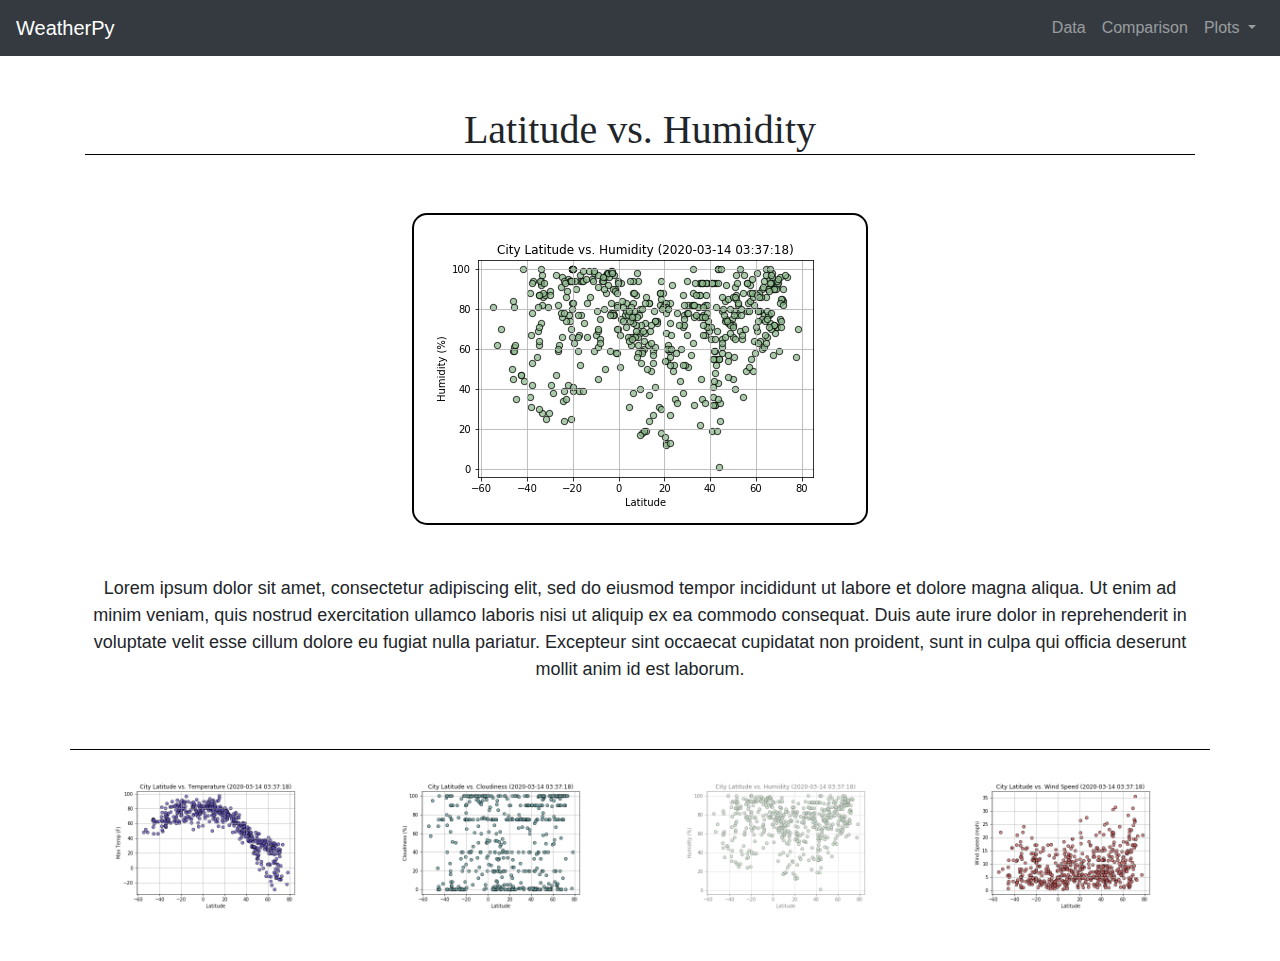
<file: WebVisualizations/humid.html>
<!DOCTYPE html>
<html lang="en">

<head>
  <meta charset="UTF-8">
  <meta name="viewport" content="width=device-width, initial-scale=1.0">
  <title>Web Design Challenge</title>
  <link rel="stylesheet" href="https://stackpath.bootstrapcdn.com/bootstrap/4.3.1/css/bootstrap.min.css"
    integrity="sha384-ggOyR0iXCbMQv3Xipma34MD+dH/1fQ784/j6cY/iJTQUOhcWr7x9JvoRxT2MZw1T" crossorigin="anonymous">
  <link rel="stylesheet" type="text/css" href="Assets/style.css">
  <script src="https://ajax.googleapis.com/ajax/libs/jquery/3.3.1/jquery.min.js"></script>
  <script src="https://cdnjs.cloudflare.com/ajax/libs/popper.js/1.14.7/umd/popper.min.js"></script>
  <script src="https://stackpath.bootstrapcdn.com/bootstrap/4.3.1/js/bootstrap.min.js"></script>
</head>
<!--- navbar start -->
<nav class="navbar navbar-expand-lg navbar-dark bg-dark">
  <a class="navbar-brand" href="index.html">WeatherPy</a>
  <button class="navbar-toggler" type="button" data-toggle="collapse" data-target="#navbarNavDropdown"
    aria-controls="navbarNavDropdown" aria-expanded="false" aria-label="Toggle navigation">
    <span class="navbar-toggler-icon"></span>
  </button>
  <div class="collapse navbar-collapse justify-content-end" id="navbarNavDropdown">
    <ul class="navbar-nav">
      <li class="nav-item">
        <a class="nav-link" href="data.html">Data</a>
      </li>
      <li class="nav-item">
        <a class="nav-link" href="comparison.html">Comparison</a>
      </li>
      <li class="nav-item dropdown">
        <a class="nav-link dropdown-toggle" href="#" id="navbarDropdownMenuLink" data-toggle="dropdown"
          aria-haspopup="true" aria-expanded="false">
          Plots
        </a>
        <div class="dropdown-menu dropdown-menu-right" aria-labelledby="navbarDropdownMenuLink">
          <a class="dropdown-item" href="temp.html">Temperature</a>
          <a class="dropdown-item" href="cloud.html">Cloudiness</a>
          <a class="dropdown-item" href="humid.html">Humidity</a>
          <a class="dropdown-item" href="wind.html">Wind Speed</a>
        </div>
      </li>
    </ul>
  </div>
</nav>
<!--- end navbar -->

<body>
  <div class="container">
    <div class="row plot-titles">
      <div class="col-lg- 12 col-md-12 col-sm-10 col-8 top-spacing">
        <h1>Latitude vs. Humidity</h1>
        <img src="Visualizations/LatHumidPlot.png" alt="Humidity" class="top-spacing image-border">
      </div>
    </div> <!-- end row-->
    <div class="row plot-titles">
      <div class="col-lg- 12 col-md-12 col-sm-10 col-10 top-spacing">
        <p>Lorem ipsum dolor sit amet, consectetur adipiscing elit, sed do eiusmod tempor incididunt ut labore et dolore
          magna aliqua.
          Ut enim ad minim veniam, quis nostrud exercitation ullamco laboris nisi ut aliquip ex ea commodo consequat.
          Duis aute irure dolor in reprehenderit in voluptate velit esse cillum dolore eu fugiat nulla pariatur.
          Excepteur sint occaecat cupidatat non proident, sunt in culpa qui officia deserunt mollit anim id est laborum.
        </p>
      </div>
    </div> <!-- end row-->
    <div class="row top-spacing bottom-plots">
      <div class="col-lg-3 col-md-3 col-sm-5 col-5 image-hover">
        <a href="temp.html">
          <img src="Visualizations/LatTempPlot.png" alt="Temperature" height width=80%>
        </a>
      </div>
      <div class="col-lg-3 col-md-3 col-sm-5 col-5 image-hover">
        <a href="cloud.html">
          <img src="Visualizations/LatCloudPlot.png" alt="Cloudiness" height width=80%>
        </a>
      </div>
      <div class="col-lg-3 col-md-3 col-sm-5 col-5 image-hover">
        <a href="humid.html">
          <img src="Visualizations/LatHumidPlot.png" alt="Humidity" height width=80% class="current-image">
        </a>
      </div>
      <div class="col-lg-3 col-md-3 col-sm-5 col-5 image-hover">
        <a href="wind.html">
          <img src="Visualizations/LatWindPlot.png" alt="Wind" height width=80%>
        </a>
      </div>
    </div> <!-- end row-->
  </div> <!-- end container -->
</body>

</html>
</file>
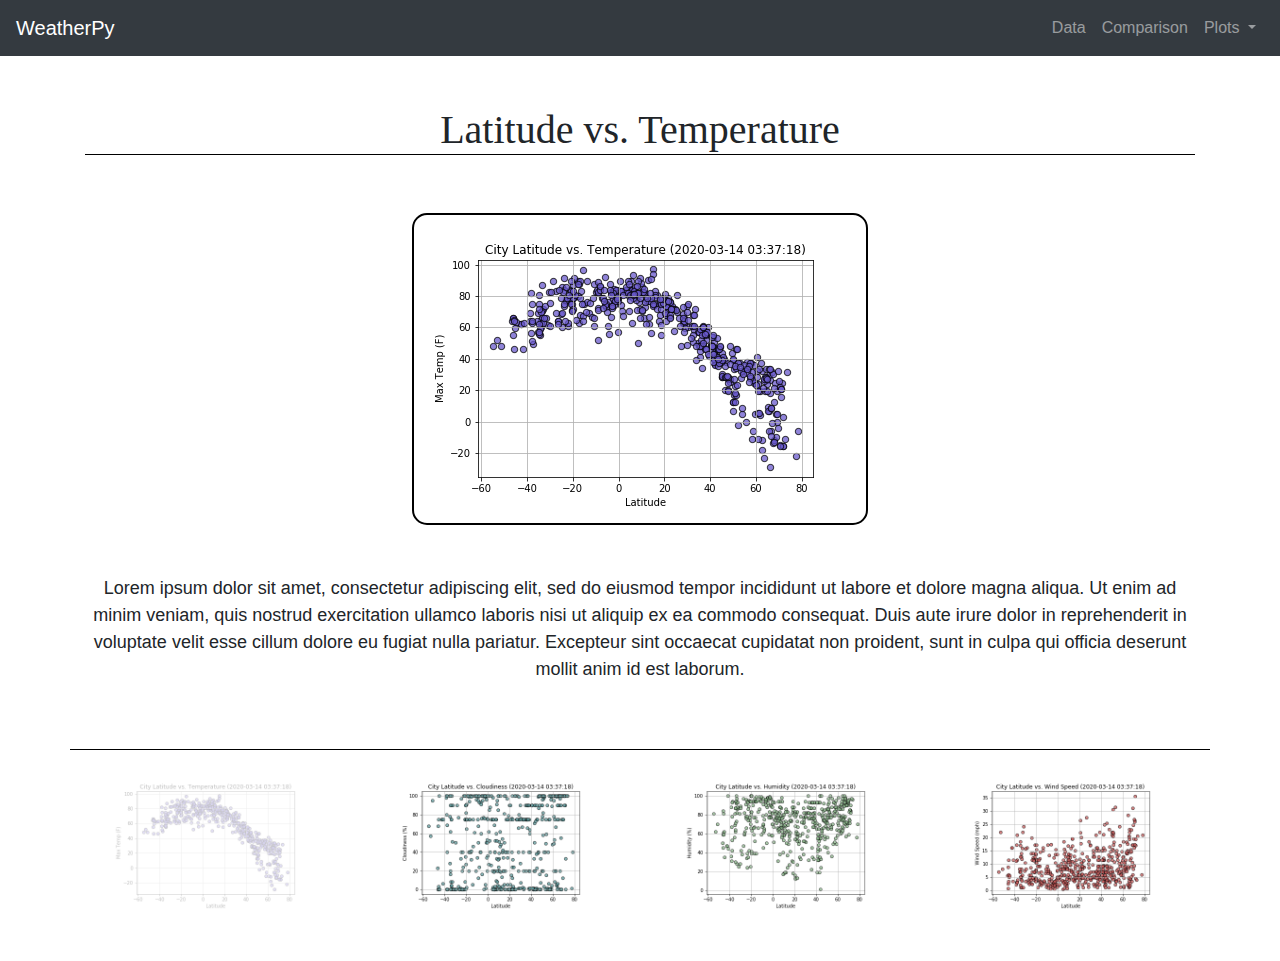
<file: WebVisualizations/temp.html>
<!DOCTYPE html>
<html lang="en">

<head>
  <meta charset="UTF-8">
  <meta name="viewport" content="width=device-width, initial-scale=1.0">
  <title>Web Design Challenge</title>
  <link rel="stylesheet" href="https://stackpath.bootstrapcdn.com/bootstrap/4.3.1/css/bootstrap.min.css"
    integrity="sha384-ggOyR0iXCbMQv3Xipma34MD+dH/1fQ784/j6cY/iJTQUOhcWr7x9JvoRxT2MZw1T" crossorigin="anonymous">
  <link rel="stylesheet" type="text/css" href="Assets/style.css">
  <script src="https://ajax.googleapis.com/ajax/libs/jquery/3.3.1/jquery.min.js"></script>
  <script src="https://cdnjs.cloudflare.com/ajax/libs/popper.js/1.14.7/umd/popper.min.js"></script>
  <script src="https://stackpath.bootstrapcdn.com/bootstrap/4.3.1/js/bootstrap.min.js"></script>
</head>
<!--- navbar start -->
<nav class="navbar navbar-expand-lg navbar-dark bg-dark">
  <a class="navbar-brand" href="index.html">WeatherPy</a>
  <button class="navbar-toggler" type="button" data-toggle="collapse" data-target="#navbarNavDropdown"
    aria-controls="navbarNavDropdown" aria-expanded="false" aria-label="Toggle navigation">
    <span class="navbar-toggler-icon"></span>
  </button>
  <div class="collapse navbar-collapse justify-content-end" id="navbarNavDropdown">
    <ul class="navbar-nav">
      <li class="nav-item">
        <a class="nav-link" href="data.html">Data</a>
      </li>
      <li class="nav-item">
        <a class="nav-link" href="comparison.html">Comparison</a>
      </li>
      <li class="nav-item dropdown">
        <a class="nav-link dropdown-toggle" href="#" id="navbarDropdownMenuLink" data-toggle="dropdown"
          aria-haspopup="true" aria-expanded="false">
          Plots
        </a>
        <div class="dropdown-menu dropdown-menu-right" aria-labelledby="navbarDropdownMenuLink">
          <a class="dropdown-item" href="temp.html">Temperature</a>
          <a class="dropdown-item" href="cloud.html">Cloudiness</a>
          <a class="dropdown-item" href="humid.html">Humidity</a>
          <a class="dropdown-item" href="wind.html">Wind Speed</a>
        </div>
      </li>
    </ul>
  </div>
</nav>
<!--- end navbar -->

<body>
  <div class="container">
    <div class="row plot-titles">
      <div class="col-lg- 12 col-md-12 col-sm-10 col-8 top-spacing">
        <h1>Latitude vs. Temperature</h1>
        <img src="Visualizations/LatTempPlot.png" alt="Temperature" class="top-spacing image-border">
      </div>
    </div> <!-- end row-->
    <div class="row plot-titles">
      <div class="col-lg- 12 col-md-12 col-sm-10 col-10 top-spacing">
        <p>Lorem ipsum dolor sit amet, consectetur adipiscing elit, sed do eiusmod tempor incididunt ut labore et dolore
          magna aliqua.
          Ut enim ad minim veniam, quis nostrud exercitation ullamco laboris nisi ut aliquip ex ea commodo consequat.
          Duis aute irure dolor in reprehenderit in voluptate velit esse cillum dolore eu fugiat nulla pariatur.
          Excepteur sint occaecat cupidatat non proident, sunt in culpa qui officia deserunt mollit anim id est laborum.
        </p>
      </div>
    </div> <!-- end row-->
    <div class="row top-spacing bottom-plots">
      <div class="col-lg-3 col-md-3 col-sm-5 col-5 image-hover current-image">
        <a href="temp.html">
          <img src="Visualizations/LatTempPlot.png" alt="Temperature" height width=80% class="current-image">
        </a>
      </div>
      <div class="col-lg-3 col-md-3 col-sm-5 col-5 image-hover">
        <a href="cloud.html">
          <img src="Visualizations/LatCloudPlot.png" alt="Cloudiness" height width=80%>
        </a>
      </div>
      <div class="col-lg-3 col-md-3 col-sm-5 col-5 image-hover">
        <a href="humid.html">
          <img src="Visualizations/LatHumidPlot.png" alt="Humidity" height width=80%>
        </a>
      </div>
      <div class="col-lg-3 col-md-3 col-sm-5 col-5 image-hover">
        <a href="wind.html">
          <img src="Visualizations/LatWindPlot.png" alt="Wind" height width=80%>
        </a>
      </div>
    </div> <!-- end row-->
  </div> <!-- end container -->
</body>

</html>
</file>
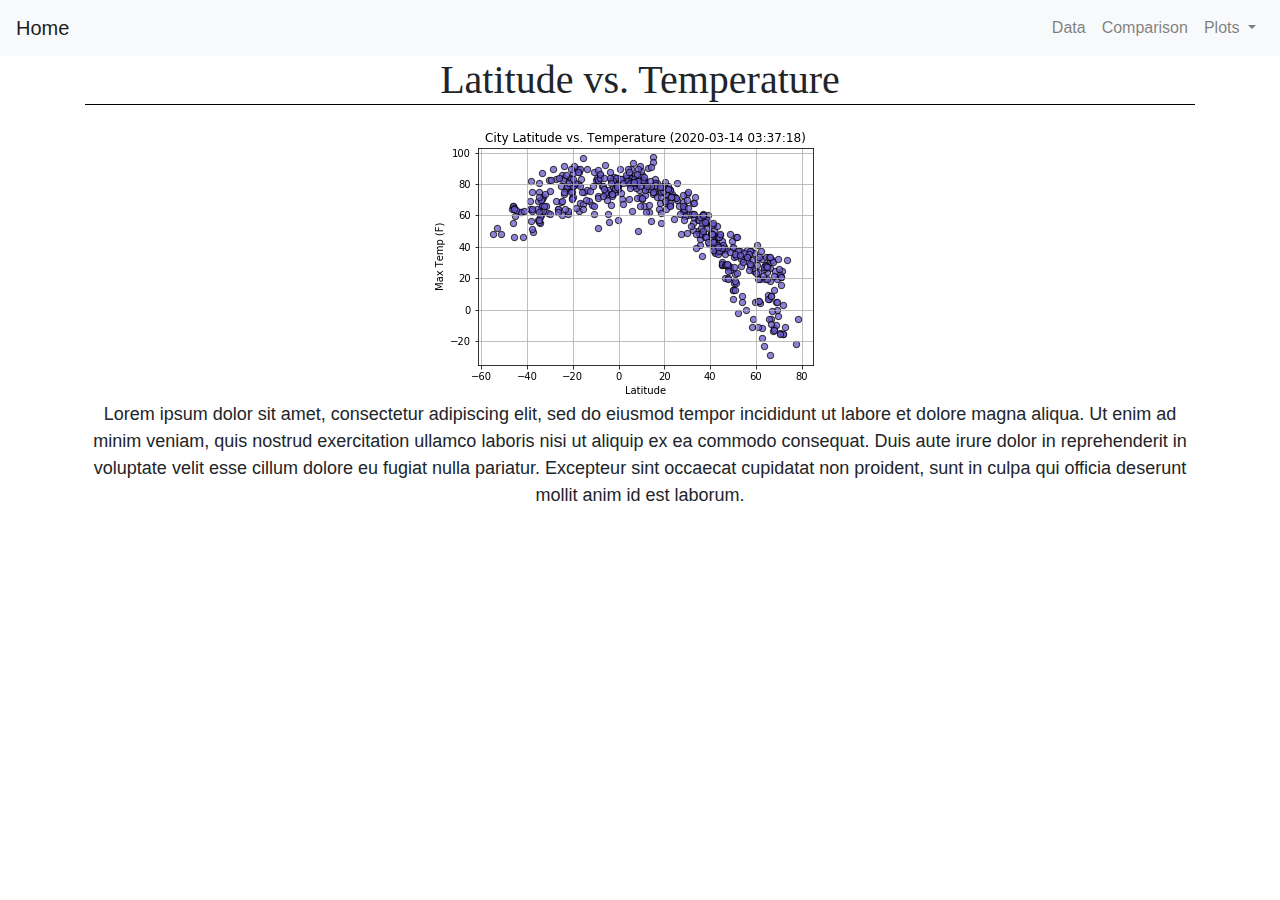
<file: WebVisualizations/vis1.html>
<!DOCTYPE html>
<html lang="en">
<head>
    <meta charset="UTF-8">
    <meta name="viewport" content="width=device-width, initial-scale=1.0">
    <title>Web Design Challenge</title>
    <link rel="stylesheet" href="https://stackpath.bootstrapcdn.com/bootstrap/4.3.1/css/bootstrap.min.css" integrity="sha384-ggOyR0iXCbMQv3Xipma34MD+dH/1fQ784/j6cY/iJTQUOhcWr7x9JvoRxT2MZw1T" crossorigin="anonymous">
    <link rel="stylesheet" type = "text/css" href="Assets/style.css">
    <script src="https://ajax.googleapis.com/ajax/libs/jquery/3.3.1/jquery.min.js"></script>
    <script src="https://cdnjs.cloudflare.com/ajax/libs/popper.js/1.14.7/umd/popper.min.js"></script>
    <script src="https://stackpath.bootstrapcdn.com/bootstrap/4.3.1/js/bootstrap.min.js"></script>
</head>
<!--- navbar start -->
<nav class="navbar navbar-expand-lg navbar-light bg-light">
    <a class="navbar-brand" href="index.html">Home</a>
    <button class="navbar-toggler" type="button" data-toggle="collapse" data-target="#navbarNavDropdown" aria-controls="navbarNavDropdown" aria-expanded="false" aria-label="Toggle navigation">
      <span class="navbar-toggler-icon"></span>
    </button>
    <div class="collapse navbar-collapse justify-content-end" id="navbarNavDropdown">
      <ul class="navbar-nav">
        <li class="nav-item">
            <a class="nav-link" href="data.html">Data</a>
        </li>
        <li class="nav-item">
            <a class="nav-link" href="comparison.html">Comparison</a>
        </li>
        <li class="nav-item dropdown">
          <a class="nav-link dropdown-toggle" href="#" id="navbarDropdownMenuLink" data-toggle="dropdown" aria-haspopup="true" aria-expanded="false">
            Plots
          </a>
          <div class="dropdown-menu dropdown-menu-right" aria-labelledby="navbarDropdownMenuLink">
            <a class="dropdown-item" href="vis1.html">Plot 1</a>
            <a class="dropdown-item" href="vis2.html">Plot 2</a>
            <a class="dropdown-item" href="vis3.html">Plot 3</a>
            <a class="dropdown-item" href="vis4.html">Plot 4</a>
          </div>
        </li>
      </ul>
    </div>
  </nav>
<!--- end navbar -->

<body>
  <div class = "container">
    <div class = "row plot-titles">
        <div class = "col-md-12 top-row">
          <h1>Latitude vs. Temperature</h1>
          <img src ="Visualizations/LatTempPlot.png" alt="Temperature" class= "top-row">
        </div>
    </div> <!-- end row-->
    <div class = "row plot-titles">
        <div class = "col-md-12 top-row">
        <p>Lorem ipsum dolor sit amet, consectetur adipiscing elit, sed do eiusmod tempor incididunt ut labore et dolore magna aliqua. 
            Ut enim ad minim veniam, quis nostrud exercitation ullamco laboris nisi ut aliquip ex ea commodo consequat.
            Duis aute irure dolor in reprehenderit in voluptate velit esse cillum dolore eu fugiat nulla pariatur.
            Excepteur sint occaecat cupidatat non proident, sunt in culpa qui officia deserunt mollit anim id est laborum.</p>
        </div>
    </div> <!-- end row-->
</div> <!-- end container -->
</body>
</html>
</file>
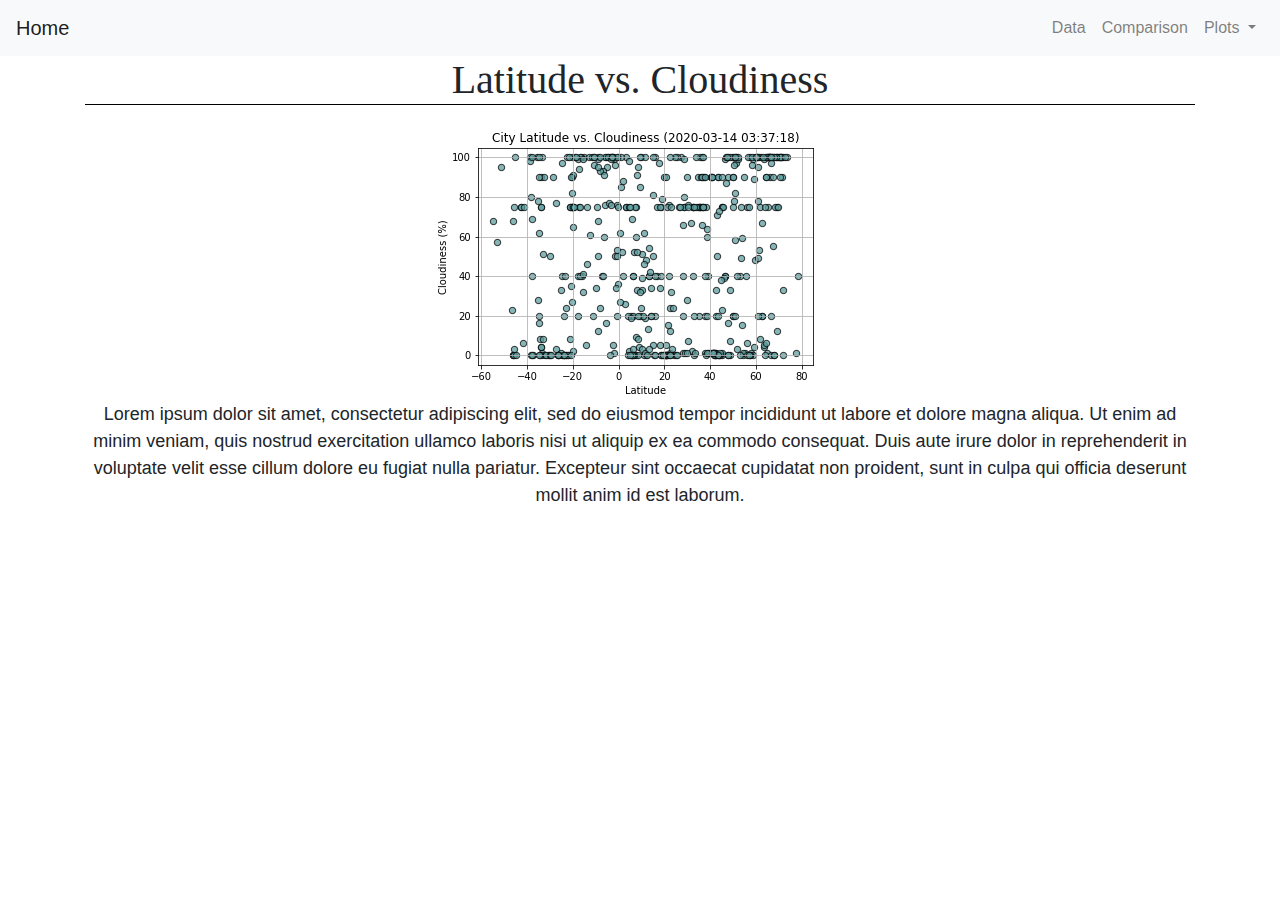
<file: WebVisualizations/vis2.html>
<!DOCTYPE html>
<html lang="en">
<head>
    <meta charset="UTF-8">
    <meta name="viewport" content="width=device-width, initial-scale=1.0">
    <title>Web Design Challenge</title>
    <link rel="stylesheet" href="https://stackpath.bootstrapcdn.com/bootstrap/4.3.1/css/bootstrap.min.css" integrity="sha384-ggOyR0iXCbMQv3Xipma34MD+dH/1fQ784/j6cY/iJTQUOhcWr7x9JvoRxT2MZw1T" crossorigin="anonymous">
    <link rel="stylesheet" type = "text/css" href="Assets/style.css">
    <script src="https://ajax.googleapis.com/ajax/libs/jquery/3.3.1/jquery.min.js"></script>
    <script src="https://cdnjs.cloudflare.com/ajax/libs/popper.js/1.14.7/umd/popper.min.js"></script>
    <script src="https://stackpath.bootstrapcdn.com/bootstrap/4.3.1/js/bootstrap.min.js"></script>
</head>
<!--- navbar start -->
<nav class="navbar navbar-expand-lg navbar-light bg-light">
    <a class="navbar-brand" href="index.html">Home</a>
    <button class="navbar-toggler" type="button" data-toggle="collapse" data-target="#navbarNavDropdown" aria-controls="navbarNavDropdown" aria-expanded="false" aria-label="Toggle navigation">
      <span class="navbar-toggler-icon"></span>
    </button>
    <div class="collapse navbar-collapse justify-content-end" id="navbarNavDropdown">
      <ul class="navbar-nav">
        <li class="nav-item">
            <a class="nav-link" href="data.html">Data</a>
        </li>
        <li class="nav-item">
            <a class="nav-link" href="comparison.html">Comparison</a>
        </li>
        <li class="nav-item dropdown">
          <a class="nav-link dropdown-toggle" href="#" id="navbarDropdownMenuLink" data-toggle="dropdown" aria-haspopup="true" aria-expanded="false">
            Plots
          </a>
          <div class="dropdown-menu dropdown-menu-right" aria-labelledby="navbarDropdownMenuLink">
            <a class="dropdown-item" href="vis1.html">Plot 1</a>
            <a class="dropdown-item" href="vis2.html">Plot 2</a>
            <a class="dropdown-item" href="vis3.html">Plot 3</a>
            <a class="dropdown-item" href="vis4.html">Plot 4</a>
          </div>
        </li>
      </ul>
    </div>
  </nav>
<!--- end navbar -->

<body>
  <div class = "container">
    <div class = "row plot-titles">
        <div class = "col-md-12 top-row">
          <h1>Latitude vs. Cloudiness</h1>
          <img src ="Visualizations/LatCloudPlot.png" alt="Cloudiness" class="top-row">
        </div>
    </div> <!-- end row-->
    <div class = "row plot-titles">
        <div class = "col-md-12 top-row">
        <p>Lorem ipsum dolor sit amet, consectetur adipiscing elit, sed do eiusmod tempor incididunt ut labore et dolore magna aliqua. 
            Ut enim ad minim veniam, quis nostrud exercitation ullamco laboris nisi ut aliquip ex ea commodo consequat.
            Duis aute irure dolor in reprehenderit in voluptate velit esse cillum dolore eu fugiat nulla pariatur.
            Excepteur sint occaecat cupidatat non proident, sunt in culpa qui officia deserunt mollit anim id est laborum.</p>
        </div>
    </div> <!-- end row-->
</div> <!-- end container -->
</body>
</body>
</html>
</file>
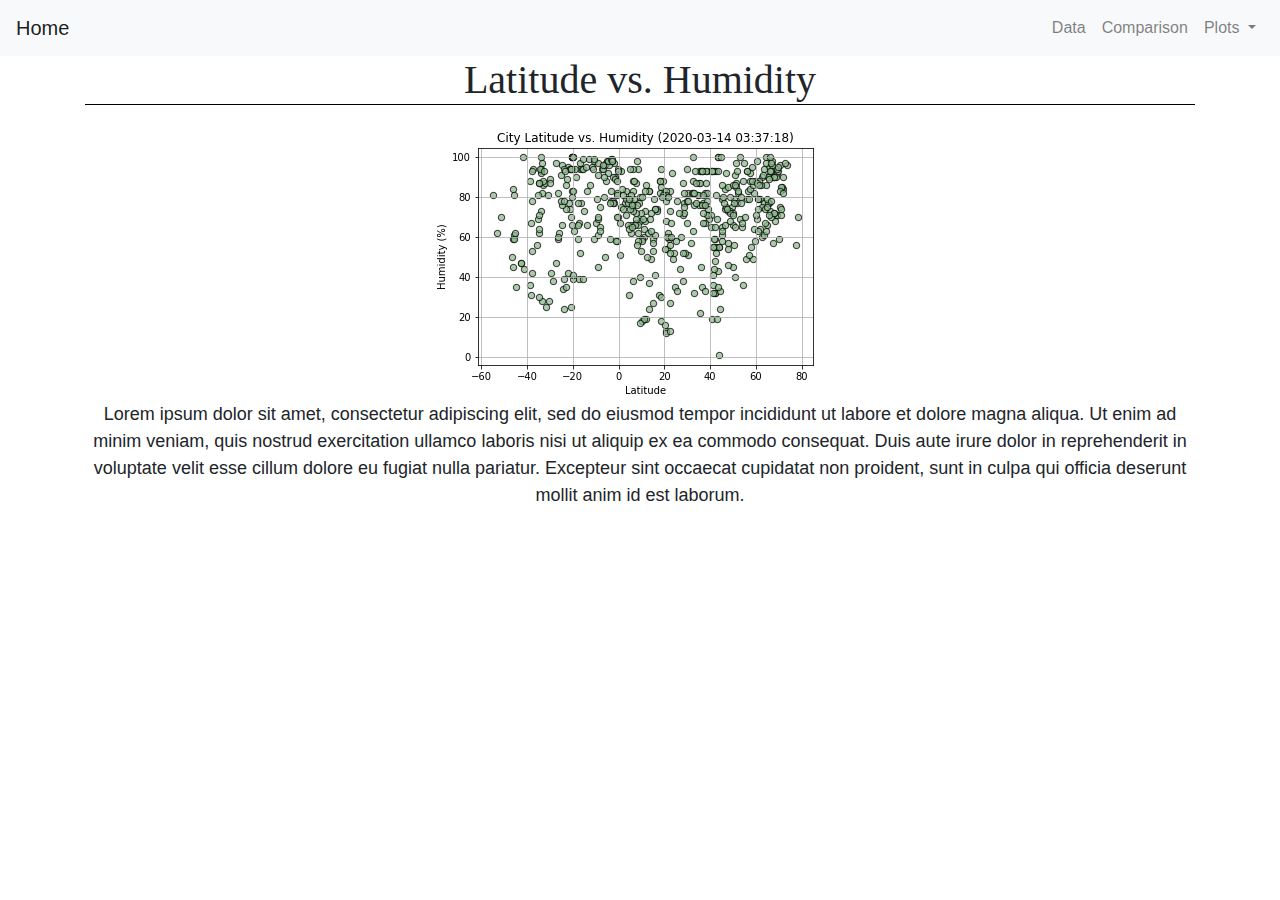
<file: WebVisualizations/vis3.html>
<!DOCTYPE html>
<html lang="en">
<head>
    <meta charset="UTF-8">
    <meta name="viewport" content="width=device-width, initial-scale=1.0">
    <title>Web Design Challenge</title>
    <link rel="stylesheet" href="https://stackpath.bootstrapcdn.com/bootstrap/4.3.1/css/bootstrap.min.css" integrity="sha384-ggOyR0iXCbMQv3Xipma34MD+dH/1fQ784/j6cY/iJTQUOhcWr7x9JvoRxT2MZw1T" crossorigin="anonymous">
    <link rel="stylesheet" type = "text/css" href="Assets/style.css">
    <script src="https://ajax.googleapis.com/ajax/libs/jquery/3.3.1/jquery.min.js"></script>
    <script src="https://cdnjs.cloudflare.com/ajax/libs/popper.js/1.14.7/umd/popper.min.js"></script>
    <script src="https://stackpath.bootstrapcdn.com/bootstrap/4.3.1/js/bootstrap.min.js"></script>
</head>
<!--- navbar start -->
<nav class="navbar navbar-expand-lg navbar-light bg-light">
    <a class="navbar-brand" href="index.html">Home</a>
    <button class="navbar-toggler" type="button" data-toggle="collapse" data-target="#navbarNavDropdown" aria-controls="navbarNavDropdown" aria-expanded="false" aria-label="Toggle navigation">
      <span class="navbar-toggler-icon"></span>
    </button>
    <div class="collapse navbar-collapse justify-content-end" id="navbarNavDropdown">
      <ul class="navbar-nav">
        <li class="nav-item">
            <a class="nav-link" href="data.html">Data</a>
        </li>
        <li class="nav-item">
            <a class="nav-link" href="comparison.html">Comparison</a>
        </li>
        <li class="nav-item dropdown">
          <a class="nav-link dropdown-toggle" href="#" id="navbarDropdownMenuLink" data-toggle="dropdown" aria-haspopup="true" aria-expanded="false">
            Plots
          </a>
          <div class="dropdown-menu dropdown-menu-right" aria-labelledby="navbarDropdownMenuLink">
            <a class="dropdown-item" href="vis1.html">Plot 1</a>
            <a class="dropdown-item" href="vis2.html">Plot 2</a>
            <a class="dropdown-item" href="vis3.html">Plot 3</a>
            <a class="dropdown-item" href="vis4.html">Plot 4</a>
          </div>
        </li>
      </ul>
    </div>
  </nav>
<!--- end navbar -->

<body>
  <div class = "container">
    <div class = "row plot-titles">
        <div class = "col-md-12 top-row">
          <h1>Latitude vs. Humidity</h1>
          <img src ="Visualizations/LatHumidPlot.png" alt="Humidity" class="top-row">
        </div>
    </div> <!-- end row-->
    <div class = "row plot-titles">
        <div class = "col-md-12 top-row">
        <p>Lorem ipsum dolor sit amet, consectetur adipiscing elit, sed do eiusmod tempor incididunt ut labore et dolore magna aliqua. 
            Ut enim ad minim veniam, quis nostrud exercitation ullamco laboris nisi ut aliquip ex ea commodo consequat.
            Duis aute irure dolor in reprehenderit in voluptate velit esse cillum dolore eu fugiat nulla pariatur.
            Excepteur sint occaecat cupidatat non proident, sunt in culpa qui officia deserunt mollit anim id est laborum.</p>
        </div>
    </div> <!-- end row-->
</div> <!-- end container -->
</body>
</html>
</file>
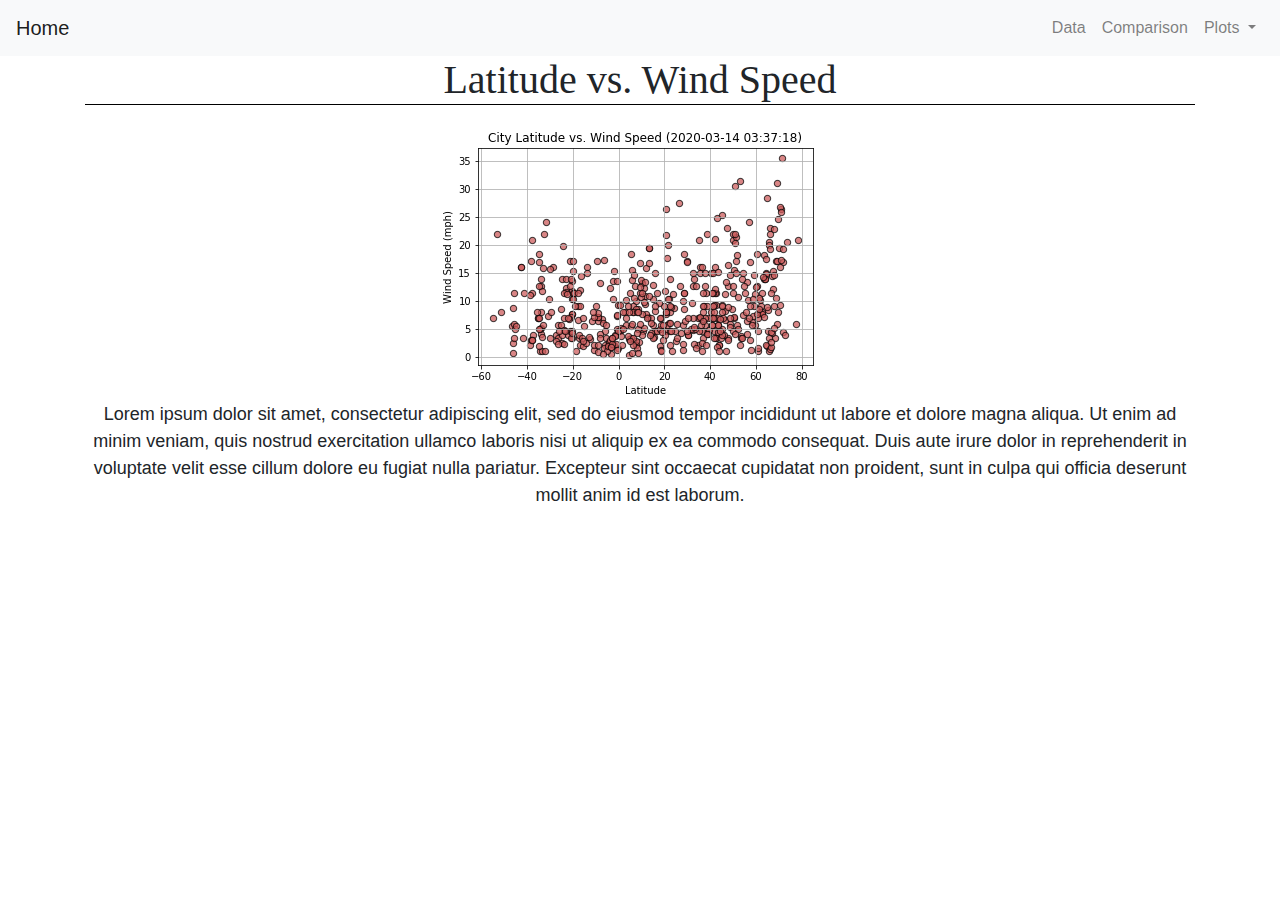
<file: WebVisualizations/vis4.html>
<!DOCTYPE html>
<html lang="en">
<head>
    <meta charset="UTF-8">
    <meta name="viewport" content="width=device-width, initial-scale=1.0">
    <title>Web Design Challenge</title>
    <link rel="stylesheet" href="https://stackpath.bootstrapcdn.com/bootstrap/4.3.1/css/bootstrap.min.css" integrity="sha384-ggOyR0iXCbMQv3Xipma34MD+dH/1fQ784/j6cY/iJTQUOhcWr7x9JvoRxT2MZw1T" crossorigin="anonymous">
    <link rel="stylesheet" type = "text/css" href="Assets/style.css">
    <script src="https://ajax.googleapis.com/ajax/libs/jquery/3.3.1/jquery.min.js"></script>
    <script src="https://cdnjs.cloudflare.com/ajax/libs/popper.js/1.14.7/umd/popper.min.js"></script>
    <script src="https://stackpath.bootstrapcdn.com/bootstrap/4.3.1/js/bootstrap.min.js"></script>
</head>
<!--- navbar start -->
<nav class="navbar navbar-expand-lg navbar-light bg-light">
    <a class="navbar-brand" href="index.html">Home</a>
    <button class="navbar-toggler" type="button" data-toggle="collapse" data-target="#navbarNavDropdown" aria-controls="navbarNavDropdown" aria-expanded="false" aria-label="Toggle navigation">
      <span class="navbar-toggler-icon"></span>
    </button>
    <div class="collapse navbar-collapse justify-content-end" id="navbarNavDropdown">
      <ul class="navbar-nav">
        <li class="nav-item">
            <a class="nav-link" href="data.html">Data</a>
        </li>
        <li class="nav-item">
            <a class="nav-link" href="comparison.html">Comparison</a>
        </li>
        <li class="nav-item dropdown">
          <a class="nav-link dropdown-toggle" href="#" id="navbarDropdownMenuLink" data-toggle="dropdown" aria-haspopup="true" aria-expanded="false">
            Plots
          </a>
          <div class="dropdown-menu dropdown-menu-right" aria-labelledby="navbarDropdownMenuLink">
            <a class="dropdown-item" href="vis1.html">Plot 1</a>
            <a class="dropdown-item" href="vis2.html">Plot 2</a>
            <a class="dropdown-item" href="vis3.html">Plot 3</a>
            <a class="dropdown-item" href="vis4.html">Plot 4</a>
          </div>
        </li>
      </ul>
    </div>
  </nav>
<!--- end navbar -->

<body>
    <div class = "container">
        <div class = "row plot-titles">
            <div class = "col-md-12 top-row">
                <h1>Latitude vs. Wind Speed</h1>
                <img src ="Visualizations/LatWindPlot.png" alt="Wind" class="top-row">
            </div>
        </div> <!-- end row-->
        <div class = "row plot-titles">
            <div class = "col-md-12 top-row">
            <p>Lorem ipsum dolor sit amet, consectetur adipiscing elit, sed do eiusmod tempor incididunt ut labore et dolore magna aliqua. 
                Ut enim ad minim veniam, quis nostrud exercitation ullamco laboris nisi ut aliquip ex ea commodo consequat.
                Duis aute irure dolor in reprehenderit in voluptate velit esse cillum dolore eu fugiat nulla pariatur.
                Excepteur sint occaecat cupidatat non proident, sunt in culpa qui officia deserunt mollit anim id est laborum.</p>
            </div>
        </div> <!-- end row-->
    </div> <!-- end container -->
</body>
</html>
</file>
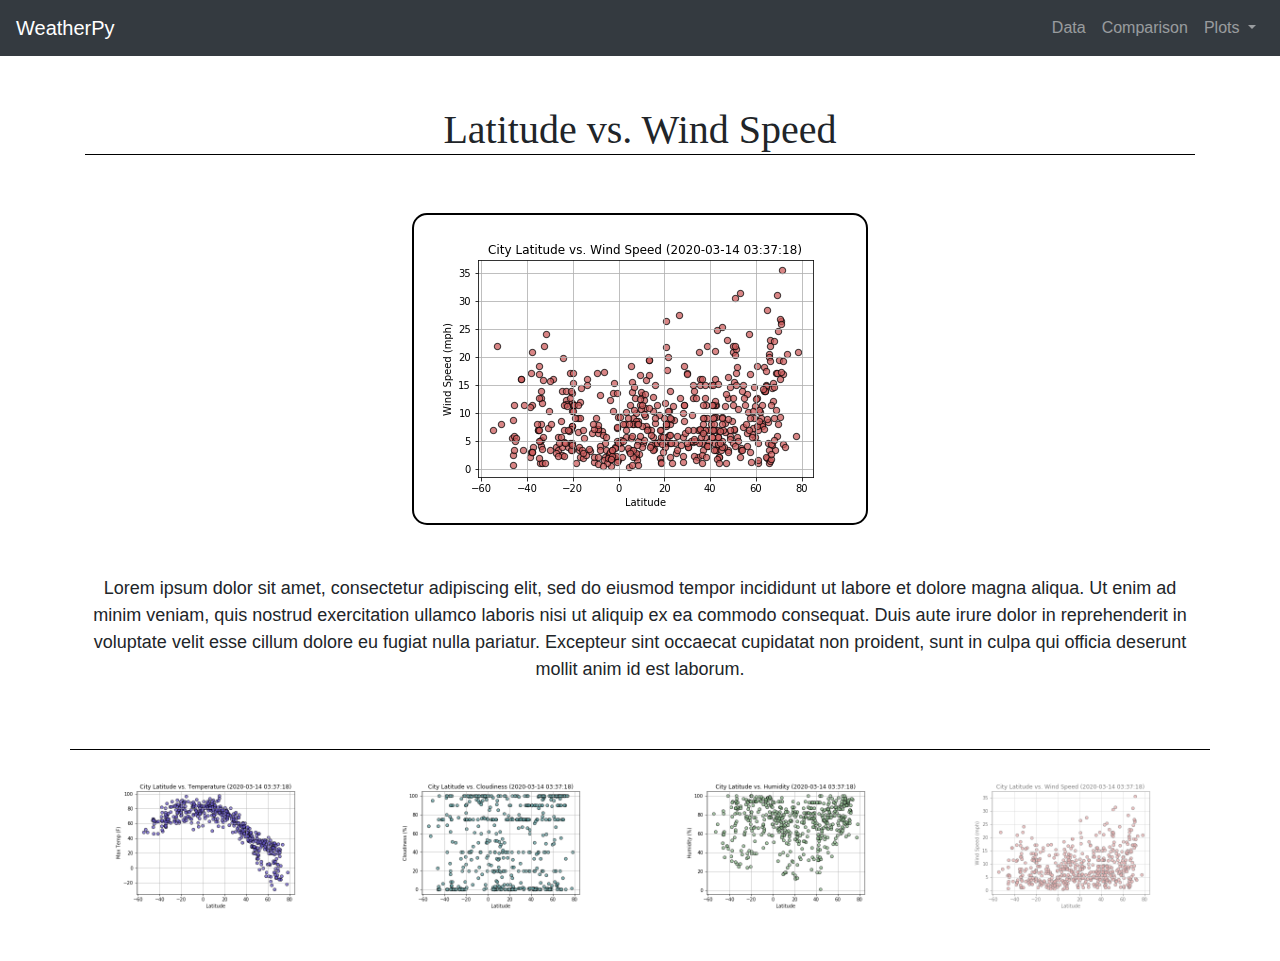
<file: WebVisualizations/wind.html>
<!DOCTYPE html>
<html lang="en">

<head>
    <meta charset="UTF-8">
    <meta name="viewport" content="width=device-width, initial-scale=1.0">
    <title>Web Design Challenge</title>
    <link rel="stylesheet" href="https://stackpath.bootstrapcdn.com/bootstrap/4.3.1/css/bootstrap.min.css"
        integrity="sha384-ggOyR0iXCbMQv3Xipma34MD+dH/1fQ784/j6cY/iJTQUOhcWr7x9JvoRxT2MZw1T" crossorigin="anonymous">
    <link rel="stylesheet" type="text/css" href="Assets/style.css">
    <script src="https://ajax.googleapis.com/ajax/libs/jquery/3.3.1/jquery.min.js"></script>
    <script src="https://cdnjs.cloudflare.com/ajax/libs/popper.js/1.14.7/umd/popper.min.js"></script>
    <script src="https://stackpath.bootstrapcdn.com/bootstrap/4.3.1/js/bootstrap.min.js"></script>
</head>
<!--- navbar start -->
<nav class="navbar navbar-expand-lg navbar-dark bg-dark">
    <a class="navbar-brand" href="index.html">WeatherPy</a>
    <button class="navbar-toggler" type="button" data-toggle="collapse" data-target="#navbarNavDropdown"
        aria-controls="navbarNavDropdown" aria-expanded="false" aria-label="Toggle navigation">
        <span class="navbar-toggler-icon"></span>
    </button>
    <div class="collapse navbar-collapse justify-content-end" id="navbarNavDropdown">
        <ul class="navbar-nav">
            <li class="nav-item">
                <a class="nav-link" href="data.html">Data</a>
            </li>
            <li class="nav-item">
                <a class="nav-link" href="comparison.html">Comparison</a>
            </li>
            <li class="nav-item dropdown">
                <a class="nav-link dropdown-toggle" href="#" id="navbarDropdownMenuLink" data-toggle="dropdown"
                    aria-haspopup="true" aria-expanded="false">
                    Plots
                </a>
                <div class="dropdown-menu dropdown-menu-right" aria-labelledby="navbarDropdownMenuLink">
                    <a class="dropdown-item" href="temp.html">Temperature</a>
                    <a class="dropdown-item" href="cloud.html">Cloudiness</a>
                    <a class="dropdown-item" href="humid.html">Humidity</a>
                    <a class="dropdown-item" href="wind.html">Wind Speed</a>
                </div>
            </li>
        </ul>
    </div>
</nav>
<!--- end navbar -->

<body>
    <div class="container">
        <div class="row plot-titles">
            <div class="col-lg- 12 col-md-12 col-sm-10 col-8 top-spacing">
                <h1>Latitude vs. Wind Speed</h1>
                <img src="Visualizations/LatWindPlot.png" alt="Wind" class="top-spacing image-border">
            </div>
        </div> <!-- end row-->
        <div class="row plot-titles">
            <div class="col-lg- 12 col-md-12 col-sm-10 col-10 top-spacing">
                <p>Lorem ipsum dolor sit amet, consectetur adipiscing elit, sed do eiusmod tempor incididunt ut labore
                    et dolore magna aliqua.
                    Ut enim ad minim veniam, quis nostrud exercitation ullamco laboris nisi ut aliquip ex ea commodo
                    consequat.
                    Duis aute irure dolor in reprehenderit in voluptate velit esse cillum dolore eu fugiat nulla
                    pariatur.
                    Excepteur sint occaecat cupidatat non proident, sunt in culpa qui officia deserunt mollit anim id
                    est laborum.</p>
            </div>
        </div> <!-- end row-->
        <div class="row top-spacing bottom-plots">
            <div class="col-lg-3 col-md-3 col-sm-5 col-5 image-hover">
                <a href="temp.html">
                    <img src="Visualizations/LatTempPlot.png" alt="Temperature" height width=80%>
                </a>
            </div>
            <div class="col-lg-3 col-md-3 col-sm-5 col-5 image-hover">
                <a href="cloud.html">
                    <img src="Visualizations/LatCloudPlot.png" alt="Cloudiness" height width=80%>
                </a>
            </div>
            <div class="col-lg-3 col-md-3 col-sm-5 col-5 image-hover">
                <a href="humid.html">
                    <img src="Visualizations/LatHumidPlot.png" alt="Humidity" height width=80%>
                </a>
            </div>
            <div class="col-lg-3 col-md-3 col-sm-5 col-5 image-hover">
                <a href="wind.html">
                    <img src="Visualizations/LatWindPlot.png" alt="Wind" height width=80% class="current-image">
                </a>
            </div>
        </div> <!-- end row-->
    </div> <!-- end container -->
</body>

</html>
</file>
<file: WebVisualizations/Assets/style.css>
.top-spacing {
    margin-top: 50px;
}

#datatable {
    padding-left: 10%;
}

.plot-titles {
    text-align: center;

}
#intro {
    margin-left: 70px
}

h1 {
    font-family: Georgia;
    border-bottom: 1px solid black !important;
}
p {
    font-family: Calibri, Helvetica;
    font-size: 18px
}


.image-border {
    border: 2px solid black;
    border-radius: 15px;
    padding: 10px
}

.image-hover:hover {
    border: 2px solid black;
    border-radius: 15px;
    padding-top: 5px;
    padding-bottom: 5px;
}

.current-image {
    opacity: .5;
}

.bottom-plots {
    border-top: 1px solid black !important;
    padding-bottom: 50px;
    padding-top: 25px;
    text-align: center
}

.bottom-spacing {
    padding-bottom: 50px;
}
</file>
